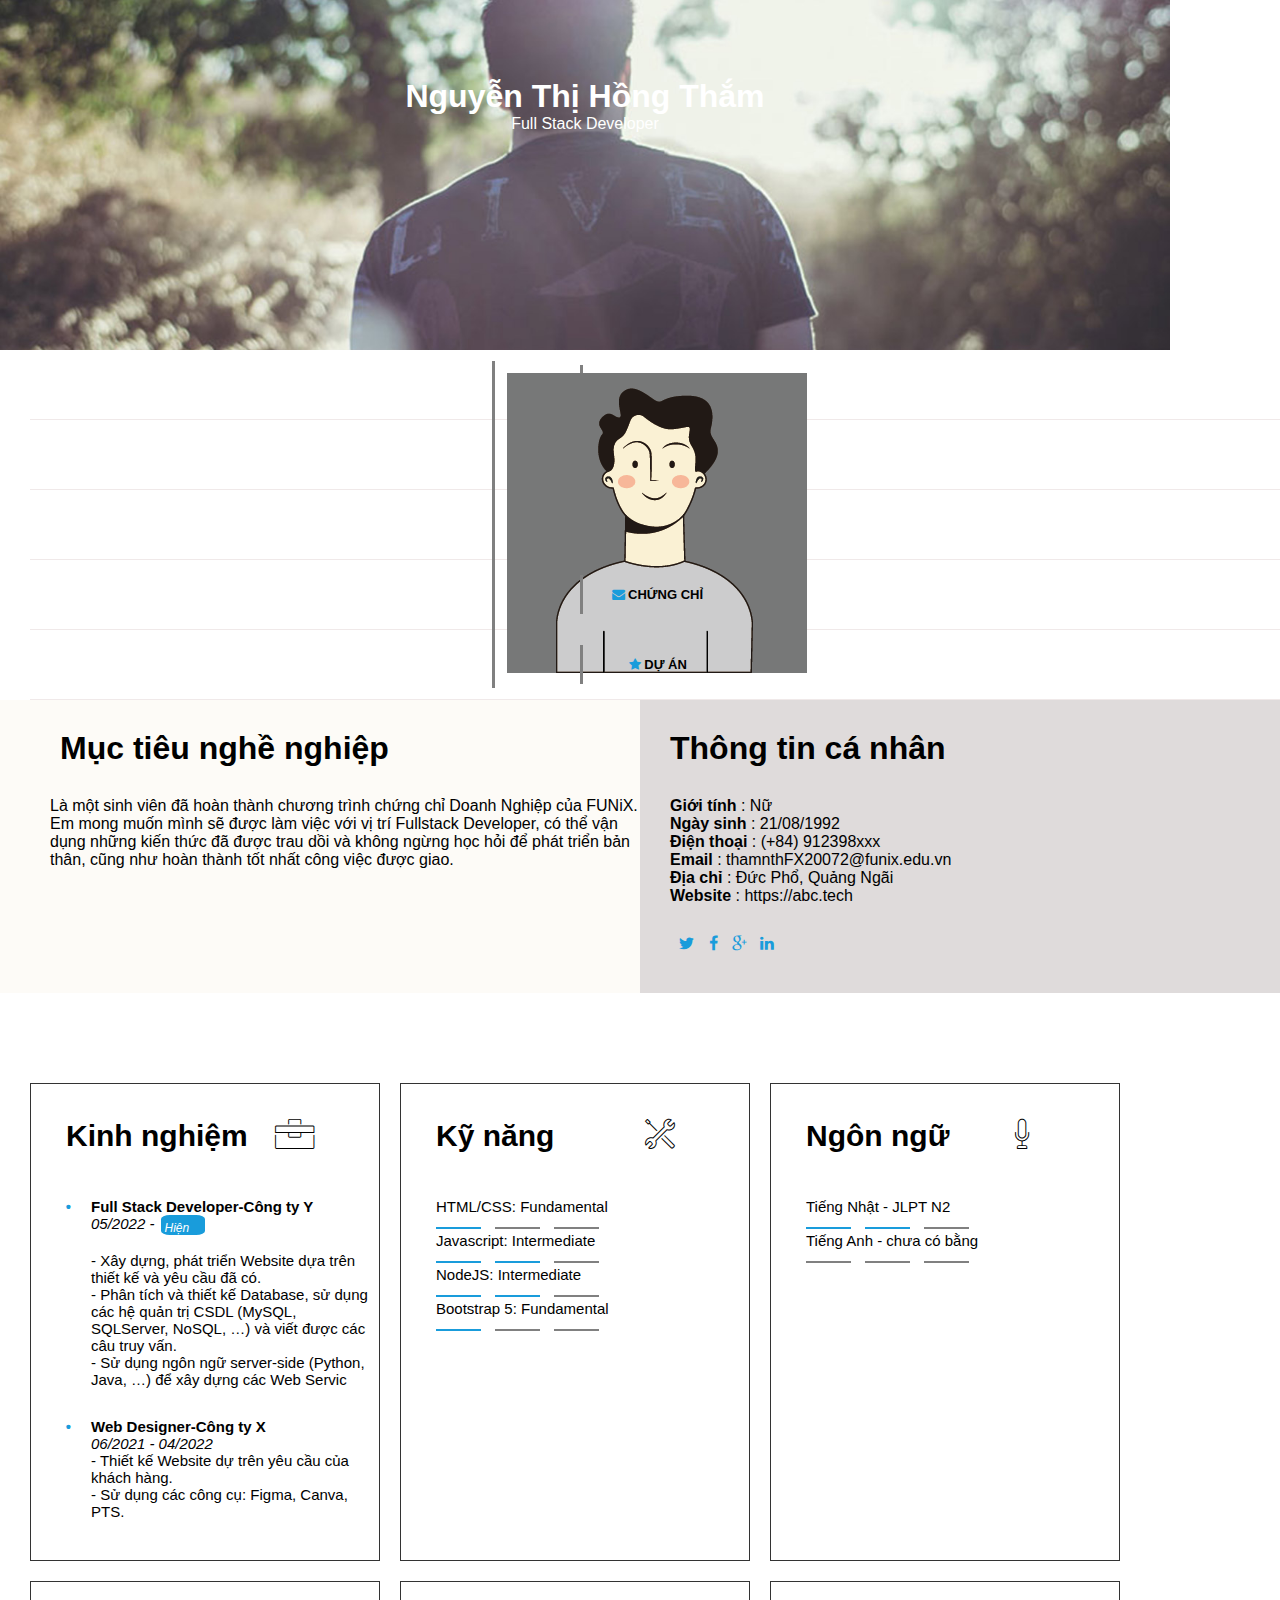
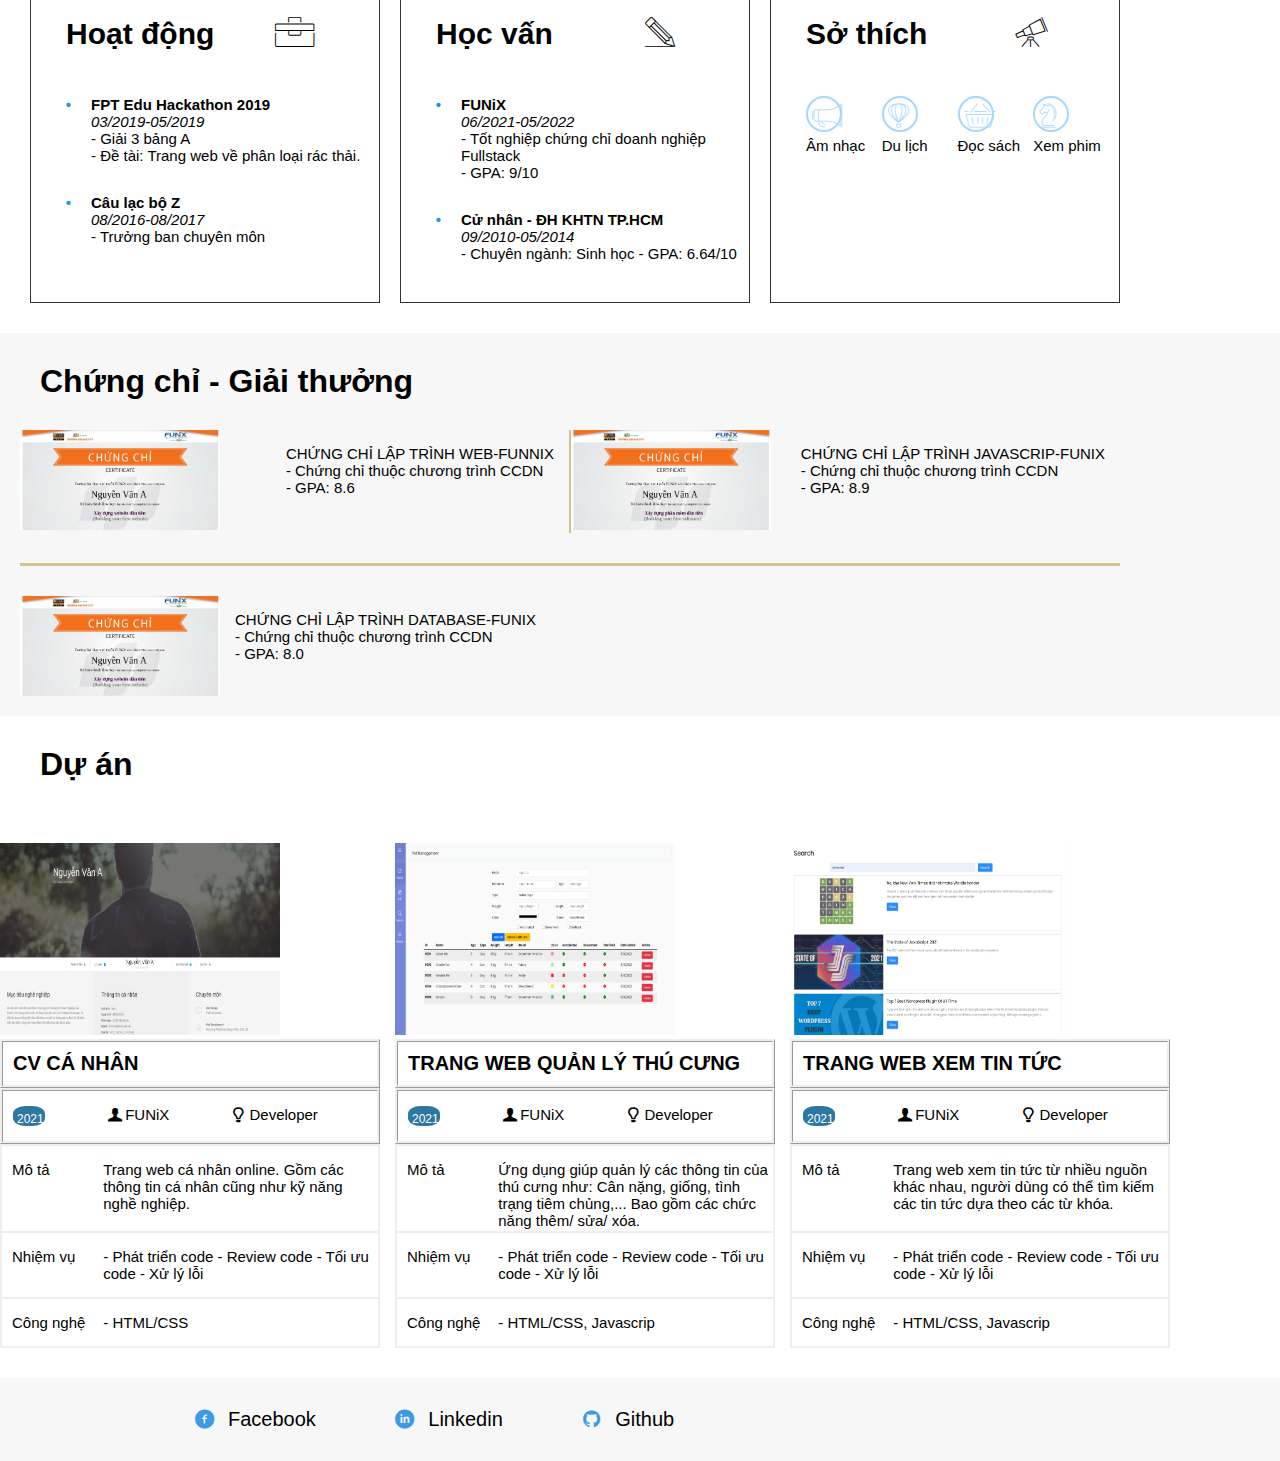
<file: index.html>
<!DOCTYPE html>
<html lang="en">
<head>
	<meta charset="UTF-8">
	<meta http-equiv="X-UA-Compatible" content="IE=edge">
	<meta name="viewport" content="width=device-width, initial-scale=1.0">
	<link rel="stylesheet" href="./css/laptop.css">
	<link rel="stylesheet" href="./css/font.css">
	<link rel="stylesheet" href="./css/mobile.css">
	<link rel="stylesheet" href="./css/tablet.css">


	<link rel="stylesheet" href="https://cdn.jsdelivr.net/npm/bootstrap@5.0.2/dist/css/bootstrap.min.css" 
	integrity="sha384-EVSTQN3/azprG1Anm3QDgpJLIm9Nao0Yz1ztcQTwFspd3yD65VohhpuuCOmLASjC" 
	crossorigin="anonymous">

	<title>Assignment 0</title>
</head>
<body>
	<header>
	<div id="banner" style="padding: 50px">
		<div class="modau">
		<h1>Nguyễn Thị Hồng Thắm</h1>
		<span>Full Stack Developer</span>
		</div>
	</div>
    </header> 
<!-- tạo nội dung cho phần navbar-->
<!--<section id="nav-bar">
	<nav class="container">
		<nav class="navbar">
		<a href="#" class="thongtin"><i class="icon-user"></i>Thông tin</a>
		<a href="#" class="thongtin"><i class="icon-doc-text-inv" ></i>Lý lịch </a>
		<a href="#" class="nava"><img src="./images/default-avatar.webp" alt="avatar" id="img-avt" ></a>
		<a href="#" class="thongtin"> <i class="icon-mail-alt"></i>Chứng chỉ</a>
		<a href="#" class="thongtin"><i class="icon-star-1"></i>Dự Án </a>
		</nav>
	</nav> -->
	

	<nav class="navbar navbar-expand-sm bg-light text-center">
		<div class="container justify-content-center">
			<ul class="navbar-nav">
				<li class="nav-item">
					<a class="nav-link text-dark" href="digital-cv.html"><i class="icon-user"></i><b>Thông tin</b></a>	

				</li>
				<li class="nav-item">
					<a class="nav-link text-dark" href="digital-cv.html"><i class="icon-doc-text-inv" ></i><b>Lý lịch</b> </a>

				</li>
				<li class="nav-item">
					<a class="nav-link text-dark" href="digital-cv.html"><img src="./images/default-avatar.webp" alt="avatar" class="img-avt w-100 rounded-circle d-none d-sm-block" ></a>

				</li>
				<li class="nav-item">
					<a class="nav-link text-dark" href="digital-cv.html"><i class="icon-mail-alt"></i><b>Chứng chỉ</b></a>

				</li>
				<li class="nav-item">
					<a class="nav-link text-dark" href="digital-cv.html"><i class="icon-star-1"></i><b>Dự Án</b></a>

				</li>
			</ul>
		
			</div>
		
    </nav>	

	
		    
		
<!--Xay dung phan thong tin ca nhan  -->	
	

	<section id="about" class="bg-grey">
		<div class="container" id="mtnn">
			<div id="target">
				<h1 class="section-title" id="muctieu">Mục tiêu nghề nghiệp</h1>
				<p>
					Là một sinh viên đã hoàn thành chương trình chứng chỉ Doanh
					Nghiệp của FUNiX. Em mong muốn mình sẽ được làm việc với vị
					trí Fullstack Developer, có thể vận dụng những kiến
					thức đã được trau dồi và không ngừng học hỏi để phát triển
					bản thân, cũng như hoàn thành tốt nhất công việc được giao.
				</p>
			</div>
			<div id="personal-info" >   
				<h1 class="section-title" id="ttcn">Thông tin cá nhân</h1>
				<ul class="mt-40info">
					<li><span><strong>Giới tính</strong></span> : Nữ</li>
					<li><span><strong>Ngày sinh</strong></span> : 21/08/1992</li>
					<li><span><strong>Điện thoại</strong></span> : (+84) 912398xxx</li>
					<li><span><strong>Email</strong></span> : thamnthFX20072@funix.edu.vn</li>
					<li><span><strong>Địa chỉ</strong></span> : Đức Phổ, Quảng Ngãi</li>
					<li><span><strong>Website</strong></span> : https://abc.tech</li>
				</ul>
			    <div class="icon">
				<i class="icon-twitter"></i>
				<i class="icon-facebook"></i>
				<i class="icon-gplus"></i>
				<i class="icon-linkedin"></i>
				</div>
			</div>
		</div>
	</section>
<!--Xay dung phan kinh nghiệm học vấn  -->	
	<section id="job-info">
		<div class="container" id="kn-hv">
			<div class="grid-item" style="margin-top: 20px">
				<h1 class="kn">Kinh nghiệm <i class="ic-toolbox"></i></h1>
				<div >
						<ul>
							<li class="li" >
						
						<div class="kn1"><strong>Full Stack Developer-Công ty Y</strong><br>  
								<i id="thoigian">05/2022 - <p class="hientai">Hiện tại</p></i><br>
								- Xây dựng, phát triển Website dựa trên thiết kế và yêu cầu đã có.<br>
								- Phân tích và thiết kế Database, sử dụng các hệ quản trị CSDL (MySQL,<br>
								SQLServer, NoSQL, …) và viết được các câu truy vấn.<br>
							    - Sử dụng ngôn ngữ server-side (Python, Java, …) để xây dựng các Web Servic
						</div>
							
						
						     </li>
							 <li class="li">
						
							
						<div class="kn1"><strong>Web Designer-Công ty X</strong><br>
								<i>06/2021 - 04/2022</i><br>
								- Thiết kế Website dự trên yêu cầu của khách hàng.<br>
								- Sử dụng các công cụ: Figma, Canva, PTS.
						</div>
					
						     </li>
				</div>
			</div>
			<div class="grid-item" style="margin-top: 20px">
				<h1 class="kn">Kỹ năng <i class="ic-tools-2"></i></h1>
				<div class="knnn">
					<div id="kn1">HTML/CSS: Fundamental</div>
					<span class="span-xanh"></span> <span class="span-xam"></span> <span class="span-xam"></span>
				</div>
				<div class="knnn">
					<div id="kn2">Javascript: Intermediate</div>
					<span class="span-xanh"></span> <span class="span-xanh"></span> <span class="span-xam"></span>
				</div>
				<div class="knnn">
					<div id="kn3">NodeJS: Intermediate</div>
					<span class="span-xanh"></span> <span class="span-xanh"></span> <span class="span-xam"></span>
				</div>
				<div class="knnn">
					<div id="kn4">Bootstrap 5: Fundamental</div>
					<span class="span-xanh"></span> <span class="span-xam"></span> <span class="span-xam"></span>
				</div>
			</div>
			<div class="grid-item" style="margin-top: 20px">
				<h1 class="kn">Ngôn ngữ <i class="ic-mic"></i></h1>
				<div class="knnn">
				<p>Tiếng Nhật - JLPT N2</p>
				<span class="span-xanh"></span> <span class="span-xanh"></span> <span class="span-xam"></span>
				<p>Tiếng Anh - chưa có bằng</p>
				<span class="span-xam"></span> <span class="span-xam"></span> <span class="span-xam"></span>
			    </div>
			</div>
			<div class="grid-item" style="margin-top: 20px">
				<h1 class="kn">Hoạt động  <i class="ic-toolbox"></i></h1>
				<div>
					<ul>
						<li class="li">
							<div class="kn1"><strong>FPT Edu Hackathon 2019</strong><br>
							<i>03/2019-05/2019</i><br>
							- Giải 3 bảng A<br>
							- Đề tài: Trang web về phân loại rác thải.</div></li>
					    <li class="li">
							<div class="kn1"><strong>Câu lạc bộ Z</strong><br>
						    <i>08/2016-08/2017</i><br>
					         - Trưởng ban chuyên môn
							</div>
						</li>
					</ul>
				</div>
			</div>
			<div class="grid-item" style="margin-top: 20px">
				<h1 class="kn">Học vấn <i class="ic-pencil"></i></h1>
				<div>
				<ul>
					<li class="li">
					<div class="kn1"><strong>FUNiX</strong><br>
						<i>06/2021-05/2022</i><br>
						- Tốt nghiệp chứng chỉ doanh nghiệp Fullstack<br>
						- GPA: 9/10
					</div>
					</li>
					<li class="li">
					<div class="kn1"><strong>Cử nhân - ĐH KHTN TP.HCM</strong><br>
						<i>09/2010-05/2014</i><br>
						- Chuyên ngành: Sinh học
						- GPA: 6.64/10 
					</div>
				    </li>
				</ul>
				</div>
			</div>
			
			<div class="grid-item" style="margin-top: 20px">
				<h1 class="kn">Sở thích <i class="ic-telescope"></i></h1>
				
					
						<div class="sothich">
							<td><i class="ic-megaphone" id="th"></i></td>
							<td><i class="ic-hotairballoon" id="th"></i></td>
							<td><i class="ic-basket" id="th"></i></td>
							<td><i class="ic-strategy" id="th"></i></td>
						<p class="like">Âm nhạc</p>
						<p class="like">Du lịch</p>
						<p class="like">Đọc sách</p>
						<p class="like">Xem phim</p>
						</div>
					
				
			</div>
			
			
		</div>
	</section>
<!--Xay dung phan chứng chỉ giải thưởng  -->	
<section id="certificate" class="bg-grey">
	<div class="container">
			<h1 class="section-title">Chứng chỉ - Giải thưởng</h1>
			
				
	    <div class="ccgt">
		    <div id="chungchi1">
			    <div class="ccgt1" >
				    <img src="./images/Cert_DBI.png" alt="web-funix" width="200" height="100">
				    <div class="text">
				    <p class="chungchi">chứng chỉ lập trình web-funnix</p>
				    <p>- Chứng chỉ thuộc chương trình CCDN<br>
				    - GPA: 8.6</p>
			        </div>
		        </div>
		    </div>
	        <div class="gachdoc-chungchi">   </div>
	        <div id="chungchi2">
			    <div class="ccgt1">
				    <img src="./images/Cert_PRF.png" alt="javascrip"width="200" height="100">
			        <div class="text">
				    <p class="chungchi">chứng chỉ lập trình javascrip-funix</p>
				    <p>- Chứng chỉ thuộc chương trình CCDN<br>
					   - GPA: 8.9</p>
			        </div>

			    </div>
		    </div>

		    <div id="chungchi3">
		        <div class="ccgt1">
				    <img src="./images/Cert_WEB.png" alt="database-funix" class="img1" width="200" height="100">
				    <div class="text1">
					
				    <p class="chungchi">chứng chỉ lập trình database-funix</p>
					<p>- Chứng chỉ thuộc chương trình CCDN<br>
					   - GPA: 8.0</p>
					
				    </div>
			    </div>
		    </div>
	    </div>
	</div>
		
</section>
<!--Xay dung phan dự án  -->	
<section id="project">
	<div class="container">
		<div class="grid-duan">
			<h1 class="section-title">Dự án</h1>
		</div>
			
				
			
		<div class="grid-duan">
                  
			<div class="duan">
			            <img src="./images/project_1.png" alt="project1" width="280" >
		        <div>
			        <div class="canhan1">
						<h3>CV CÁ NHÂN</h3></div>
			        <div class="canhan2">
						<p class="nam">2021 </p>
						<p><td><i class="icon-user-1"></i></td>FUNiX</p>
				        <p><td><i class="icon-lamp"></i></td>Developer</p>
			        </div>
					
			        <table style="width: 100%;">
						<td class="canhan3">
							<p>Mô tả</p>
							<p>Trang web cá nhân online. Gồm các thông tin cá nhân
								cũng như kỹ năng nghề nghiệp.</p>
						</td>
						<td class="canhan4">
							<p>Nhiệm vụ</p>   
							<p>- Phát triển code - Review code - 
								Tối ưu code - Xử lý lỗi</p>
						</td>
						<td class="canhan5">
							<p>Công nghệ</p>
							<p>- HTML/CSS</p>
						</td>				    
				    </table>
				    
				</div>
			</div>
			

			
            
            
            <div class="duan">
				         <img src="./images/project_2.png" alt="project2" width="280" >
				<div>
					<div class="canhan1">
						<h3>TRANG WEB QUẢN LÝ THÚ CƯNG</h3></div>
					<div class="canhan2">
						<p class="nam">2021 </p> 
						<p><td><i class="icon-user-1"></i></td>FUNiX</p>
						<p><td><i class="icon-lamp"></i></td>Developer</p>
					</div>
					<table>
					<td class="canhan3">
						<p>Mô tả</p>
						<p>Ứng dụng giúp quản lý các thông tin của thú cưng
							như: Cân nặng, giống, tình trạng tiêm chủng,... Bao gồm các 
							chức năng thêm/ sửa/ xóa.
						</p>
					</td>
					<td class="canhan4">
						<p>Nhiệm vụ</p>
						<p>- Phát triển code - Review code - 
							Tối ưu code - Xử lý lỗi</p>
					</td>
					<td class="canhan5">
						<p>Công nghệ</p>
						<p>- HTML/CSS, Javascrip</p>
				    </td>
					</table>
				</div>
			</div>
			
            <div class="duan">
				        <img src="./images/project_3.png" alt="project3" width="280" >
				<div>
                    <div class="canhan1">
						<h3>TRANG WEB XEM TIN TỨC</h3></div>
					<div class="canhan2">
						<div class="nam">2021 </div>  
						<p><td><i class="icon-user-1"></i></td>FUNiX</p>
						<p><td><i class="icon-lamp"></i></td>Developer</p>
					</div>
					<table>
					<td class="canhan3">
						<p>Mô tả</p>
						<p>Trang web xem tin tức từ nhiều nguồn khác nhau, người dùng có thể 
							tìm kiếm các tin tức dựa theo các từ khóa.
						</p>
					</td>
					<td class="canhan4">	
						<p>Nhiệm vụ</p>
						<p>- Phát triển code - Review code - 
							Tối ưu code - Xử lý lỗi</p>
					</td>
					<td class="canhan5">
						<p>Công nghệ</p>
						<p>- HTML/CSS, Javascrip</p>
					</td>
				    </table>
				</div>
			</div>
		</div>
		</div>
</section>
<!--Xay dung phan footer  -->	
<section id="footer" class="bg-grey">
		<div class="container" id="chan">
			<ul>
				<li class="phancuoi"><td><i class="icon-facebook-circled"></i></td>Facebook</li>
				<li class="phancuoi"><td><i class="icon-linkedin-circled"></i></td>Linkedin</li>
				<li class="phancuoi"><td><i class="icon-github-circled"></i></td>Github</li>
			</ul>
		</div>
</section>
	<script src="https://cdn.jsdelivr.net/npm/bootstrap@5.0.2/dist/js/bootstrap.bundle.min.js" 
	integrity="sha384-MrcW6ZMFYlzcLA8Nl+NtUVF0sA7MsXsP1UyJoMp4YLEuNSfAP+JcXn/tWtIaxVXM" 
	crossorigin="anonymous"></script>
</body>
</html>
</file>
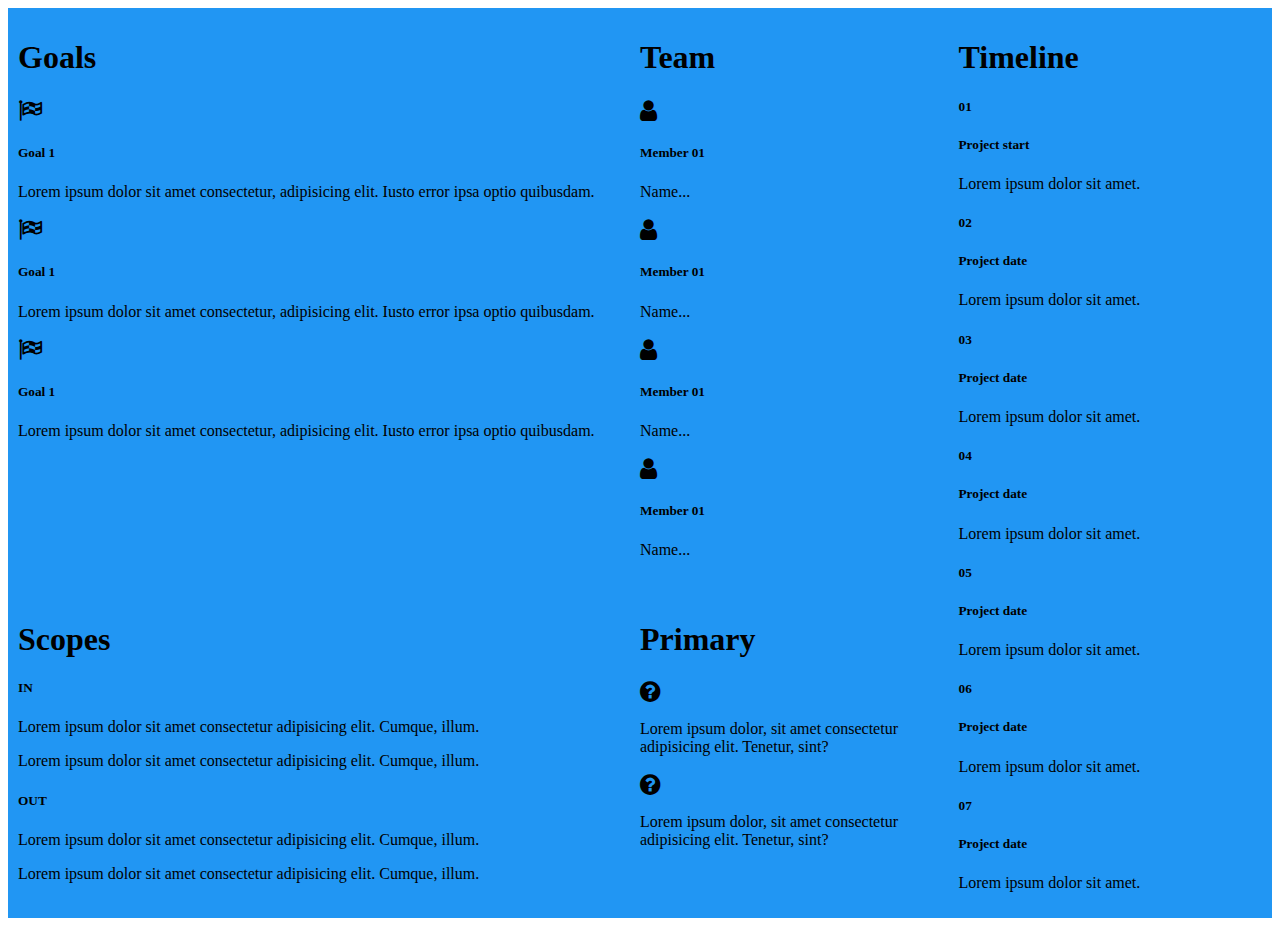
<file: digital-cv.html>
<!DOCTYPE html>
<html lang="en">
<head>
    <meta charset="UTF-8">
    <meta http-equiv="X-UA-Compatible" content="IE=edge">
    <meta name="viewport" content="width=device-width, initial-scale=1.0">
    <link rel="stylesheet" href="./css/digital-laptop.css">
	
	<link rel="stylesheet" href="./css/digital-mobile.css">
	<link rel="stylesheet" href="./css/digital-tablet.css">
    <link rel="stylesheet" href="https://cdnjs.cloudflare.com/ajax/libs/font-awesome/4.7.0/css/font-awesome.min.css">
    <link rel="stylesheet" href="https://cdn.jsdelivr.net/npm/bootstrap@5.0.2/dist/css/bootstrap.min.css" 
	integrity="sha384-EVSTQN3/azprG1Anm3QDgpJLIm9Nao0Yz1ztcQTwFspd3yD65VohhpuuCOmLASjC" 
	crossorigin="anonymous">

    <title>digital-cv</title>
</head>

    <style>
    
        

    
        
       
</style>

</head>
<body>
        
<section>     
        
    <div class="grid-container">
        <!--phan goals-->
        <div class="item1 bg-light">
            <div class="text-primary text-start border-bottom">
                <h1>Goals</h1>
            </div>
            <div class="row">
                        <div class="text-dark col-md-2 text-center pt-2">

                            <i class="fa fa-flag-checkered" style="font-size:24px"></i>
                        </div>
                        <div class="col-md-10 text-dark border-bottom">
                            <h5 class="py-1 m-0 fw-bolder">Goal 1</h5>
                            <p>Lorem ipsum dolor sit amet consectetur, adipisicing elit. Iusto error ipsa optio
                             quibusdam.</p>
                        </div>
                    
                    
                        <div class="text-dark col-md-2 text-center pt-2">

                            <i class="fa fa-flag-checkered" style="font-size:24px"></i>
                        </div>
                        <div class="col-md-10 text-dark border-bottom">
                            <h5 class="py-1 m-0 fw-bolder">Goal 1</h5>
                            <p>Lorem ipsum dolor sit amet consectetur, adipisicing elit. Iusto error ipsa optio
                             quibusdam.</p>
                        </div>
                    
                        <div class="text-dark col-md-2 text-center pt-2">

                            <i class="fa fa-flag-checkered" style="font-size:24px"></i>
                        </div>
                        <div class="col-md-10 text-dark border-bottom">
                            <h5 class="py-1 m-0 fw-bolder">Goal 1</h5>
                            <p>Lorem ipsum dolor sit amet consectetur, adipisicing elit. Iusto error ipsa optio
                             quibusdam.</p>
                        </div>
                    
                    
                
                
            </div>
        </div>       
        
        <!--team-->
        <div class="item2 text-primary bg-light">
            <div class="text-primary text-start border-bottom">
                <h1>Team</h1>
            </div>
                <div class="row">
                    <div class="text-dark text-center col-md-3 pt-3">

                        <i class="fa fa-user" style="font-size:24px"></i>
                    </div>
                    <div class="col-md-9 text-dark my-2">
                        <h5>Member 01</h5>
                        <p>Name...</p>
                    </div>
                
                    <div class="text-dark text-center col-md-3 pt-3">

                        <i class="fa fa-user" style="font-size:24px"></i>
                    </div>
                    <div class="col-md-9 text-dark">
                        <h5>Member 01</h5>
                        <p>Name...</p>
                    </div>
                
                    <div class="text-dark text-center col-md-3 pt-3">

                        <i class="fa fa-user" style="font-size:24px"></i>
                    </div>
                    <div class="col-md-9 text-dark">
                        <h5>Member 01</h5>
                        <p>Name...</p>
                    </div>
              
                    <div class="text-dark text-center col-md-3 pt-3">

                        <i class="fa fa-user" style="font-size:24px"></i>
                    </div>
                    <div class="col-md-9 text-dark">
                        <h5>Member 01</h5>
                        <p>Name...</p>
                    </div>
                </div>
                
            </div>
            <!--timeline-->
            <div class="item3 text-primary bg-light">
                <div class="text-primary text-start border-bottom">
                    <h1>Timeline</h1>
                </div>
                <div class="row">
                    <div class="col-md-3 text-center pt-3">
                        <h5 class="border-dark bg-success text-white rounded-circle py-3">
                          01
                        </h5>
                    </div>
                    <div class="dotted col-md-9 text-dark">
                        <h5 class="mt-2">Project start</h5>
                        <p>Lorem ipsum dolor sit amet.</p>
                    </div>
          
                    <div class="col-md-3 text-center pt-3">
                        <h5 class="border-dark bg-success text-white rounded-circle py-3">
                          02
                        </h5>
                    </div>
          
                    <div class="dotted col-md-9 text-dark">
                        <h5 class="mt-2">Project date</h5>
                        <p>Lorem ipsum dolor sit amet.</p>
                    </div>
          
                    <div class="col-md-3 text-center pt-3">
                        <h5 class="border-dark bg-success text-white rounded-circle py-3">
                          03
                        </h5>
                    </div>
          
                    <div class="dotted col-md-9 text-dark">
                        <h5 class="mt-2">Project date</h5>
                        <p>Lorem ipsum dolor sit amet.</p>
                    </div>
          
                    <div class="col-md-3 text-center pt-3">
                        <h5 class="border-dark bg-success text-white rounded-circle py-3">
                          04
                        </h5>
                    </div>
          
                    <div class="dotted col-md-9 text-dark">
                        <h5 class="mt-2">Project date</h5>
                        <p>Lorem ipsum dolor sit amet.</p>
                    </div>
          
                    <div class="col-md-3 text-center pt-3">
                        <h5 class="border-dark bg-success text-white rounded-circle py-3">
                          05
                        </h5>
                    </div>
          
                    <div class="dotted col-md-9 text-dark">
                        <h5 class="mt-2">Project date</h5>
                        <p>Lorem ipsum dolor sit amet.</p>
                    </div>
          
                    <div class="col-md-3 text-center pt-3">
                        <h5 class="border-dark bg-success text-white rounded-circle py-3">
                          06
                        </h5>
                    </div>
          
                    <div class="dotted col-md-9 text-dark">
                        <h5 class="mt-2">Project date</h5>
                        <p>Lorem ipsum dolor sit amet.</p>
                    </div>
          
                    <div class="col-md-3 text-center pt-3">
                        <h5 class="border-dark bg-success text-white rounded-circle py-3">
                          07
                        </h5>
                    </div>
                    <div class="dotted col-md-9 text-dark">
                        <h5 class="mt-2">Project date</h5>
                        <p>Lorem ipsum dolor sit amet.</p>
                    </div>
                </div>
            </div>  
           <!--scopes-->
        
            <div class="item4 text-primary bg-light">
                <div class="text-primary text-start border-bottom">
                    <h1 class="">Scopes</h1>
                </div>
                <div class="row">
                    <div class="col-md-6 text-dark text-start">
                        <h5>IN</h5>
                        <p class="my-4">Lorem ipsum dolor sit amet consectetur adipisicing elit. Cumque, illum.</p>
                        <p>Lorem ipsum dolor sit amet consectetur adipisicing elit. Cumque, illum.</p>
                    </div>
                    <div class="col-md-6 text-dark text-start">
                        <h5>OUT</h5>
                        <p class="my-4">Lorem ipsum dolor sit amet consectetur adipisicing elit. Cumque, illum.</p>
                        <p>Lorem ipsum dolor sit amet consectetur adipisicing elit. Cumque, illum.</p>
                    </div>
                </div>
            </div>

            <!--primary-->
            <div class="item5 bg-light">
                <div class="text-primary text-start border-bottom">
                    <h1>Primary</h1>
                </div>
                <div class="row">
                    <div class="col-md-3 text-center pt-3">
                        <i class="fa fa-question-circle" style="font-size:24px"></i>                        
                    </div>
                    <div class="col-md-9 my-2 text-dark">
                        <p>Lorem ipsum dolor, sit amet consectetur adipisicing elit. Tenetur, sint?</p>                 
                    </div>
                
                    <div class="col-md-3 text-center pt-3">
                        <i class="fa fa-question-circle" style="font-size:24px"></i>                        
                    </div>
                    <div class="col-md-9 my-2 text-dark">
                        <p>Lorem ipsum dolor, sit amet consectetur adipisicing elit. Tenetur, sint?</p>       
                </div>
                
            </div>
          
        

    </div>
</section>          
        
        
    <script src="https://cdn.jsdelivr.net/npm/bootstrap@5.0.2/dist/js/bootstrap.bundle.min.js" 
    integrity="sha384-MrcW6ZMFYlzcLA8Nl+NtUVF0sA7MsXsP1UyJoMp4YLEuNSfAP+JcXn/tWtIaxVXM" 
    crossorigin="anonymous"></script>     
        
        
</body>
</html>
</file>
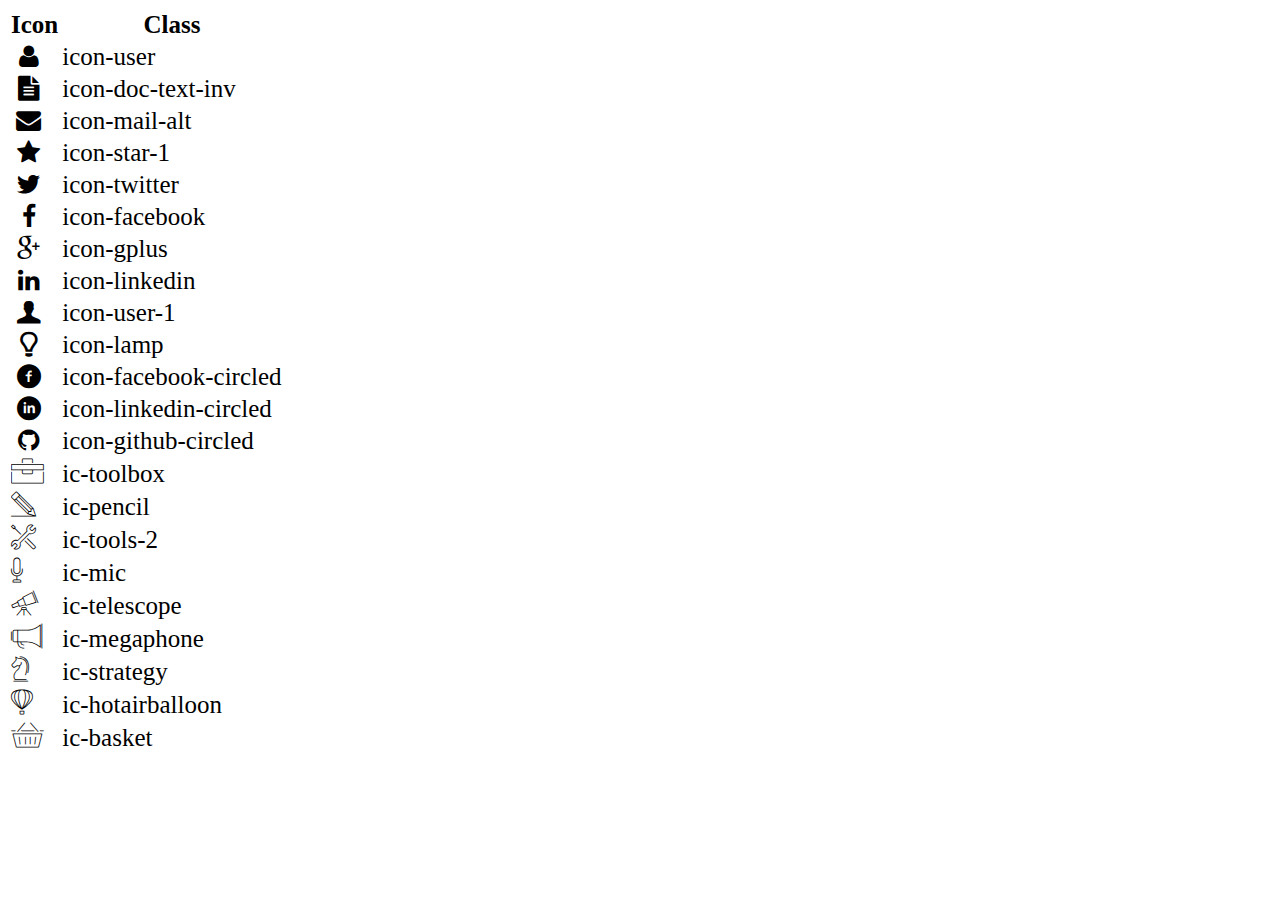
<file: icon-list.html>
<!DOCTYPE html>
<html lang="en">

<head>
    <meta charset="UTF-8">
    <meta http-equiv="X-UA-Compatible" content="IE=edge">
    <meta name="viewport" content="width=device-width, initial-scale=1.0">
    <link rel="stylesheet" href="css/font.css">
    <title>Icon List</title>
</head>

<body>
    <table style="font-size: 25px;">
        <thead>
            <tr>
                <th>Icon</th>
                <th>Class</th>
            </tr>
        </thead>
        <tbody>
            <tr>
                <td><i class="icon-user"></i></td>
                <td>icon-user</td>
            </tr>
            <tr>
                <td><i class="icon-doc-text-inv"></i></td>
                <td>icon-doc-text-inv</td>
            </tr>
            <tr>
                <td><i class="icon-mail-alt"></i></td>
                <td>icon-mail-alt</td>
            </tr>
            <tr>
                <td><i class="icon-star-1"></i></td>
                <td>icon-star-1</td>
            </tr>
            <tr>
                <td><i class="icon-twitter"></i></td>
                <td>icon-twitter</td>
            </tr>
            <tr>
                <td><i class="icon-facebook"></i></td>
                <td>icon-facebook</td>
            </tr>
            <tr>
                <td><i class="icon-gplus"></i></td>
                <td>icon-gplus</td>
            </tr>
            <tr>
                <td><i class="icon-linkedin"></i></td>
                <td>icon-linkedin</td>
            </tr>
            <tr>
                <td><i class="icon-user-1"></i></td>
                <td>icon-user-1</td>
            </tr>
            <tr>
                <td><i class="icon-lamp"></i></td>
                <td>icon-lamp</td>
            </tr>
            <tr>
                <td><i class="icon-facebook-circled"></i></td>
                <td>icon-facebook-circled</td>
            </tr>
            <tr>
                <td><i class="icon-linkedin-circled"></i></td>
                <td>icon-linkedin-circled</td>
            </tr>
            <tr>
                <td><i class="icon-github-circled"></i></td>
                <td>icon-github-circled</td>
            </tr>
            <tr>
                <td><i class="ic-toolbox"></i></td>
                <td>ic-toolbox</td>
            </tr>
            <tr>
                <td><i class="ic-pencil"></i></td>
                <td>ic-pencil</td>
            </tr>
            <tr>
                <td><i class="ic-tools-2"></i></td>
                <td>ic-tools-2</td>
            </tr>

            <tr>
                <td><i class="ic-mic"></i></td>
                <td>ic-mic</td>
            </tr>
            <tr>
                <td><i class="ic-telescope"></i></td>
                <td>ic-telescope</td>
            </tr>
            <tr>
                <td><i class="ic-megaphone"></i></td>
                <td>ic-megaphone</td>
            </tr>
            <tr>
                <td><i class="ic-strategy"></i></td>
                <td>ic-strategy</td>
            </tr>
            <tr>
                <td><i class="ic-hotairballoon"></i></td>
                <td>ic-hotairballoon</td>
            </tr>
            <tr>
                <td><i class="ic-basket"></i></td>
                <td>ic-basket</td>
            </tr>
        </tbody>
    </table>
</body>

</html>
</file>
<file: css/laptop.css>
@media screen and (min-width: 1024px){
    #navbar{
        width: 100%;
        margin-bottom: 30px;
    }    
}
/*căn chỉnh cho toàn văn bản*/
* {
    margin: 0px;
    font-family: Arial, Helvetica, sans-serif;
    box-sizing: border-box;
}

.bg-grey {
    background: #f7f7f7;
    
}

/*xây dựng bannner*/
#banner {
    position: relative;
    background-image: url(./../images/banner.jpg);
    text-align: center;
    color: #fff;
    width: 1170px;
    height: 350px;  
    align-self: center;
    background-size: cover;  
   
}


/*xây dựng phần chữ trong banner*/
.modau {
    position: absolute;
    top: 30%;
    left: 50%;
    transform: translate(-50%, -50%);
}
    
/*

section > .container{
    
    margin: auto;
    display: block;
}  
    /*padding: 30px 50px;*/



/*xây dựng phần nav-bar bài ass 2*/
/*
#nav-bar {
       
    /*text-decoration: none;
    font-size: 20px;
    text-align: center;   
    align-self: center;
    font-size: small;
    color: black;
  
}
.thongtin {
    text-decoration: none;
    display: inline-block;
    text-transform: uppercase;
    padding: 12px 12px;
    border-left: solid gray ;
    color: black;
    flex-basis: 120px;
}
.navbar {
    display: flex;
    justify-content: center;
    align-items: center;
    border-bottom: 1px solid #9e717127;
    height: 70px;     
}
.nava {
    flex-basis: 250px;
}
*/
/*Xây dựng phần navbar theo bootstrap*/
.navbar-nav {
    font-size: 20px;
    text-align: center;   
    align-self: center;
    font-size: small;
    color: black;   
}

.nav-link {
    text-decoration: none;
    display: inline-block;
    text-transform: uppercase;
    padding: 12px 12px;
    border-left: solid gray ;
    color: black;
    flex-basis: 150px;
}
.nav-item {
    display: flex;
    justify-content: center;
    align-items: center;
    border-bottom: 1px solid #9e717127;
    height: 70px;  
      
}
.img-avt {
    flex-basis: 250px;
}

#td {
    text-transform: none;
}

/*tạo màu cho icon*/
.icon-user {
    text-decoration: none;
    color: #199cdb;
}
.icon-doc-text-inv {
    color: #199cdb;
}
.icon-mail-alt {
    color: #199cdb;
}
.icon-star-1 {
    color: #199cdb;
}
/*xây dựng phần mục tiêu nghề nghiệp và thông tin cá nhân*/
#mtnn {
    display: grid;
    grid-template-columns: 50% 50%;
    margin-bottom: 40px;        
}
/*căn chỉnh icon trong phần mục tiêu nghề nghiệp*/
#target {
padding-left: 50px;
text-align: left;
background-color: rgb(253, 251, 247);
}
.section-title {
   padding: 30px;
   padding-left: 30px;  
   text-align: left;

}
#muctieu {
    padding-left: 0px;
    
}  
/*căn chỉnh phần thông tin cá nhân*/
#personal-info { 
    float: right;
    display: grid;
    background-color: rgb(223, 219, 219);
}
#ttcn {
    padding-left: 20px;
}

.mt-40info {
    margin-bottom: 20px;
    list-style-type: none;
}
/*căn chỉnh icon trong phần thông tin cá nhân*/
.icon {
    display: block;
    color: #199cdb;
    padding-top: 10px;
    padding-left: 35px;
    margin-bottom: 40px;

}
/*căn chỉnh trong phần xây dựng thông tin nghề nghiệp. chia phần này làm 3 cột 2 hàng*/

#kn-hv {
    display: grid;
  grid-template-columns: 350px 350px 350px;
  column-gap: 20px;
    padding: 30px;
    padding-left: 30px;
}
/*cho tất cả các phần mở đầu chung 1 class và căn chỉnh theo tỷ lên 75-25*/
.kn {
    padding: 25px;
    display: grid;
    grid-template-columns: 75% 25%;
    font-size: 30px;
    margin-bottom: 20px;
}
/*căn chỉnh chữ hiện trong phần thông tin*/
#thoigian {
    display: grid;
    grid-template-columns: 25% 25%;
}
.hientai{
    background-color: #199cdb;
    border-radius: 20%;
    padding-top: 6px;
    padding-left: 4px;
    width: 44px;
    height: 20px;
    font-size: 12px;
    color: white;
}
/*đổi màu cho các phần tử li */
ul {
    list-style: none;
    padding-left: 30px;
}
.li::marker {
    content: "\2022";
    color: #199cdb;
    font-weight: bold;
    
}
/*căn chỉnh các grid-item của từng phần*/
.grid-item {
    background-color: rgba(255, 255, 255, 0.8);
    border: 1px solid rgba(0, 0, 0, 0.8);
    padding: 10px;
    font-size: 15px;
    text-align: left;
  }
.section-title {
    margin-left: 10px;
}
/*căn chỉnh phần kinh nghiệm*/
.kn1 {
    margin-bottom: 30px;
    padding-left: 20px;

}
/*căn chỉnh phần kỹ năng*/
.knnn {
    padding-left: 25px;
}
/*tạo thẻ <span> cno phần kỹ năng và ngôn ngữ*/
.span-xanh {
    background: #199cdb;
    display: inline-block;
    height: 2px;
    margin-right: 10px;
    width: 45px;
}
.span-xam {
    background: gray;
    display: inline-block;
    height: 2px;
    margin-right: 10px;
    width: 45px;
}
/*xây dựng phần sở thích*/
.sothich {
    display: grid;
    grid-template-columns: 25% 25% 25% 25%;
    align-items: center;
    row-gap: 5px;
    padding-left: 25px;
}
/*căn chỉnh các icon trong phần sở thích*/
#th {
    border: 2px solid #a5d8ff;
    border-radius: 50%;
    padding-top: 6px;
    padding-left: 4px;
    width: 36px;
    height: 36px;
    font-size: 24px;
    color: #a5d8ff;
}
/*phân tích phần chứng chỉ-giải thưởng*/

.ccgt {
    display: grid;
    grid-template-columns: 549px 2px 549px;
    padding-left: 20px;
    width: 100%;
    
}
.ccgt1 {
    font-size: 15px;
    border-bottom: #d6c08d;
    
}
#chungchi1 {
    margin-bottom: 30px ;
   
}
#chungchi2 {
    margin-bottom: 30px;
   
}


#chungchi3{
    grid-column:1/4;
    border-top: solid #d6c08d;
    margin-bottom: 20px;
    padding-top: 30px;
}

/*tạo gạch dọc*/
.gachdoc-chungchi{
    background-color: #d6c08d;
    width: 2px;
    margin-bottom: 30px ;

}

.chungchi {
    text-transform: uppercase;
}


/*căn chỉnh văn bản của phần chứng chỉ giải thưởng*/
.text {
    float: right;
    font-size: 15px;
    margin: 15px;
    padding-left: 5px;
}
/*phần chứng chỉ thứ 3. cho phần hình ảnh vào vị trí bên trái và căn chỉnh văn bản*/
.text1 {
    float: left;
    font-size: 15px;
    margin: 15px;
}

.img1{
    float:left;
}

/*Xây dựng phần dự án. chia phần dự án làm 3 cột. */
.grid-duan {
    display: grid;
    grid-template-columns: 380px 380px 380px;
    column-gap: 15px;
    margin-bottom: 30px;
    padding-left: 0px;
}


.canhan1 {
    /*border-bottom: groove;*/
    font-size: 10px;
    border-style: ridge;
    padding: 10px;
}
.canhan1 h3{
    font-size: 20px;
}
.canhan2 {
    display: grid;
    grid-template-columns: auto auto auto;
    font-size: 15px;
    border-style: ridge;
    padding-left: 10px;
    padding-top: 15px;
    padding-bottom: 15px;
}
.canhan3 {
    font-size: 15px;
    display: grid;
    grid-template-columns: 25% 75%;
    padding-left: 10px;
    padding-top: 15px;
    padding-bottom: 15px;
    height: 86.8px;
    
}
.canhan4 {
    font-size: 15px;
    display: grid;
    grid-template-columns: 25% 75%;
    padding-left: 10px;
    padding-top: 15px;
    padding-bottom: 15px;
}
.canhan5 {
    font-size: 15px;
    display: grid;
    grid-template-columns: 25% 75%;
    padding-left: 10px;
    padding-top: 15px;
    padding-bottom: 15px;
}
/*chia tỉ lệ cho bảng trong phần dự án*/
table, td {
    border: 0.5px groove ;
    display: grid;
    border-collapse: collapse;
  }

.nam {
    background-color: rgb(45, 120, 163);
    border-radius: 40%;
    padding-top: 6px;
    padding-left: 4px;
    width: 32px;
    height: 20px;
    font-size: 12px;
    color: white;
}
/* căn chỉnh phần footer*/
#chan {
    padding-left: 120px;
}
.phancuoi {
    display: inline-block;  
    justify-content: center;  
    padding: 30px;
    padding-left: 30px;
    font-size: 20px;    
}
.icon-facebook-circled {
    color: #3d9be3;
    width: 50px;
    padding: 10px;
    
}
.icon-linkedin-circled {
    color: #3d9be3;
    width: 50px;
    padding: 10px;
}
.icon-github-circled {
    color: #3d9be3;
    width: 50px;
    padding: 10px;
}
/*căn chỉnh lại phần navbar*/
#img-avt {
    transform: scale(2);
    border: 2px solid #e9ecef;
    border-radius: 50%;
    width: 100px;
    z-index: 1;
}
</file>
<file: css/font.css>
@font-face {
	font-family: 'open_sanslight';
	src: url('../fonts/OpenSans-Light-webfont.eot');
	src: url('../fonts/OpenSans-Light-webfont.eot#iefix') format('embedded-opentype'),
		url('../fonts/OpenSans-Light-webfont.woff') format('woff'),
		url('../fonts/OpenSans-Light-webfont.ttf') format('truetype'),
		url('../fonts/OpenSans-Light-webfont.svg#open_sanslight') format('svg');
	font-weight: normal;
	font-style: normal;

}

@font-face {
	font-family: 'open_sansitalic';
	src: url('../fonts/OpenSans-Italic-webfont.eot');
	src: url('../fonts/OpenSans-Italic-webfont.eot#iefix') format('embedded-opentype'),
		url('../fonts/OpenSans-Italic-webfont.woff') format('woff'),
		url('../fonts/OpenSans-Italic-webfont.ttf') format('truetype'),
		url('../fonts/OpenSans-Italic-webfont.svg#open_sansitalic') format('svg');
	font-weight: normal;
	font-style: normal;

}

@font-face {
	font-family: 'open_sanssemibold';
	src: url('../fonts/OpenSans-Semibold-webfont.eot');
	src: url('../fonts/OpenSans-Semibold-webfont.eot#iefix') format('embedded-opentype'),
		url('../fonts/OpenSans-Semibold-webfont.woff') format('woff'),
		url('../fonts/OpenSans-Semibold-webfont.ttf') format('truetype'),
		url('../fonts/OpenSans-Semibold-webfont.svg#open_sanssemibold') format('svg');
	font-weight: normal;
	font-style: normal;

}


@font-face {
	font-family: 'open_sanslight_italic';
	src: url('../fonts/OpenSans-LightItalic-webfont.eot');
	src: url('../fonts/OpenSans-LightItalic-webfont.eot#iefix') format('embedded-opentype'),
		url('../fonts/OpenSans-LightItalic-webfont.woff') format('woff'),
		url('../fonts/OpenSans-LightItalic-webfont.ttf') format('truetype'),
		url('../fonts/OpenSans-LightItalic-webfont.svg#open_sanslight_italic') format('svg');
	font-weight: normal;
	font-style: normal;

}

@font-face {
	font-family: 'open_sansregular';
	src: url('../fonts/OpenSans-Regular-webfont.eot');
	src: url('../fonts/OpenSans-Regular-webfont.eot#iefix') format('embedded-opentype'),
		url('../fonts/OpenSans-Regular-webfont.woff') format('woff'),
		url('../fonts/OpenSans-Regular-webfont.ttf') format('truetype'),
		url('../fonts/OpenSans-Regular-webfont.svg#open_sansregular') format('svg');
	font-weight: normal;
	font-style: normal;

}


@font-face {
	font-family: 'fontello';
	src: url('../fonts/fontello.eot');
	src: url('../fonts/fontello.eot#iefix') format('embedded-opentype'),
		url('../fonts/fontello.woff') format('woff'),
		url('../fonts/fontello.ttf') format('truetype'),
		url('../fonts/fontello.svg#fontello') format('svg');
	font-weight: normal;
	font-style: normal;
}

[class^="icon-"]:before,
[class*=" icon-"]:before {
	font-family: "fontello";
	font-style: normal;
	font-weight: normal;
	speak: none;

	display: inline-block;
	text-decoration: inherit;
	width: 1em;
	margin-right: .2em;
	text-align: center;
	/* opacity: .8; */

	/* For safety - reset parent styles, that can break glyph codes*/
	font-variant: normal;
	text-transform: none;

	/* fix buttons height, for twitter bootstrap */
	line-height: 1em;

	/* Animation center compensation - margins should be symmetric */
	/* remove if not needed */
	margin-left: .2em;

	/* you can be more comfortable with increased icons size */
	/* font-size: 120%; */

	/* Font smoothing. That was taken from TWBS */
	-webkit-font-smoothing: antialiased;
	-moz-osx-font-smoothing: grayscale;

	/* Uncomment for 3D effect */
	/* text-shadow: 1px 1px 1px rgba(127, 127, 127, 0.3); */
}

.icon-emo-happy:before {
	content: '\e800';
}

/* '' */
.icon-emo-wink:before {
	content: '\e801';
}

/* '' */
.icon-emo-wink2:before {
	content: '\e802';
}

/* '' */
.icon-emo-unhappy:before {
	content: '\e803';
}

/* '' */
.icon-emo-sleep:before {
	content: '\e804';
}

/* '' */
.icon-emo-thumbsup:before {
	content: '\e805';
}

/* '' */
.icon-emo-devil:before {
	content: '\e806';
}

/* '' */
.icon-emo-surprised:before {
	content: '\e807';
}

/* '' */
.icon-emo-tongue:before {
	content: '\e808';
}

/* '' */
.icon-emo-coffee:before {
	content: '\e809';
}

/* '' */
.icon-emo-sunglasses:before {
	content: '\e80a';
}

/* '' */
.icon-emo-displeased:before {
	content: '\e80b';
}

/* '' */
.icon-emo-beer:before {
	content: '\e80c';
}

/* '' */
.icon-emo-grin:before {
	content: '\e80d';
}

/* '' */
.icon-emo-angry:before {
	content: '\e80e';
}

/* '' */
.icon-emo-saint:before {
	content: '\e80f';
}

/* '' */
.icon-emo-cry:before {
	content: '\e810';
}

/* '' */
.icon-emo-shoot:before {
	content: '\e811';
}

/* '' */
.icon-emo-squint:before {
	content: '\e812';
}

/* '' */
.icon-emo-laugh:before {
	content: '\e813';
}

/* '' */
.icon-spin1:before {
	content: '\e814';
}

/* '' */
.icon-spin2:before {
	content: '\e815';
}

/* '' */
.icon-spin3:before {
	content: '\e816';
}

/* '' */
.icon-spin4:before {
	content: '\e817';
}

/* '' */
.icon-spin5:before {
	content: '\e818';
}

/* '' */
.icon-spin6:before {
	content: '\e819';
}

/* '' */
.icon-firefox:before {
	content: '\e81a';
}

/* '' */
.icon-chrome:before {
	content: '\e81b';
}

/* '' */
.icon-opera:before {
	content: '\e81c';
}

/* '' */
.icon-ie:before {
	content: '\e81d';
}

/* '' */
.icon-crown:before {
	content: '\e81e';
}

/* '' */
.icon-crown-plus:before {
	content: '\e81f';
}

/* '' */
.icon-crown-minus:before {
	content: '\e820';
}

/* '' */
.icon-marquee:before {
	content: '\e821';
}

/* '' */
.icon-glass:before {
	content: '\e822';
}

/* '' */
.icon-music:before {
	content: '\e823';
}

/* '' */
.icon-search:before {
	content: '\e824';
}

/* '' */
.icon-mail:before {
	content: '\e825';
}

/* '' */
.icon-mail-alt:before {
	content: '\e826';
}

/* '' */
.icon-mail-squared:before {
	content: '\e827';
}

/* '' */
.icon-heart:before {
	content: '\e828';
}

/* '' */
.icon-heart-empty:before {
	content: '\e829';
}

/* '' */
.icon-star-1:before {
	content: '\e82a';
}

/* '' */
.icon-star-empty-1:before {
	content: '\e82b';
}

/* '' */
.icon-star-half:before {
	content: '\e82c';
}

/* '' */
.icon-star-half-alt:before {
	content: '\e82d';
}

/* '' */
.icon-user:before {
	content: '\e82e';
}

/* '' */
.icon-user-plus:before {
	content: '\e82f';
}

/* '' */
.icon-user-times:before {
	content: '\e830';
}

/* '' */
.icon-users:before {
	content: '\e831';
}

/* '' */
.icon-male:before {
	content: '\e832';
}

/* '' */
.icon-female:before {
	content: '\e833';
}

/* '' */
.icon-child:before {
	content: '\e834';
}

/* '' */
.icon-user-secret:before {
	content: '\e835';
}

/* '' */
.icon-video:before {
	content: '\e836';
}

/* '' */
.icon-videocam:before {
	content: '\e837';
}

/* '' */
.icon-picture:before {
	content: '\e838';
}

/* '' */
.icon-camera:before {
	content: '\e839';
}

/* '' */
.icon-camera-alt:before {
	content: '\e83a';
}

/* '' */
.icon-th-large:before {
	content: '\e83b';
}

/* '' */
.icon-th:before {
	content: '\e83c';
}

/* '' */
.icon-th-list:before {
	content: '\e83d';
}

/* '' */
.icon-ok:before {
	content: '\e83e';
}

/* '' */
.icon-ok-circled:before {
	content: '\e83f';
}

/* '' */
.icon-ok-circled2:before {
	content: '\e840';
}

/* '' */
.icon-ok-squared:before {
	content: '\e841';
}

/* '' */
.icon-cancel:before {
	content: '\e842';
}

/* '' */
.icon-cancel-circled:before {
	content: '\e843';
}

/* '' */
.icon-cancel-circled2:before {
	content: '\e844';
}

/* '' */
.icon-plus:before {
	content: '\e845';
}

/* '' */
.icon-plus-circled:before {
	content: '\e846';
}

/* '' */
.icon-plus-squared:before {
	content: '\e847';
}

/* '' */
.icon-plus-squared-alt:before {
	content: '\e848';
}

/* '' */
.icon-minus:before {
	content: '\e849';
}

/* '' */
.icon-minus-circled:before {
	content: '\e84a';
}

/* '' */
.icon-minus-squared:before {
	content: '\e84b';
}

/* '' */
.icon-minus-squared-alt:before {
	content: '\e84c';
}

/* '' */
.icon-help:before {
	content: '\e84d';
}

/* '' */
.icon-help-circled:before {
	content: '\e84e';
}

/* '' */
.icon-info-circled:before {
	content: '\e84f';
}

/* '' */
.icon-info:before {
	content: '\e850';
}

/* '' */
.icon-home:before {
	content: '\e851';
}

/* '' */
.icon-link:before {
	content: '\e852';
}

/* '' */
.icon-unlink:before {
	content: '\e853';
}

/* '' */
.icon-link-ext:before {
	content: '\e854';
}

/* '' */
.icon-link-ext-alt:before {
	content: '\e855';
}

/* '' */
.icon-attach:before {
	content: '\e856';
}

/* '' */
.icon-lock:before {
	content: '\e857';
}

/* '' */
.icon-lock-open:before {
	content: '\e858';
}

/* '' */
.icon-lock-open-alt:before {
	content: '\e859';
}

/* '' */
.icon-pin:before {
	content: '\e85a';
}

/* '' */
.icon-eye:before {
	content: '\e85b';
}

/* '' */
.icon-eye-off:before {
	content: '\e85c';
}

/* '' */
.icon-tag-1:before {
	content: '\e85d';
}

/* '' */
.icon-tags:before {
	content: '\e85e';
}

/* '' */
.icon-bookmark:before {
	content: '\e85f';
}

/* '' */
.icon-bookmark-empty:before {
	content: '\e860';
}

/* '' */
.icon-flag:before {
	content: '\e861';
}

/* '' */
.icon-flag-empty:before {
	content: '\e862';
}

/* '' */
.icon-flag-checkered:before {
	content: '\e863';
}

/* '' */
.icon-thumbs-up:before {
	content: '\e864';
}

/* '' */
.icon-thumbs-down:before {
	content: '\e865';
}

/* '' */
.icon-thumbs-up-alt:before {
	content: '\e866';
}

/* '' */
.icon-thumbs-down-alt:before {
	content: '\e867';
}

/* '' */
.icon-download:before {
	content: '\e868';
}

/* '' */
.icon-upload:before {
	content: '\e869';
}

/* '' */
.icon-download-cloud:before {
	content: '\e86a';
}

/* '' */
.icon-upload-cloud:before {
	content: '\e86b';
}

/* '' */
.icon-reply:before {
	content: '\e86c';
}

/* '' */
.icon-reply-all:before {
	content: '\e86d';
}

/* '' */
.icon-forward:before {
	content: '\e86e';
}

/* '' */
.icon-quote-left:before {
	content: '\e86f';
}

/* '' */
.icon-quote-right:before {
	content: '\e870';
}

/* '' */
.icon-code:before {
	content: '\e871';
}

/* '' */
.icon-export:before {
	content: '\e872';
}

/* '' */
.icon-export-alt:before {
	content: '\e873';
}

/* '' */
.icon-share:before {
	content: '\e874';
}

/* '' */
.icon-share-squared:before {
	content: '\e875';
}

/* '' */
.icon-pencil:before {
	content: '\e876';
}

/* '' */
.icon-pencil-squared:before {
	content: '\e877';
}

/* '' */
.icon-edit:before {
	content: '\e878';
}

/* '' */
.icon-print:before {
	content: '\e879';
}

/* '' */
.icon-retweet:before {
	content: '\e87a';
}

/* '' */
.icon-keyboard:before {
	content: '\e87b';
}

/* '' */
.icon-gamepad:before {
	content: '\e87c';
}

/* '' */
.icon-comment:before {
	content: '\e87d';
}

/* '' */
.icon-chat:before {
	content: '\e87e';
}

/* '' */
.icon-comment-empty:before {
	content: '\e87f';
}

/* '' */
.icon-chat-empty:before {
	content: '\e880';
}

/* '' */
.icon-bell:before {
	content: '\e881';
}

/* '' */
.icon-bell-alt:before {
	content: '\e882';
}

/* '' */
.icon-bell-off:before {
	content: '\e883';
}

/* '' */
.icon-bell-off-empty:before {
	content: '\e884';
}

/* '' */
.icon-attention-alt:before {
	content: '\e885';
}

/* '' */
.icon-attention:before {
	content: '\e886';
}

/* '' */
.icon-attention-circled:before {
	content: '\e887';
}

/* '' */
.icon-location:before {
	content: '\e888';
}

/* '' */
.icon-direction:before {
	content: '\e889';
}

/* '' */
.icon-compass:before {
	content: '\e88a';
}

/* '' */
.icon-trash:before {
	content: '\e88b';
}

/* '' */
.icon-trash-empty:before {
	content: '\e88c';
}

/* '' */
.icon-doc:before {
	content: '\e88d';
}

/* '' */
.icon-docs:before {
	content: '\e88e';
}

/* '' */
.icon-doc-text:before {
	content: '\e88f';
}

/* '' */
.icon-doc-inv:before {
	content: '\e890';
}

/* '' */
.icon-doc-text-inv:before {
	content: '\e891';
}

/* '' */
.icon-file-pdf:before {
	content: '\e892';
}

/* '' */
.icon-file-word:before {
	content: '\e893';
}

/* '' */
.icon-file-excel:before {
	content: '\e894';
}

/* '' */
.icon-file-powerpoint:before {
	content: '\e895';
}

/* '' */
.icon-file-image:before {
	content: '\e896';
}

/* '' */
.icon-file-archive:before {
	content: '\e897';
}

/* '' */
.icon-file-audio:before {
	content: '\e898';
}

/* '' */
.icon-file-video:before {
	content: '\e899';
}

/* '' */
.icon-file-code:before {
	content: '\e89a';
}

/* '' */
.icon-folder:before {
	content: '\e89b';
}

/* '' */
.icon-folder-open:before {
	content: '\e89c';
}

/* '' */
.icon-folder-empty:before {
	content: '\e89d';
}

/* '' */
.icon-folder-open-empty:before {
	content: '\e89e';
}

/* '' */
.icon-box:before {
	content: '\e89f';
}

/* '' */
.icon-rss:before {
	content: '\e8a0';
}

/* '' */
.icon-rss-squared:before {
	content: '\e8a1';
}

/* '' */
.icon-phone:before {
	content: '\e8a2';
}

/* '' */
.icon-phone-squared:before {
	content: '\e8a3';
}

/* '' */
.icon-fax:before {
	content: '\e8a4';
}

/* '' */
.icon-menu:before {
	content: '\e8a5';
}

/* '' */
.icon-cog:before {
	content: '\e8a6';
}

/* '' */
.icon-cog-alt:before {
	content: '\e8a7';
}

/* '' */
.icon-wrench:before {
	content: '\e8a8';
}

/* '' */
.icon-sliders:before {
	content: '\e8a9';
}

/* '' */
.icon-basket:before {
	content: '\e8aa';
}

/* '' */
.icon-cart-plus:before {
	content: '\e8ab';
}

/* '' */
.icon-cart-arrow-down:before {
	content: '\e8ac';
}

/* '' */
.icon-calendar:before {
	content: '\e8ad';
}

/* '' */
.icon-calendar-empty:before {
	content: '\e8ae';
}

/* '' */
.icon-login:before {
	content: '\e8af';
}

/* '' */
.icon-logout:before {
	content: '\e8b0';
}

/* '' */
.icon-mic:before {
	content: '\e8b1';
}

/* '' */
.icon-mute:before {
	content: '\e8b2';
}

/* '' */
.icon-volume-off:before {
	content: '\e8b3';
}

/* '' */
.icon-volume-down:before {
	content: '\e8b4';
}

/* '' */
.icon-volume-up:before {
	content: '\e8b5';
}

/* '' */
.icon-headphones:before {
	content: '\e8b6';
}

/* '' */
.icon-clock:before {
	content: '\e8b7';
}

/* '' */
.icon-lightbulb:before {
	content: '\e8b8';
}

/* '' */
.icon-block:before {
	content: '\e8b9';
}

/* '' */
.icon-resize-full:before {
	content: '\e8ba';
}

/* '' */
.icon-resize-full-alt:before {
	content: '\e8bb';
}

/* '' */
.icon-resize-small:before {
	content: '\e8bc';
}

/* '' */
.icon-resize-vertical:before {
	content: '\e8bd';
}

/* '' */
.icon-resize-horizontal:before {
	content: '\e8be';
}

/* '' */
.icon-move:before {
	content: '\e8bf';
}

/* '' */
.icon-zoom-in:before {
	content: '\e8c0';
}

/* '' */
.icon-zoom-out:before {
	content: '\e8c1';
}

/* '' */
.icon-down-circled2:before {
	content: '\e8c2';
}

/* '' */
.icon-up-circled2:before {
	content: '\e8c3';
}

/* '' */
.icon-left-circled2:before {
	content: '\e8c4';
}

/* '' */
.icon-right-circled2:before {
	content: '\e8c5';
}

/* '' */
.icon-down-dir:before {
	content: '\e8c6';
}

/* '' */
.icon-up-dir:before {
	content: '\e8c7';
}

/* '' */
.icon-left-dir:before {
	content: '\e8c8';
}

/* '' */
.icon-right-dir:before {
	content: '\e8c9';
}

/* '' */
.icon-down-open:before {
	content: '\e8ca';
}

/* '' */
.icon-left-open:before {
	content: '\e8cb';
}

/* '' */
.icon-right-open:before {
	content: '\e8cc';
}

/* '' */
.icon-up-open:before {
	content: '\e8cd';
}

/* '' */
.icon-angle-left:before {
	content: '\e8ce';
}

/* '' */
.icon-angle-right:before {
	content: '\e8cf';
}

/* '' */
.icon-angle-up:before {
	content: '\e8d0';
}

/* '' */
.icon-angle-down:before {
	content: '\e8d1';
}

/* '' */
.icon-angle-circled-left:before {
	content: '\e8d2';
}

/* '' */
.icon-angle-circled-right:before {
	content: '\e8d3';
}

/* '' */
.icon-angle-circled-up:before {
	content: '\e8d4';
}

/* '' */
.icon-angle-circled-down:before {
	content: '\e8d5';
}

/* '' */
.icon-angle-double-left:before {
	content: '\e8d6';
}

/* '' */
.icon-angle-double-right:before {
	content: '\e8d7';
}

/* '' */
.icon-angle-double-up:before {
	content: '\e8d8';
}

/* '' */
.icon-angle-double-down:before {
	content: '\e8d9';
}

/* '' */
.icon-down:before {
	content: '\e8da';
}

/* '' */
.icon-left:before {
	content: '\e8db';
}

/* '' */
.icon-right:before {
	content: '\e8dc';
}

/* '' */
.icon-up:before {
	content: '\e8dd';
}

/* '' */
.icon-down-big:before {
	content: '\e8de';
}

/* '' */
.icon-left-big:before {
	content: '\e8df';
}

/* '' */
.icon-right-big:before {
	content: '\e8e0';
}

/* '' */
.icon-up-big:before {
	content: '\e8e1';
}

/* '' */
.icon-right-hand:before {
	content: '\e8e2';
}

/* '' */
.icon-left-hand:before {
	content: '\e8e3';
}

/* '' */
.icon-up-hand:before {
	content: '\e8e4';
}

/* '' */
.icon-down-hand:before {
	content: '\e8e5';
}

/* '' */
.icon-left-circled:before {
	content: '\e8e6';
}

/* '' */
.icon-right-circled:before {
	content: '\e8e7';
}

/* '' */
.icon-up-circled:before {
	content: '\e8e8';
}

/* '' */
.icon-down-circled:before {
	content: '\e8e9';
}

/* '' */
.icon-cw:before {
	content: '\e8ea';
}

/* '' */
.icon-ccw:before {
	content: '\e8eb';
}

/* '' */
.icon-arrows-cw:before {
	content: '\e8ec';
}

/* '' */
.icon-level-up:before {
	content: '\e8ed';
}

/* '' */
.icon-level-down:before {
	content: '\e8ee';
}

/* '' */
.icon-shuffle:before {
	content: '\e8ef';
}

/* '' */
.icon-exchange:before {
	content: '\e8f0';
}

/* '' */
.icon-history:before {
	content: '\e8f1';
}

/* '' */
.icon-expand:before {
	content: '\e8f2';
}

/* '' */
.icon-collapse:before {
	content: '\e8f3';
}

/* '' */
.icon-expand-right:before {
	content: '\e8f4';
}

/* '' */
.icon-collapse-left:before {
	content: '\e8f5';
}

/* '' */
.icon-play:before {
	content: '\e8f6';
}

/* '' */
.icon-play-circled:before {
	content: '\e8f7';
}

/* '' */
.icon-play-circled2:before {
	content: '\e8f8';
}

/* '' */
.icon-stop:before {
	content: '\e8f9';
}

/* '' */
.icon-pause:before {
	content: '\e8fa';
}

/* '' */
.icon-to-end:before {
	content: '\e8fb';
}

/* '' */
.icon-to-end-alt:before {
	content: '\e8fc';
}

/* '' */
.icon-to-start:before {
	content: '\e8fd';
}

/* '' */
.icon-to-start-alt:before {
	content: '\e8fe';
}

/* '' */
.icon-fast-fw:before {
	content: '\e8ff';
}

/* '' */
.icon-fast-bw:before {
	content: '\e900';
}

/* '' */
.icon-eject:before {
	content: '\e901';
}

/* '' */
.icon-target:before {
	content: '\e902';
}

/* '' */
.icon-signal:before {
	content: '\e903';
}

/* '' */
.icon-wifi:before {
	content: '\e904';
}

/* '' */
.icon-award:before {
	content: '\e905';
}

/* '' */
.icon-desktop:before {
	content: '\e906';
}

/* '' */
.icon-laptop:before {
	content: '\e907';
}

/* '' */
.icon-tablet:before {
	content: '\e908';
}

/* '' */
.icon-mobile:before {
	content: '\e909';
}

/* '' */
.icon-inbox:before {
	content: '\e90a';
}

/* '' */
.icon-globe:before {
	content: '\e90b';
}

/* '' */
.icon-sun:before {
	content: '\e90c';
}

/* '' */
.icon-cloud:before {
	content: '\e90d';
}

/* '' */
.icon-flash:before {
	content: '\e90e';
}

/* '' */
.icon-moon:before {
	content: '\e90f';
}

/* '' */
.icon-umbrella-1:before {
	content: '\e910';
}

/* '' */
.icon-flight:before {
	content: '\e911';
}

/* '' */
.icon-fighter-jet:before {
	content: '\e912';
}

/* '' */
.icon-paper-plane:before {
	content: '\e913';
}

/* '' */
.icon-paper-plane-empty:before {
	content: '\e914';
}

/* '' */
.icon-space-shuttle:before {
	content: '\e915';
}

/* '' */
.icon-leaf:before {
	content: '\e916';
}

/* '' */
.icon-font:before {
	content: '\e917';
}

/* '' */
.icon-bold:before {
	content: '\e918';
}

/* '' */
.icon-medium:before {
	content: '\e919';
}

/* '' */
.icon-italic:before {
	content: '\e91a';
}

/* '' */
.icon-header:before {
	content: '\e91b';
}

/* '' */
.icon-paragraph:before {
	content: '\e91c';
}

/* '' */
.icon-text-height:before {
	content: '\e91d';
}

/* '' */
.icon-text-width:before {
	content: '\e91e';
}

/* '' */
.icon-align-left:before {
	content: '\e91f';
}

/* '' */
.icon-align-center:before {
	content: '\e920';
}

/* '' */
.icon-align-right:before {
	content: '\e921';
}

/* '' */
.icon-align-justify:before {
	content: '\e922';
}

/* '' */
.icon-list:before {
	content: '\e923';
}

/* '' */
.icon-indent-left:before {
	content: '\e924';
}

/* '' */
.icon-indent-right:before {
	content: '\e925';
}

/* '' */
.icon-list-bullet:before {
	content: '\e926';
}

/* '' */
.icon-list-numbered:before {
	content: '\e927';
}

/* '' */
.icon-strike:before {
	content: '\e928';
}

/* '' */
.icon-underline:before {
	content: '\e929';
}

/* '' */
.icon-superscript:before {
	content: '\e92a';
}

/* '' */
.icon-subscript:before {
	content: '\e92b';
}

/* '' */
.icon-table:before {
	content: '\e92c';
}

/* '' */
.icon-columns:before {
	content: '\e92d';
}

/* '' */
.icon-crop:before {
	content: '\e92e';
}

/* '' */
.icon-scissors:before {
	content: '\e92f';
}

/* '' */
.icon-paste:before {
	content: '\e930';
}

/* '' */
.icon-briefcase:before {
	content: '\e931';
}

/* '' */
.icon-suitcase:before {
	content: '\e932';
}

/* '' */
.icon-ellipsis:before {
	content: '\e933';
}

/* '' */
.icon-ellipsis-vert:before {
	content: '\e934';
}

/* '' */
.icon-off:before {
	content: '\e935';
}

/* '' */
.icon-road:before {
	content: '\e936';
}

/* '' */
.icon-list-alt:before {
	content: '\e937';
}

/* '' */
.icon-qrcode:before {
	content: '\e938';
}

/* '' */
.icon-barcode:before {
	content: '\e939';
}

/* '' */
.icon-book:before {
	content: '\e93a';
}

/* '' */
.icon-ajust:before {
	content: '\e93b';
}

/* '' */
.icon-tint:before {
	content: '\e93c';
}

/* '' */
.icon-toggle-off:before {
	content: '\e93d';
}

/* '' */
.icon-toggle-on:before {
	content: '\e93e';
}

/* '' */
.icon-check:before {
	content: '\e93f';
}

/* '' */
.icon-check-empty:before {
	content: '\e940';
}

/* '' */
.icon-circle:before {
	content: '\e941';
}

/* '' */
.icon-circle-empty:before {
	content: '\e942';
}

/* '' */
.icon-circle-thin:before {
	content: '\e943';
}

/* '' */
.icon-circle-notch:before {
	content: '\e944';
}

/* '' */
.icon-dot-circled:before {
	content: '\e945';
}

/* '' */
.icon-asterisk:before {
	content: '\e946';
}

/* '' */
.icon-gift:before {
	content: '\e947';
}

/* '' */
.icon-fire:before {
	content: '\e948';
}

/* '' */
.icon-magnet:before {
	content: '\e949';
}

/* '' */
.icon-chart-bar:before {
	content: '\e94a';
}

/* '' */
.icon-chart-area:before {
	content: '\e94b';
}

/* '' */
.icon-chart-pie:before {
	content: '\e94c';
}

/* '' */
.icon-chart-line:before {
	content: '\e94d';
}

/* '' */
.icon-ticket:before {
	content: '\e94e';
}

/* '' */
.icon-credit-card:before {
	content: '\e94f';
}

/* '' */
.icon-floppy:before {
	content: '\e950';
}

/* '' */
.icon-megaphone:before {
	content: '\e951';
}

/* '' */
.icon-hdd:before {
	content: '\e952';
}

/* '' */
.icon-key:before {
	content: '\e953';
}

/* '' */
.icon-fork:before {
	content: '\e954';
}

/* '' */
.icon-rocket:before {
	content: '\e955';
}

/* '' */
.icon-bug:before {
	content: '\e956';
}

/* '' */
.icon-certificate:before {
	content: '\e957';
}

/* '' */
.icon-tasks:before {
	content: '\e958';
}

/* '' */
.icon-filter:before {
	content: '\e959';
}

/* '' */
.icon-beaker:before {
	content: '\e95a';
}

/* '' */
.icon-magic:before {
	content: '\e95b';
}

/* '' */
.icon-cab:before {
	content: '\e95c';
}

/* '' */
.icon-taxi:before {
	content: '\e95d';
}

/* '' */
.icon-truck:before {
	content: '\e95e';
}

/* '' */
.icon-bus:before {
	content: '\e95f';
}

/* '' */
.icon-bicycle:before {
	content: '\e960';
}

/* '' */
.icon-motorcycle:before {
	content: '\e961';
}

/* '' */
.icon-train:before {
	content: '\e962';
}

/* '' */
.icon-subway:before {
	content: '\e963';
}

/* '' */
.icon-ship:before {
	content: '\e964';
}

/* '' */
.icon-money:before {
	content: '\e965';
}

/* '' */
.icon-euro:before {
	content: '\e966';
}

/* '' */
.icon-pound:before {
	content: '\e967';
}

/* '' */
.icon-dollar:before {
	content: '\e968';
}

/* '' */
.icon-rupee:before {
	content: '\e969';
}

/* '' */
.icon-yen:before {
	content: '\e96a';
}

/* '' */
.icon-rouble:before {
	content: '\e96b';
}

/* '' */
.icon-shekel:before {
	content: '\e96c';
}

/* '' */
.icon-try:before {
	content: '\e96d';
}

/* '' */
.icon-won:before {
	content: '\e96e';
}

/* '' */
.icon-bitcoin:before {
	content: '\e96f';
}

/* '' */
.icon-viacoin:before {
	content: '\e970';
}

/* '' */
.icon-sort:before {
	content: '\e971';
}

/* '' */
.icon-sort-down:before {
	content: '\e972';
}

/* '' */
.icon-sort-up:before {
	content: '\e973';
}

/* '' */
.icon-sort-alt-up:before {
	content: '\e974';
}

/* '' */
.icon-sort-alt-down:before {
	content: '\e975';
}

/* '' */
.icon-sort-name-up:before {
	content: '\e976';
}

/* '' */
.icon-sort-name-down:before {
	content: '\e977';
}

/* '' */
.icon-sort-number-up:before {
	content: '\e978';
}

/* '' */
.icon-sort-number-down:before {
	content: '\e979';
}

/* '' */
.icon-hammer:before {
	content: '\e97a';
}

/* '' */
.icon-gauge:before {
	content: '\e97b';
}

/* '' */
.icon-sitemap:before {
	content: '\e97c';
}

/* '' */
.icon-spinner:before {
	content: '\e97d';
}

/* '' */
.icon-coffee:before {
	content: '\e97e';
}

/* '' */
.icon-food:before {
	content: '\e97f';
}

/* '' */
.icon-beer:before {
	content: '\e980';
}

/* '' */
.icon-user-md:before {
	content: '\e981';
}

/* '' */
.icon-stethoscope:before {
	content: '\e982';
}

/* '' */
.icon-heartbeat:before {
	content: '\e983';
}

/* '' */
.icon-ambulance:before {
	content: '\e984';
}

/* '' */
.icon-medkit:before {
	content: '\e985';
}

/* '' */
.icon-h-sigh:before {
	content: '\e986';
}

/* '' */
.icon-bed:before {
	content: '\e987';
}

/* '' */
.icon-hospital:before {
	content: '\e988';
}

/* '' */
.icon-building:before {
	content: '\e989';
}

/* '' */
.icon-building-filled:before {
	content: '\e98a';
}

/* '' */
.icon-bank:before {
	content: '\e98b';
}

/* '' */
.icon-smile:before {
	content: '\e98c';
}

/* '' */
.icon-frown:before {
	content: '\e98d';
}

/* '' */
.icon-meh:before {
	content: '\e98e';
}

/* '' */
.icon-anchor:before {
	content: '\e98f';
}

/* '' */
.icon-terminal:before {
	content: '\e990';
}

/* '' */
.icon-eraser:before {
	content: '\e991';
}

/* '' */
.icon-puzzle:before {
	content: '\e992';
}

/* '' */
.icon-shield:before {
	content: '\e993';
}

/* '' */
.icon-extinguisher:before {
	content: '\e994';
}

/* '' */
.icon-bullseye:before {
	content: '\e995';
}

/* '' */
.icon-wheelchair:before {
	content: '\e996';
}

/* '' */
.icon-language:before {
	content: '\e997';
}

/* '' */
.icon-graduation-cap:before {
	content: '\e998';
}

/* '' */
.icon-paw:before {
	content: '\e999';
}

/* '' */
.icon-spoon:before {
	content: '\e99a';
}

/* '' */
.icon-cube:before {
	content: '\e99b';
}

/* '' */
.icon-cubes:before {
	content: '\e99c';
}

/* '' */
.icon-recycle:before {
	content: '\e99d';
}

/* '' */
.icon-tree:before {
	content: '\e99e';
}

/* '' */
.icon-database:before {
	content: '\e99f';
}

/* '' */
.icon-server:before {
	content: '\e9a0';
}

/* '' */
.icon-lifebuoy:before {
	content: '\e9a1';
}

/* '' */
.icon-rebel:before {
	content: '\e9a2';
}

/* '' */
.icon-empire:before {
	content: '\e9a3';
}

/* '' */
.icon-bomb:before {
	content: '\e9a4';
}

/* '' */
.icon-soccer-ball:before {
	content: '\e9a5';
}

/* '' */
.icon-tty:before {
	content: '\e9a6';
}

/* '' */
.icon-binoculars:before {
	content: '\e9a7';
}

/* '' */
.icon-plug:before {
	content: '\e9a8';
}

/* '' */
.icon-newspaper:before {
	content: '\e9a9';
}

/* '' */
.icon-calc:before {
	content: '\e9aa';
}

/* '' */
.icon-copyright:before {
	content: '\e9ab';
}

/* '' */
.icon-at:before {
	content: '\e9ac';
}

/* '' */
.icon-eyedropper:before {
	content: '\e9ad';
}

/* '' */
.icon-brush:before {
	content: '\e9ae';
}

/* '' */
.icon-birthday:before {
	content: '\e9af';
}

/* '' */
.icon-diamond:before {
	content: '\e9b0';
}

/* '' */
.icon-street-view:before {
	content: '\e9b1';
}

/* '' */
.icon-venus:before {
	content: '\e9b2';
}

/* '' */
.icon-mars:before {
	content: '\e9b3';
}

/* '' */
.icon-mercury:before {
	content: '\e9b4';
}

/* '' */
.icon-transgender:before {
	content: '\e9b5';
}

/* '' */
.icon-transgender-alt:before {
	content: '\e9b6';
}

/* '' */
.icon-venus-double:before {
	content: '\e9b7';
}

/* '' */
.icon-mars-double:before {
	content: '\e9b8';
}

/* '' */
.icon-venus-mars:before {
	content: '\e9b9';
}

/* '' */
.icon-mars-stroke:before {
	content: '\e9ba';
}

/* '' */
.icon-mars-stroke-v:before {
	content: '\e9bb';
}

/* '' */
.icon-mars-stroke-h:before {
	content: '\e9bc';
}

/* '' */
.icon-neuter:before {
	content: '\e9bd';
}

/* '' */
.icon-cc-visa:before {
	content: '\e9be';
}

/* '' */
.icon-cc-mastercard:before {
	content: '\e9bf';
}

/* '' */
.icon-cc-discover:before {
	content: '\e9c0';
}

/* '' */
.icon-cc-amex:before {
	content: '\e9c1';
}

/* '' */
.icon-cc-paypal:before {
	content: '\e9c2';
}

/* '' */
.icon-cc-stripe:before {
	content: '\e9c3';
}

/* '' */
.icon-adn:before {
	content: '\e9c4';
}

/* '' */
.icon-android:before {
	content: '\e9c5';
}

/* '' */
.icon-angellist:before {
	content: '\e9c6';
}

/* '' */
.icon-apple:before {
	content: '\e9c7';
}

/* '' */
.icon-behance:before {
	content: '\e9c8';
}

/* '' */
.icon-behance-squared:before {
	content: '\e9c9';
}

/* '' */
.icon-bitbucket:before {
	content: '\e9ca';
}

/* '' */
.icon-bitbucket-squared:before {
	content: '\e9cb';
}

/* '' */
.icon-buysellads:before {
	content: '\e9cc';
}

/* '' */
.icon-cc:before {
	content: '\e9cd';
}

/* '' */
.icon-codeopen:before {
	content: '\e9ce';
}

/* '' */
.icon-connectdevelop:before {
	content: '\e9cf';
}

/* '' */
.icon-css3:before {
	content: '\e9d0';
}

/* '' */
.icon-dashcube:before {
	content: '\e9d1';
}

/* '' */
.icon-delicious:before {
	content: '\e9d2';
}

/* '' */
.icon-deviantart:before {
	content: '\e9d3';
}

/* '' */
.icon-digg:before {
	content: '\e9d4';
}

/* '' */
.icon-dribbble:before {
	content: '\e9d5';
}

/* '' */
.icon-dropbox:before {
	content: '\e9d6';
}

/* '' */
.icon-drupal:before {
	content: '\e9d7';
}

/* '' */
.icon-facebook:before {
	content: '\e9d8';
}

/* '' */
.icon-facebook-squared:before {
	content: '\e9d9';
}

/* '' */
.icon-facebook-official:before {
	content: '\e9da';
}

/* '' */
.icon-flickr:before {
	content: '\e9db';
}

/* '' */
.icon-forumbee:before {
	content: '\e9dc';
}

/* '' */
.icon-foursquare:before {
	content: '\e9dd';
}

/* '' */
.icon-git-squared:before {
	content: '\e9de';
}

/* '' */
.icon-git:before {
	content: '\e9df';
}

/* '' */
.icon-github:before {
	content: '\e9e0';
}

/* '' */
.icon-github-squared:before {
	content: '\e9e1';
}

/* '' */
.icon-github-circled:before {
	content: '\e9e2';
}

/* '' */
.icon-gittip:before {
	content: '\e9e3';
}

/* '' */
.icon-google:before {
	content: '\e9e4';
}

/* '' */
.icon-gplus:before {
	content: '\e9e5';
}

/* '' */
.icon-gplus-squared:before {
	content: '\e9e6';
}

/* '' */
.icon-gwallet:before {
	content: '\e9e7';
}

/* '' */
.icon-hacker-news:before {
	content: '\e9e8';
}

/* '' */
.icon-html5:before {
	content: '\e9e9';
}

/* '' */
.icon-instagram:before {
	content: '\e9ea';
}

/* '' */
.icon-ioxhost:before {
	content: '\e9eb';
}

/* '' */
.icon-joomla:before {
	content: '\e9ec';
}

/* '' */
.icon-jsfiddle:before {
	content: '\e9ed';
}

/* '' */
.icon-lastfm:before {
	content: '\e9ee';
}

/* '' */
.icon-lastfm-squared:before {
	content: '\e9ef';
}

/* '' */
.icon-leanpub:before {
	content: '\e9f0';
}

/* '' */
.icon-linkedin-squared:before {
	content: '\e9f1';
}

/* '' */
.icon-linux:before {
	content: '\e9f2';
}

/* '' */
.icon-linkedin:before {
	content: '\e9f3';
}

/* '' */
.icon-maxcdn:before {
	content: '\e9f4';
}

/* '' */
.icon-meanpath:before {
	content: '\e9f5';
}

/* '' */
.icon-openid:before {
	content: '\e9f6';
}

/* '' */
.icon-pagelines:before {
	content: '\e9f7';
}

/* '' */
.icon-paypal:before {
	content: '\e9f8';
}

/* '' */
.icon-pied-piper-squared:before {
	content: '\e9f9';
}

/* '' */
.icon-pied-piper-alt:before {
	content: '\e9fa';
}

/* '' */
.icon-pinterest:before {
	content: '\e9fb';
}

/* '' */
.icon-pinterest-circled:before {
	content: '\e9fc';
}

/* '' */
.icon-pinterest-squared:before {
	content: '\e9fd';
}

/* '' */
.icon-qq:before {
	content: '\e9fe';
}

/* '' */
.icon-reddit:before {
	content: '\e9ff';
}

/* '' */
.icon-reddit-squared:before {
	content: '\ea00';
}

/* '' */
.icon-renren:before {
	content: '\ea01';
}

/* '' */
.icon-sellsy:before {
	content: '\ea02';
}

/* '' */
.icon-shirtsinbulk:before {
	content: '\ea03';
}

/* '' */
.icon-simplybuilt:before {
	content: '\ea04';
}

/* '' */
.icon-skyatlas:before {
	content: '\ea05';
}

/* '' */
.icon-skype:before {
	content: '\ea06';
}

/* '' */
.icon-slack:before {
	content: '\ea07';
}

/* '' */
.icon-slideshare:before {
	content: '\ea08';
}

/* '' */
.icon-soundcloud:before {
	content: '\ea09';
}

/* '' */
.icon-spotify:before {
	content: '\ea0a';
}

/* '' */
.icon-stackexchange:before {
	content: '\ea0b';
}

/* '' */
.icon-stackoverflow:before {
	content: '\ea0c';
}

/* '' */
.icon-steam:before {
	content: '\ea0d';
}

/* '' */
.icon-steam-squared:before {
	content: '\ea0e';
}

/* '' */
.icon-stumbleupon:before {
	content: '\ea0f';
}

/* '' */
.icon-stumbleupon-circled:before {
	content: '\ea10';
}

/* '' */
.icon-tencent-weibo:before {
	content: '\ea11';
}

/* '' */
.icon-trello:before {
	content: '\ea12';
}

/* '' */
.icon-tumblr:before {
	content: '\ea13';
}

/* '' */
.icon-tumblr-squared:before {
	content: '\ea14';
}

/* '' */
.icon-twitch:before {
	content: '\ea15';
}

/* '' */
.icon-note:before {
	content: '\ea16';
}

/* '' */
.icon-note-beamed:before {
	content: '\ea17';
}

/* '' */
.icon-music-1:before {
	content: '\ea18';
}

/* '' */
.icon-search-1:before {
	content: '\ea19';
}

/* '' */
.icon-flashlight:before {
	content: '\ea1a';
}

/* '' */
.icon-mail-1:before {
	content: '\ea1b';
}

/* '' */
.icon-heart-1:before {
	content: '\ea1c';
}

/* '' */
.icon-heart-empty-1:before {
	content: '\ea1d';
}

/* '' */
.icon-star:before {
	content: '\ea1e';
}

/* '' */
.icon-star-empty:before {
	content: '\ea1f';
}

/* '' */
.icon-user-1:before {
	content: '\ea20';
}

/* '' */
.icon-users-1:before {
	content: '\ea21';
}

/* '' */
.icon-user-add:before {
	content: '\ea22';
}

/* '' */
.icon-video-1:before {
	content: '\ea23';
}

/* '' */
.icon-picture-1:before {
	content: '\ea24';
}

/* '' */
.icon-camera-1:before {
	content: '\ea25';
}

/* '' */
.icon-layout:before {
	content: '\ea26';
}

/* '' */
.icon-menu-1:before {
	content: '\ea27';
}

/* '' */
.icon-check-1:before {
	content: '\ea28';
}

/* '' */
.icon-cancel-1:before {
	content: '\ea29';
}

/* '' */
.icon-cancel-circled-1:before {
	content: '\ea2a';
}

/* '' */
.icon-cancel-squared:before {
	content: '\ea2b';
}

/* '' */
.icon-plus-1:before {
	content: '\ea2c';
}

/* '' */
.icon-plus-circled-1:before {
	content: '\ea2d';
}

/* '' */
.icon-plus-squared-1:before {
	content: '\ea2e';
}

/* '' */
.icon-minus-1:before {
	content: '\ea2f';
}

/* '' */
.icon-minus-circled-1:before {
	content: '\ea30';
}

/* '' */
.icon-minus-squared-1:before {
	content: '\ea31';
}

/* '' */
.icon-help-1:before {
	content: '\ea32';
}

/* '' */
.icon-help-circled-1:before {
	content: '\ea33';
}

/* '' */
.icon-info-1:before {
	content: '\ea34';
}

/* '' */
.icon-info-circled-1:before {
	content: '\ea35';
}

/* '' */
.icon-back:before {
	content: '\ea36';
}

/* '' */
.icon-home-1:before {
	content: '\ea37';
}

/* '' */
.icon-link-1:before {
	content: '\ea38';
}

/* '' */
.icon-attach-1:before {
	content: '\ea39';
}

/* '' */
.icon-lock-1:before {
	content: '\ea3a';
}

/* '' */
.icon-lock-open-1:before {
	content: '\ea3b';
}

/* '' */
.icon-eye-1:before {
	content: '\ea3c';
}

/* '' */
.icon-tag:before {
	content: '\ea3d';
}

/* '' */
.icon-bookmark-1:before {
	content: '\ea3e';
}

/* '' */
.icon-bookmarks:before {
	content: '\ea3f';
}

/* '' */
.icon-flag-1:before {
	content: '\ea40';
}

/* '' */
.icon-thumbs-up-1:before {
	content: '\ea41';
}

/* '' */
.icon-thumbs-down-1:before {
	content: '\ea42';
}

/* '' */
.icon-download-1:before {
	content: '\ea43';
}

/* '' */
.icon-upload-1:before {
	content: '\ea44';
}

/* '' */
.icon-upload-cloud-1:before {
	content: '\ea45';
}

/* '' */
.icon-reply-1:before {
	content: '\ea46';
}

/* '' */
.icon-reply-all-1:before {
	content: '\ea47';
}

/* '' */
.icon-forward-1:before {
	content: '\ea48';
}

/* '' */
.icon-quote:before {
	content: '\ea49';
}

/* '' */
.icon-code-1:before {
	content: '\ea4a';
}

/* '' */
.icon-export-1:before {
	content: '\ea4b';
}

/* '' */
.icon-pencil-1:before {
	content: '\ea4c';
}

/* '' */
.icon-feather:before {
	content: '\ea4d';
}

/* '' */
.icon-print-1:before {
	content: '\ea4e';
}

/* '' */
.icon-retweet-1:before {
	content: '\ea4f';
}

/* '' */
.icon-keyboard-1:before {
	content: '\ea50';
}

/* '' */
.icon-comment-1:before {
	content: '\ea51';
}

/* '' */
.icon-chat-1:before {
	content: '\ea52';
}

/* '' */
.icon-bell-1:before {
	content: '\ea53';
}

/* '' */
.icon-attention-1:before {
	content: '\ea54';
}

/* '' */
.icon-alert:before {
	content: '\ea55';
}

/* '' */
.icon-vcard:before {
	content: '\ea56';
}

/* '' */
.icon-address:before {
	content: '\ea57';
}

/* '' */
.icon-location-1:before {
	content: '\ea58';
}

/* '' */
.icon-map:before {
	content: '\ea59';
}

/* '' */
.icon-direction-1:before {
	content: '\ea5a';
}

/* '' */
.icon-compass-1:before {
	content: '\ea5b';
}

/* '' */
.icon-cup:before {
	content: '\ea5c';
}

/* '' */
.icon-trash-1:before {
	content: '\ea5d';
}

/* '' */
.icon-doc-1:before {
	content: '\ea5e';
}

/* '' */
.icon-docs-1:before {
	content: '\ea5f';
}

/* '' */
.icon-doc-landscape:before {
	content: '\ea60';
}

/* '' */
.icon-doc-text-1:before {
	content: '\ea61';
}

/* '' */
.icon-doc-text-inv-1:before {
	content: '\ea62';
}

/* '' */
.icon-newspaper-1:before {
	content: '\ea63';
}

/* '' */
.icon-book-open:before {
	content: '\ea64';
}

/* '' */
.icon-book-1:before {
	content: '\ea65';
}

/* '' */
.icon-folder-1:before {
	content: '\ea66';
}

/* '' */
.icon-archive:before {
	content: '\ea67';
}

/* '' */
.icon-box-1:before {
	content: '\ea68';
}

/* '' */
.icon-rss-1:before {
	content: '\ea69';
}

/* '' */
.icon-phone-1:before {
	content: '\ea6a';
}

/* '' */
.icon-cog-1:before {
	content: '\ea6b';
}

/* '' */
.icon-tools:before {
	content: '\ea6c';
}

/* '' */
.icon-share-1:before {
	content: '\ea6d';
}

/* '' */
.icon-shareable:before {
	content: '\ea6e';
}

/* '' */
.icon-basket-1:before {
	content: '\ea6f';
}

/* '' */
.icon-bag:before {
	content: '\ea70';
}

/* '' */
.icon-calendar-1:before {
	content: '\ea71';
}

/* '' */
.icon-login-1:before {
	content: '\ea72';
}

/* '' */
.icon-logout-1:before {
	content: '\ea73';
}

/* '' */
.icon-mic-1:before {
	content: '\ea74';
}

/* '' */
.icon-mute-1:before {
	content: '\ea75';
}

/* '' */
.icon-sound:before {
	content: '\ea76';
}

/* '' */
.icon-volume:before {
	content: '\ea77';
}

/* '' */
.icon-clock-1:before {
	content: '\ea78';
}

/* '' */
.icon-hourglass:before {
	content: '\ea79';
}

/* '' */
.icon-lamp:before {
	content: '\ea7a';
}

/* '' */
.icon-light-down:before {
	content: '\ea7b';
}

/* '' */
.icon-light-up:before {
	content: '\ea7c';
}

/* '' */
.icon-adjust:before {
	content: '\ea7d';
}

/* '' */
.icon-block-1:before {
	content: '\ea7e';
}

/* '' */
.icon-resize-full-1:before {
	content: '\ea7f';
}

/* '' */
.icon-resize-small-1:before {
	content: '\ea80';
}

/* '' */
.icon-popup:before {
	content: '\ea81';
}

/* '' */
.icon-publish:before {
	content: '\ea82';
}

/* '' */
.icon-window:before {
	content: '\ea83';
}

/* '' */
.icon-arrow-combo:before {
	content: '\ea84';
}

/* '' */
.icon-down-circled-1:before {
	content: '\ea85';
}

/* '' */
.icon-left-circled-1:before {
	content: '\ea86';
}

/* '' */
.icon-right-circled-1:before {
	content: '\ea87';
}

/* '' */
.icon-up-circled-1:before {
	content: '\ea88';
}

/* '' */
.icon-down-open-1:before {
	content: '\ea89';
}

/* '' */
.icon-left-open-1:before {
	content: '\ea8a';
}

/* '' */
.icon-right-open-1:before {
	content: '\ea8b';
}

/* '' */
.icon-up-open-1:before {
	content: '\ea8c';
}

/* '' */
.icon-down-open-mini:before {
	content: '\ea8d';
}

/* '' */
.icon-left-open-mini:before {
	content: '\ea8e';
}

/* '' */
.icon-right-open-mini:before {
	content: '\ea8f';
}

/* '' */
.icon-up-open-mini:before {
	content: '\ea90';
}

/* '' */
.icon-down-open-big:before {
	content: '\ea91';
}

/* '' */
.icon-left-open-big:before {
	content: '\ea92';
}

/* '' */
.icon-right-open-big:before {
	content: '\ea93';
}

/* '' */
.icon-up-open-big:before {
	content: '\ea94';
}

/* '' */
.icon-down-1:before {
	content: '\ea95';
}

/* '' */
.icon-left-1:before {
	content: '\ea96';
}

/* '' */
.icon-right-1:before {
	content: '\ea97';
}

/* '' */
.icon-up-1:before {
	content: '\ea98';
}

/* '' */
.icon-down-dir-1:before {
	content: '\ea99';
}

/* '' */
.icon-left-dir-1:before {
	content: '\ea9a';
}

/* '' */
.icon-right-dir-1:before {
	content: '\ea9b';
}

/* '' */
.icon-up-dir-1:before {
	content: '\ea9c';
}

/* '' */
.icon-down-bold:before {
	content: '\ea9d';
}

/* '' */
.icon-left-bold:before {
	content: '\ea9e';
}

/* '' */
.icon-right-bold:before {
	content: '\ea9f';
}

/* '' */
.icon-up-bold:before {
	content: '\eaa0';
}

/* '' */
.icon-down-thin:before {
	content: '\eaa1';
}

/* '' */
.icon-left-thin:before {
	content: '\eaa2';
}

/* '' */
.icon-right-thin:before {
	content: '\eaa3';
}

/* '' */
.icon-up-thin:before {
	content: '\eaa4';
}

/* '' */
.icon-ccw-1:before {
	content: '\eaa5';
}

/* '' */
.icon-cw-1:before {
	content: '\eaa6';
}

/* '' */
.icon-arrows-ccw:before {
	content: '\eaa7';
}

/* '' */
.icon-level-down-1:before {
	content: '\eaa8';
}

/* '' */
.icon-level-up-1:before {
	content: '\eaa9';
}

/* '' */
.icon-shuffle-1:before {
	content: '\eaaa';
}

/* '' */
.icon-loop:before {
	content: '\eaab';
}

/* '' */
.icon-switch:before {
	content: '\eaac';
}

/* '' */
.icon-play-1:before {
	content: '\eaad';
}

/* '' */
.icon-stop-1:before {
	content: '\eaae';
}

/* '' */
.icon-pause-1:before {
	content: '\eaaf';
}

/* '' */
.icon-record:before {
	content: '\eab0';
}

/* '' */
.icon-to-end-1:before {
	content: '\eab1';
}

/* '' */
.icon-to-start-1:before {
	content: '\eab2';
}

/* '' */
.icon-fast-forward:before {
	content: '\eab3';
}

/* '' */
.icon-fast-backward:before {
	content: '\eab4';
}

/* '' */
.icon-progress-0:before {
	content: '\eab5';
}

/* '' */
.icon-progress-1:before {
	content: '\eab6';
}

/* '' */
.icon-progress-2:before {
	content: '\eab7';
}

/* '' */
.icon-progress-3:before {
	content: '\eab8';
}

/* '' */
.icon-target-1:before {
	content: '\eab9';
}

/* '' */
.icon-palette:before {
	content: '\eaba';
}

/* '' */
.icon-list-1:before {
	content: '\eabb';
}

/* '' */
.icon-list-add:before {
	content: '\eabc';
}

/* '' */
.icon-signal-1:before {
	content: '\eabd';
}

/* '' */
.icon-trophy:before {
	content: '\eabe';
}

/* '' */
.icon-battery:before {
	content: '\eabf';
}

/* '' */
.icon-back-in-time:before {
	content: '\eac0';
}

/* '' */
.icon-monitor:before {
	content: '\eac1';
}

/* '' */
.icon-mobile-1:before {
	content: '\eac2';
}

/* '' */
.icon-network:before {
	content: '\eac3';
}

/* '' */
.icon-cd:before {
	content: '\eac4';
}

/* '' */
.icon-inbox-1:before {
	content: '\eac5';
}

/* '' */
.icon-install:before {
	content: '\eac6';
}

/* '' */
.icon-globe-1:before {
	content: '\eac7';
}

/* '' */
.icon-cloud-1:before {
	content: '\eac8';
}

/* '' */
.icon-cloud-thunder:before {
	content: '\eac9';
}

/* '' */
.icon-flash-1:before {
	content: '\eaca';
}

/* '' */
.icon-moon-1:before {
	content: '\eacb';
}

/* '' */
.icon-flight-1:before {
	content: '\eacc';
}

/* '' */
.icon-paper-plane-1:before {
	content: '\eacd';
}

/* '' */
.icon-leaf-1:before {
	content: '\eace';
}

/* '' */
.icon-lifebuoy-1:before {
	content: '\eacf';
}

/* '' */
.icon-mouse:before {
	content: '\ead0';
}

/* '' */
.icon-briefcase-1:before {
	content: '\ead1';
}

/* '' */
.icon-suitcase-1:before {
	content: '\ead2';
}

/* '' */
.icon-dot:before {
	content: '\ead3';
}

/* '' */
.icon-dot-2:before {
	content: '\ead4';
}

/* '' */
.icon-dot-3:before {
	content: '\ead5';
}

/* '' */
.icon-brush-1:before {
	content: '\ead6';
}

/* '' */
.icon-magnet-1:before {
	content: '\ead7';
}

/* '' */
.icon-infinity:before {
	content: '\ead8';
}

/* '' */
.icon-erase:before {
	content: '\ead9';
}

/* '' */
.icon-chart-pie-1:before {
	content: '\eada';
}

/* '' */
.icon-chart-line-1:before {
	content: '\eadb';
}

/* '' */
.icon-chart-bar-1:before {
	content: '\eadc';
}

/* '' */
.icon-chart-area-1:before {
	content: '\eadd';
}

/* '' */
.icon-tape:before {
	content: '\eade';
}

/* '' */
.icon-graduation-cap-1:before {
	content: '\eadf';
}

/* '' */
.icon-language-1:before {
	content: '\eae0';
}

/* '' */
.icon-ticket-1:before {
	content: '\eae1';
}

/* '' */
.icon-water:before {
	content: '\eae2';
}

/* '' */
.icon-droplet:before {
	content: '\eae3';
}

/* '' */
.icon-air:before {
	content: '\eae4';
}

/* '' */
.icon-credit-card-1:before {
	content: '\eae5';
}

/* '' */
.icon-floppy-1:before {
	content: '\eae6';
}

/* '' */
.icon-clipboard:before {
	content: '\eae7';
}

/* '' */
.icon-megaphone-1:before {
	content: '\eae8';
}

/* '' */
.icon-database-1:before {
	content: '\eae9';
}

/* '' */
.icon-drive:before {
	content: '\eaea';
}

/* '' */
.icon-bucket:before {
	content: '\eaeb';
}

/* '' */
.icon-thermometer:before {
	content: '\eaec';
}

/* '' */
.icon-key-1:before {
	content: '\eaed';
}

/* '' */
.icon-flow-cascade:before {
	content: '\eaee';
}

/* '' */
.icon-flow-branch:before {
	content: '\eaef';
}

/* '' */
.icon-flow-tree:before {
	content: '\eaf0';
}

/* '' */
.icon-flow-line:before {
	content: '\eaf1';
}

/* '' */
.icon-flow-parallel:before {
	content: '\eaf2';
}

/* '' */
.icon-rocket-1:before {
	content: '\eaf3';
}

/* '' */
.icon-gauge-1:before {
	content: '\eaf4';
}

/* '' */
.icon-traffic-cone:before {
	content: '\eaf5';
}

/* '' */
.icon-cc-1:before {
	content: '\eaf6';
}

/* '' */
.icon-cc-by:before {
	content: '\eaf7';
}

/* '' */
.icon-cc-nc:before {
	content: '\eaf8';
}

/* '' */
.icon-cc-nc-eu:before {
	content: '\eaf9';
}

/* '' */
.icon-cc-nc-jp:before {
	content: '\eafa';
}

/* '' */
.icon-cc-sa:before {
	content: '\eafb';
}

/* '' */
.icon-cc-nd:before {
	content: '\eafc';
}

/* '' */
.icon-cc-pd:before {
	content: '\eafd';
}

/* '' */
.icon-cc-zero:before {
	content: '\eafe';
}

/* '' */
.icon-cc-share:before {
	content: '\eaff';
}

/* '' */
.icon-cc-remix:before {
	content: '\eb00';
}

/* '' */
.icon-github-1:before {
	content: '\eb01';
}

/* '' */
.icon-github-circled-1:before {
	content: '\eb02';
}

/* '' */
.icon-flickr-1:before {
	content: '\eb03';
}

/* '' */
.icon-flickr-circled:before {
	content: '\eb04';
}

/* '' */
.icon-vimeo:before {
	content: '\eb05';
}

/* '' */
.icon-vimeo-circled:before {
	content: '\eb06';
}

/* '' */
.icon-twitter:before {
	content: '\eb07';
}

/* '' */
.icon-twitter-circled:before {
	content: '\eb08';
}

/* '' */
.icon-facebook-1:before {
	content: '\eb09';
}

/* '' */
.icon-facebook-circled:before {
	content: '\eb0a';
}

/* '' */
.icon-facebook-squared-1:before {
	content: '\eb0b';
}

/* '' */
.icon-gplus-1:before {
	content: '\eb0c';
}

/* '' */
.icon-gplus-circled:before {
	content: '\eb0d';
}

/* '' */
.icon-pinterest-1:before {
	content: '\eb0e';
}

/* '' */
.icon-pinterest-circled-1:before {
	content: '\eb0f';
}

/* '' */
.icon-tumblr-1:before {
	content: '\eb10';
}

/* '' */
.icon-tumblr-circled:before {
	content: '\eb11';
}

/* '' */
.icon-linkedin-1:before {
	content: '\eb12';
}

/* '' */
.icon-linkedin-circled:before {
	content: '\eb13';
}

/* '' */
.icon-dribbble-1:before {
	content: '\eb14';
}

/* '' */
.icon-dribbble-circled:before {
	content: '\eb15';
}

/* '' */
.icon-stumbleupon-1:before {
	content: '\eb16';
}

/* '' */
.icon-stumbleupon-circled-1:before {
	content: '\eb17';
}

/* '' */
.icon-lastfm-1:before {
	content: '\eb18';
}

/* '' */
.icon-lastfm-circled:before {
	content: '\eb19';
}

/* '' */
.icon-rdio:before {
	content: '\eb1a';
}

/* '' */
.icon-rdio-circled:before {
	content: '\eb1b';
}

/* '' */
.icon-spotify-1:before {
	content: '\eb1c';
}

/* '' */
.icon-spotify-circled:before {
	content: '\eb1d';
}

/* '' */
.icon-qq-1:before {
	content: '\eb1e';
}

/* '' */
.icon-instagram-1:before {
	content: '\eb1f';
}

/* '' */
.icon-dropbox-1:before {
	content: '\eb20';
}

/* '' */
.icon-evernote:before {
	content: '\eb21';
}

/* '' */
.icon-flattr:before {
	content: '\eb22';
}

/* '' */
.icon-skype-1:before {
	content: '\eb23';
}

/* '' */
.icon-skype-circled:before {
	content: '\eb24';
}

/* '' */
.icon-renren-1:before {
	content: '\eb25';
}

/* '' */
.icon-sina-weibo:before {
	content: '\eb26';
}

/* '' */
.icon-paypal-1:before {
	content: '\eb27';
}

/* '' */
.icon-picasa:before {
	content: '\eb28';
}

/* '' */
.icon-soundcloud-1:before {
	content: '\eb29';
}

/* '' */
.icon-mixi:before {
	content: '\eb2a';
}

/* '' */
.icon-behance-1:before {
	content: '\eb2b';
}

/* '' */
.icon-google-circles:before {
	content: '\eb2c';
}

/* '' */
.icon-vkontakte:before {
	content: '\eb2d';
}

/* '' */
.icon-music-outline:before {
	content: '\eb2e';
}

/* '' */
.icon-music-2:before {
	content: '\eb2f';
}

/* '' */
.icon-search-outline:before {
	content: '\eb30';
}

/* '' */
.icon-search-2:before {
	content: '\eb31';
}

/* '' */
.icon-mail-2:before {
	content: '\eb32';
}

/* '' */
.icon-heart-2:before {
	content: '\eb33';
}

/* '' */
.icon-heart-filled:before {
	content: '\eb34';
}

/* '' */
.icon-star-2:before {
	content: '\eb35';
}

/* '' */
.icon-star-filled:before {
	content: '\eb36';
}

/* '' */
.icon-user-outline:before {
	content: '\eb37';
}

/* '' */
.icon-user-2:before {
	content: '\eb38';
}

/* '' */
.icon-users-outline:before {
	content: '\eb39';
}

/* '' */
.icon-users-2:before {
	content: '\eb3a';
}

/* '' */
.icon-user-add-outline:before {
	content: '\eb3b';
}

/* '' */
.icon-user-add-1:before {
	content: '\eb3c';
}

/* '' */
.icon-user-delete-outline:before {
	content: '\eb3d';
}

/* '' */
.icon-user-delete:before {
	content: '\eb3e';
}

/* '' */
.icon-video-2:before {
	content: '\eb3f';
}

/* '' */
.icon-videocam-outline:before {
	content: '\eb40';
}

/* '' */
.icon-videocam-1:before {
	content: '\eb41';
}

/* '' */
.icon-picture-outline:before {
	content: '\eb42';
}

/* '' */
.icon-picture-2:before {
	content: '\eb43';
}

/* '' */
.icon-camera-outline:before {
	content: '\eb44';
}

/* '' */
.icon-camera-2:before {
	content: '\eb45';
}

/* '' */
.icon-th-outline:before {
	content: '\eb46';
}

/* '' */
.icon-th-1:before {
	content: '\eb47';
}

/* '' */
.icon-th-large-outline:before {
	content: '\eb48';
}

/* '' */
.icon-th-large-1:before {
	content: '\eb49';
}

/* '' */
.icon-th-list-outline:before {
	content: '\eb4a';
}

/* '' */
.icon-th-list-1:before {
	content: '\eb4b';
}

/* '' */
.icon-ok-outline:before {
	content: '\eb4c';
}

/* '' */
.icon-ok-1:before {
	content: '\eb4d';
}

/* '' */
.icon-cancel-outline:before {
	content: '\eb4e';
}

/* '' */
.icon-cancel-2:before {
	content: '\eb4f';
}

/* '' */
.icon-cancel-alt:before {
	content: '\eb50';
}

/* '' */
.icon-cancel-alt-filled:before {
	content: '\eb51';
}

/* '' */
.icon-cancel-circled-outline:before {
	content: '\eb52';
}

/* '' */
.icon-cancel-circled-2:before {
	content: '\eb53';
}

/* '' */
.icon-plus-outline:before {
	content: '\eb54';
}

/* '' */
.icon-plus-2:before {
	content: '\eb55';
}

/* '' */
.icon-minus-outline:before {
	content: '\eb56';
}

/* '' */
.icon-minus-2:before {
	content: '\eb57';
}

/* '' */
.icon-divide-outline:before {
	content: '\eb58';
}

/* '' */
.icon-divide:before {
	content: '\eb59';
}

/* '' */
.icon-eq-outline:before {
	content: '\eb5a';
}

/* '' */
.icon-eq:before {
	content: '\eb5b';
}

/* '' */
.icon-info-outline:before {
	content: '\eb5c';
}

/* '' */
.icon-info-2:before {
	content: '\eb5d';
}

/* '' */
.icon-home-outline:before {
	content: '\eb5e';
}

/* '' */
.icon-home-2:before {
	content: '\eb5f';
}

/* '' */
.icon-link-outline:before {
	content: '\eb60';
}

/* '' */
.icon-link-2:before {
	content: '\eb61';
}

/* '' */
.icon-attach-outline:before {
	content: '\eb62';
}

/* '' */
.icon-attach-2:before {
	content: '\eb63';
}

/* '' */
.icon-lock-2:before {
	content: '\eb64';
}

/* '' */
.icon-lock-filled:before {
	content: '\eb65';
}

/* '' */
.icon-lock-open-2:before {
	content: '\eb66';
}

/* '' */
.icon-lock-open-filled:before {
	content: '\eb67';
}

/* '' */
.icon-pin-outline:before {
	content: '\eb68';
}

/* '' */
.icon-pin-1:before {
	content: '\eb69';
}

/* '' */
.icon-eye-outline:before {
	content: '\eb6a';
}

/* '' */
.icon-eye-2:before {
	content: '\eb6b';
}

/* '' */
.icon-tag-2:before {
	content: '\eb6c';
}

/* '' */
.icon-tags-1:before {
	content: '\eb6d';
}

/* '' */
.icon-bookmark-2:before {
	content: '\eb6e';
}

/* '' */
.icon-flag-2:before {
	content: '\eb6f';
}

/* '' */
.icon-flag-filled:before {
	content: '\eb70';
}

/* '' */
.icon-thumbs-up-2:before {
	content: '\eb71';
}

/* '' */
.icon-thumbs-down-2:before {
	content: '\eb72';
}

/* '' */
.icon-download-outline:before {
	content: '\eb73';
}

/* '' */
.icon-download-2:before {
	content: '\eb74';
}

/* '' */
.icon-upload-outline:before {
	content: '\eb75';
}

/* '' */
.icon-upload-2:before {
	content: '\eb76';
}

/* '' */
.icon-upload-cloud-outline:before {
	content: '\eb77';
}

/* '' */
.icon-upload-cloud-2:before {
	content: '\eb78';
}

/* '' */
.icon-reply-outline:before {
	content: '\eb79';
}

/* '' */
.icon-reply-2:before {
	content: '\eb7a';
}

/* '' */
.icon-forward-outline:before {
	content: '\eb7b';
}

/* '' */
.icon-forward-2:before {
	content: '\eb7c';
}

/* '' */
.icon-code-outline:before {
	content: '\eb7d';
}

/* '' */
.icon-code-2:before {
	content: '\eb7e';
}

/* '' */
.icon-export-outline:before {
	content: '\eb7f';
}

/* '' */
.icon-export-2:before {
	content: '\eb80';
}

/* '' */
.icon-pencil-2:before {
	content: '\eb81';
}

/* '' */
.icon-pen:before {
	content: '\eb82';
}

/* '' */
.icon-feather-1:before {
	content: '\eb83';
}

/* '' */
.icon-edit-1:before {
	content: '\eb84';
}

/* '' */
.icon-print-2:before {
	content: '\eb85';
}

/* '' */
.icon-comment-2:before {
	content: '\eb86';
}

/* '' */
.icon-chat-2:before {
	content: '\eb87';
}

/* '' */
.icon-chat-alt:before {
	content: '\eb88';
}

/* '' */
.icon-bell-2:before {
	content: '\eb89';
}

/* '' */
.icon-attention-2:before {
	content: '\eb8a';
}

/* '' */
.icon-attention-filled:before {
	content: '\eb8b';
}

/* '' */
.icon-warning-empty:before {
	content: '\eb8c';
}

/* '' */
.icon-warning:before {
	content: '\eb8d';
}

/* '' */
.icon-contacts:before {
	content: '\eb8e';
}

/* '' */
.icon-vcard-1:before {
	content: '\eb8f';
}

/* '' */
.icon-address-1:before {
	content: '\eb90';
}

/* '' */
.icon-location-outline:before {
	content: '\eb91';
}

/* '' */
.icon-location-2:before {
	content: '\eb92';
}

/* '' */
.icon-map-1:before {
	content: '\eb93';
}

/* '' */
.icon-direction-outline:before {
	content: '\eb94';
}

/* '' */
.icon-direction-2:before {
	content: '\eb95';
}

/* '' */
.icon-compass-2:before {
	content: '\eb96';
}

/* '' */
.icon-trash-2:before {
	content: '\eb97';
}

/* '' */
.icon-doc-2:before {
	content: '\eb98';
}

/* '' */
.icon-doc-text-2:before {
	content: '\eb99';
}

/* '' */
.icon-doc-add:before {
	content: '\eb9a';
}

/* '' */
.icon-doc-remove:before {
	content: '\eb9b';
}

/* '' */
.icon-news:before {
	content: '\eb9c';
}

/* '' */
.icon-folder-2:before {
	content: '\eb9d';
}

/* '' */
.icon-folder-add:before {
	content: '\eb9e';
}

/* '' */
.icon-folder-delete:before {
	content: '\eb9f';
}

/* '' */
.icon-archive-1:before {
	content: '\eba0';
}

/* '' */
.icon-box-2:before {
	content: '\eba1';
}

/* '' */
.icon-rss-outline:before {
	content: '\eba2';
}

/* '' */
.icon-rss-2:before {
	content: '\eba3';
}

/* '' */
.icon-phone-outline:before {
	content: '\eba4';
}

/* '' */
.icon-phone-2:before {
	content: '\eba5';
}

/* '' */
.icon-menu-outline:before {
	content: '\eba6';
}

/* '' */
.icon-menu-2:before {
	content: '\eba7';
}

/* '' */
.icon-cog-outline:before {
	content: '\eba8';
}

/* '' */
.icon-cog-2:before {
	content: '\eba9';
}

/* '' */
.icon-wrench-outline:before {
	content: '\ebaa';
}

/* '' */
.icon-wrench-1:before {
	content: '\ebab';
}

/* '' */
.icon-basket-2:before {
	content: '\ebac';
}

/* '' */
.icon-calendar-outlilne:before {
	content: '\ebad';
}

/* '' */
.icon-calendar-2:before {
	content: '\ebae';
}

/* '' */
.icon-mic-outline:before {
	content: '\ebaf';
}

/* '' */
.icon-mic-2:before {
	content: '\ebb0';
}

/* '' */
.icon-volume-off-1:before {
	content: '\ebb1';
}

/* '' */
.icon-volume-low:before {
	content: '\ebb2';
}

/* '' */
.icon-volume-middle:before {
	content: '\ebb3';
}

/* '' */
.icon-volume-high:before {
	content: '\ebb4';
}

/* '' */
.icon-headphones-1:before {
	content: '\ebb5';
}

/* '' */
.icon-clock-2:before {
	content: '\ebb6';
}

/* '' */
.icon-wristwatch:before {
	content: '\ebb7';
}

/* '' */
.icon-stopwatch:before {
	content: '\ebb8';
}

/* '' */
.icon-lightbulb-1:before {
	content: '\ebb9';
}

/* '' */
.icon-block-outline:before {
	content: '\ebba';
}

/* '' */
.icon-block-2:before {
	content: '\ebbb';
}

/* '' */
.icon-resize-full-outline:before {
	content: '\ebbc';
}

/* '' */
.icon-resize-full-2:before {
	content: '\ebbd';
}

/* '' */
.icon-resize-normal-outline:before {
	content: '\ebbe';
}

/* '' */
.icon-resize-normal:before {
	content: '\ebbf';
}

/* '' */
.icon-move-outline:before {
	content: '\ebc0';
}

/* '' */
.icon-move-1:before {
	content: '\ebc1';
}

/* '' */
.icon-popup-1:before {
	content: '\ebc2';
}

/* '' */
.icon-zoom-in-outline:before {
	content: '\ebc3';
}

/* '' */
.icon-zoom-in-1:before {
	content: '\ebc4';
}

/* '' */
.icon-zoom-out-outline:before {
	content: '\ebc5';
}

/* '' */
.icon-zoom-out-1:before {
	content: '\ebc6';
}

/* '' */
.icon-popup-2:before {
	content: '\ebc7';
}

/* '' */
.icon-left-open-outline:before {
	content: '\ebc8';
}

/* '' */
.icon-left-open-2:before {
	content: '\ebc9';
}

/* '' */
.icon-right-open-outline:before {
	content: '\ebca';
}

/* '' */
.icon-right-open-2:before {
	content: '\ebcb';
}

/* '' */
.icon-down-2:before {
	content: '\ebcc';
}

/* '' */
.icon-left-2:before {
	content: '\ebcd';
}

/* '' */
.icon-right-2:before {
	content: '\ebce';
}

/* '' */
.icon-up-2:before {
	content: '\ebcf';
}

/* '' */
.icon-down-outline:before {
	content: '\ebd0';
}

/* '' */
.icon-left-outline:before {
	content: '\ebd1';
}

/* '' */
.icon-right-outline:before {
	content: '\ebd2';
}

/* '' */
.icon-up-outline:before {
	content: '\ebd3';
}

/* '' */
.icon-down-small:before {
	content: '\ebd4';
}

/* '' */
.icon-left-small:before {
	content: '\ebd5';
}

/* '' */
.icon-right-small:before {
	content: '\ebd6';
}

/* '' */
.icon-up-small:before {
	content: '\ebd7';
}

/* '' */
.icon-cw-outline:before {
	content: '\ebd8';
}

/* '' */
.icon-cw-2:before {
	content: '\ebd9';
}

/* '' */
.icon-arrows-cw-outline:before {
	content: '\ebda';
}

/* '' */
.icon-arrows-cw-1:before {
	content: '\ebdb';
}

/* '' */
.icon-loop-outline:before {
	content: '\ebdc';
}

/* '' */
.icon-loop-1:before {
	content: '\ebdd';
}

/* '' */
.icon-loop-alt-outline:before {
	content: '\ebde';
}

/* '' */
.icon-loop-alt:before {
	content: '\ebdf';
}

/* '' */
.icon-shuffle-2:before {
	content: '\ebe0';
}

/* '' */
.icon-play-outline:before {
	content: '\ebe1';
}

/* '' */
.icon-play-2:before {
	content: '\ebe2';
}

/* '' */
.icon-stop-outline:before {
	content: '\ebe3';
}

/* '' */
.icon-stop-2:before {
	content: '\ebe4';
}

/* '' */
.icon-pause-outline:before {
	content: '\ebe5';
}

/* '' */
.icon-pause-2:before {
	content: '\ebe6';
}

/* '' */
.icon-fast-fw-outline:before {
	content: '\ebe7';
}

/* '' */
.icon-fast-fw-1:before {
	content: '\ebe8';
}

/* '' */
.icon-rewind-outline:before {
	content: '\ebe9';
}

/* '' */
.icon-rewind:before {
	content: '\ebea';
}

/* '' */
.icon-record-outline:before {
	content: '\ebeb';
}

/* '' */
.icon-record-1:before {
	content: '\ebec';
}

/* '' */
.icon-eject-outline:before {
	content: '\ebed';
}

/* '' */
.icon-eject-1:before {
	content: '\ebee';
}

/* '' */
.icon-eject-alt-outline:before {
	content: '\ebef';
}

/* '' */
.icon-eject-alt:before {
	content: '\ebf0';
}

/* '' */
.icon-bat1:before {
	content: '\ebf1';
}

/* '' */
.icon-bat2:before {
	content: '\ebf2';
}

/* '' */
.icon-bat3:before {
	content: '\ebf3';
}

/* '' */
.icon-bat4:before {
	content: '\ebf4';
}

/* '' */
.icon-bat-charge:before {
	content: '\ebf5';
}

/* '' */
.icon-plug-1:before {
	content: '\ebf6';
}

/* '' */
.icon-target-outline:before {
	content: '\ebf7';
}

/* '' */
.icon-target-2:before {
	content: '\ebf8';
}

/* '' */
.icon-wifi-outline:before {
	content: '\ebf9';
}

/* '' */
.icon-wifi-1:before {
	content: '\ebfa';
}

/* '' */
.icon-desktop-1:before {
	content: '\ebfb';
}

/* '' */
.icon-laptop-1:before {
	content: '\ebfc';
}

/* '' */
.icon-tablet-1:before {
	content: '\ebfd';
}

/* '' */
.icon-mobile-2:before {
	content: '\ebfe';
}

/* '' */
.icon-contrast:before {
	content: '\ebff';
}

/* '' */
.icon-globe-outline:before {
	content: '\ec00';
}

/* '' */
.icon-globe-2:before {
	content: '\ec01';
}

/* '' */
.icon-globe-alt-outline:before {
	content: '\ec02';
}

/* '' */
.icon-globe-alt:before {
	content: '\ec03';
}

/* '' */
.icon-sun-1:before {
	content: '\ec04';
}

/* '' */
.icon-sun-filled:before {
	content: '\ec05';
}

/* '' */
.icon-cloud-2:before {
	content: '\ec06';
}

/* '' */
.icon-flash-outline:before {
	content: '\ec07';
}

/* '' */
.icon-flash-2:before {
	content: '\ec08';
}

/* '' */
.icon-moon-2:before {
	content: '\ec09';
}

/* '' */
.icon-waves-outline:before {
	content: '\ec0a';
}

/* '' */
.icon-waves:before {
	content: '\ec0b';
}

/* '' */
.icon-rain:before {
	content: '\ec0c';
}

/* '' */
.icon-cloud-sun:before {
	content: '\ec0d';
}

/* '' */
.icon-drizzle:before {
	content: '\ec0e';
}

/* '' */
.icon-snow:before {
	content: '\ec0f';
}

/* '' */
.icon-cloud-flash:before {
	content: '\ec10';
}

/* '' */
.icon-cloud-wind:before {
	content: '\ec11';
}

/* '' */
.icon-wind:before {
	content: '\ec12';
}

/* '' */
.icon-plane-outline:before {
	content: '\ec13';
}

/* '' */
.icon-plane:before {
	content: '\ec14';
}

/* '' */
.icon-leaf-2:before {
	content: '\ec15';
}

/* '' */
.icon-lifebuoy-2:before {
	content: '\ec16';
}

/* '' */
.icon-briefcase-2:before {
	content: '\ec17';
}

/* '' */
.icon-brush-2:before {
	content: '\ec18';
}

/* '' */
.icon-pipette:before {
	content: '\ec19';
}

/* '' */
.icon-power-outline:before {
	content: '\ec1a';
}

/* '' */
.icon-power:before {
	content: '\ec1b';
}

/* '' */
.icon-check-outline:before {
	content: '\ec1c';
}

/* '' */
.icon-check-2:before {
	content: '\ec1d';
}

/* '' */
.icon-gift-1:before {
	content: '\ec1e';
}

/* '' */
.icon-temperatire:before {
	content: '\ec1f';
}

/* '' */
.icon-chart-outline:before {
	content: '\ec20';
}

/* '' */
.icon-chart:before {
	content: '\ec21';
}

/* '' */
.icon-chart-alt-outline:before {
	content: '\ec22';
}

/* '' */
.icon-chart-alt:before {
	content: '\ec23';
}

/* '' */
.icon-chart-bar-outline:before {
	content: '\ec24';
}

/* '' */
.icon-chart-bar-2:before {
	content: '\ec25';
}

/* '' */
.icon-chart-pie-outline:before {
	content: '\ec26';
}

/* '' */
.icon-chart-pie-2:before {
	content: '\ec27';
}

/* '' */
.icon-ticket-2:before {
	content: '\ec28';
}

/* '' */
.icon-credit-card-2:before {
	content: '\ec29';
}

/* '' */
.icon-clipboard-1:before {
	content: '\ec2a';
}

/* '' */
.icon-database-2:before {
	content: '\ec2b';
}

/* '' */
.icon-key-outline:before {
	content: '\ec2c';
}

/* '' */
.icon-key-2:before {
	content: '\ec2d';
}

/* '' */
.icon-flow-split:before {
	content: '\ec2e';
}

/* '' */
.icon-flow-merge:before {
	content: '\ec2f';
}

/* '' */
.icon-flow-parallel-1:before {
	content: '\ec30';
}

/* '' */
.icon-flow-cross:before {
	content: '\ec31';
}

/* '' */
.icon-certificate-outline:before {
	content: '\ec32';
}

/* '' */
.icon-certificate-1:before {
	content: '\ec33';
}

/* '' */
.icon-scissors-outline:before {
	content: '\ec34';
}

/* '' */
.icon-scissors-1:before {
	content: '\ec35';
}

/* '' */
.icon-flask:before {
	content: '\ec36';
}

/* '' */
.icon-wine:before {
	content: '\ec37';
}

/* '' */
.icon-coffee-1:before {
	content: '\ec38';
}

/* '' */
.icon-beer-1:before {
	content: '\ec39';
}

/* '' */
.icon-anchor-outline:before {
	content: '\ec3a';
}

/* '' */
.icon-anchor-1:before {
	content: '\ec3b';
}

/* '' */
.icon-puzzle-outline:before {
	content: '\ec3c';
}

/* '' */
.icon-puzzle-1:before {
	content: '\ec3d';
}

/* '' */
.icon-tree-1:before {
	content: '\ec3e';
}

/* '' */
.icon-calculator:before {
	content: '\ec3f';
}

/* '' */
.icon-infinity-outline:before {
	content: '\ec40';
}

/* '' */
.icon-infinity-1:before {
	content: '\ec41';
}

/* '' */
.icon-pi-outline:before {
	content: '\ec42';
}

/* '' */
.icon-pi:before {
	content: '\ec43';
}

/* '' */
.icon-at-1:before {
	content: '\ec44';
}

/* '' */
.icon-at-circled:before {
	content: '\ec45';
}

/* '' */
.icon-looped-square-outline:before {
	content: '\ec46';
}

/* '' */
.icon-looped-square-interest:before {
	content: '\ec47';
}

/* '' */
.icon-sort-alphabet-outline:before {
	content: '\ec48';
}

/* '' */
.icon-sort-alphabet:before {
	content: '\ec49';
}

/* '' */
.icon-sort-numeric-outline:before {
	content: '\ec4a';
}

/* '' */
.icon-sort-numeric:before {
	content: '\ec4b';
}

/* '' */
.icon-dribbble-circled-1:before {
	content: '\ec4c';
}

/* '' */
.icon-dribbble-2:before {
	content: '\ec4d';
}

/* '' */
.icon-facebook-circled-1:before {
	content: '\ec4e';
}

/* '' */
.icon-facebook-2:before {
	content: '\ec4f';
}

/* '' */
.icon-flickr-circled-1:before {
	content: '\ec50';
}

/* '' */
.icon-flickr-2:before {
	content: '\ec51';
}

/* '' */
.icon-github-circled-2:before {
	content: '\ec52';
}

/* '' */
.icon-github-2:before {
	content: '\ec53';
}

/* '' */
.icon-lastfm-circled-1:before {
	content: '\ec54';
}

/* '' */
.icon-lastfm-2:before {
	content: '\ec55';
}

/* '' */
.icon-linkedin-circled-1:before {
	content: '\ec56';
}

/* '' */
.icon-linkedin-2:before {
	content: '\ec57';
}

/* '' */
.icon-pinterest-circled-2:before {
	content: '\ec58';
}

/* '' */
.icon-pinterest-2:before {
	content: '\ec59';
}

/* '' */
.icon-skype-outline:before {
	content: '\ec5a';
}

/* '' */
.icon-skype-2:before {
	content: '\ec5b';
}

/* '' */
.icon-tumbler-circled:before {
	content: '\ec5c';
}

/* '' */
.icon-tumbler:before {
	content: '\ec5d';
}

/* '' */
.icon-twitter-circled-1:before {
	content: '\ec5e';
}

/* '' */
.icon-twitter-1:before {
	content: '\ec5f';
}

/* '' */
.icon-vimeo-circled-1:before {
	content: '\ec60';
}

/* '' */
.icon-vimeo-1:before {
	content: '\ec61';
}

/* '' */
.icon-search-3:before {
	content: '\ec62';
}

/* '' */
.icon-mail-3:before {
	content: '\ec63';
}

/* '' */
.icon-heart-3:before {
	content: '\ec64';
}

/* '' */
.icon-heart-empty-2:before {
	content: '\ec65';
}

/* '' */
.icon-star-3:before {
	content: '\ec66';
}

/* '' */
.icon-user-3:before {
	content: '\ec67';
}

/* '' */
.icon-video-3:before {
	content: '\ec68';
}

/* '' */
.icon-picture-3:before {
	content: '\ec69';
}

/* '' */
.icon-camera-3:before {
	content: '\ec6a';
}

/* '' */
.icon-ok-2:before {
	content: '\ec6b';
}

/* '' */
.icon-ok-circle:before {
	content: '\ec6c';
}

/* '' */
.icon-cancel-3:before {
	content: '\ec6d';
}

/* '' */
.icon-cancel-circle:before {
	content: '\ec6e';
}

/* '' */
.icon-plus-3:before {
	content: '\ec6f';
}

/* '' */
.icon-plus-circle:before {
	content: '\ec70';
}

/* '' */
.icon-minus-3:before {
	content: '\ec71';
}

/* '' */
.icon-minus-circle:before {
	content: '\ec72';
}

/* '' */
.icon-help-2:before {
	content: '\ec73';
}

/* '' */
.icon-info-3:before {
	content: '\ec74';
}

/* '' */
.icon-home-3:before {
	content: '\ec75';
}

/* '' */
.icon-link-3:before {
	content: '\ec76';
}

/* '' */
.icon-attach-3:before {
	content: '\ec77';
}

/* '' */
.icon-lock-3:before {
	content: '\ec78';
}

/* '' */
.icon-lock-empty:before {
	content: '\ec79';
}

/* '' */
.icon-lock-open-3:before {
	content: '\ec7a';
}

/* '' */
.icon-lock-open-empty:before {
	content: '\ec7b';
}

/* '' */
.icon-pin-2:before {
	content: '\ec7c';
}

/* '' */
.icon-eye-3:before {
	content: '\ec7d';
}

/* '' */
.icon-tag-3:before {
	content: '\ec7e';
}

/* '' */
.icon-tag-empty:before {
	content: '\ec7f';
}

/* '' */
.icon-download-3:before {
	content: '\ec80';
}

/* '' */
.icon-upload-3:before {
	content: '\ec81';
}

/* '' */
.icon-download-cloud-1:before {
	content: '\ec82';
}

/* '' */
.icon-upload-cloud-3:before {
	content: '\ec83';
}

/* '' */
.icon-quote-left-1:before {
	content: '\ec84';
}

/* '' */
.icon-quote-right-1:before {
	content: '\ec85';
}

/* '' */
.icon-quote-left-alt:before {
	content: '\ec86';
}

/* '' */
.icon-quote-right-alt:before {
	content: '\ec87';
}

/* '' */
.icon-pencil-3:before {
	content: '\ec88';
}

/* '' */
.icon-pencil-neg:before {
	content: '\ec89';
}

/* '' */
.icon-pencil-alt:before {
	content: '\ec8a';
}

/* '' */
.icon-undo:before {
	content: '\ec8b';
}

/* '' */
.icon-comment-3:before {
	content: '\ec8c';
}

/* '' */
.icon-comment-inv:before {
	content: '\ec8d';
}

/* '' */
.icon-comment-alt:before {
	content: '\ec8e';
}

/* '' */
.icon-comment-inv-alt:before {
	content: '\ec8f';
}

/* '' */
.icon-comment-alt2:before {
	content: '\ec90';
}

/* '' */
.icon-comment-inv-alt2:before {
	content: '\ec91';
}

/* '' */
.icon-chat-3:before {
	content: '\ec92';
}

/* '' */
.icon-chat-inv:before {
	content: '\ec93';
}

/* '' */
.icon-location-3:before {
	content: '\ec94';
}

/* '' */
.icon-location-inv:before {
	content: '\ec95';
}

/* '' */
.icon-location-alt:before {
	content: '\ec96';
}

/* '' */
.icon-compass-3:before {
	content: '\ec97';
}

/* '' */
.icon-trash-3:before {
	content: '\ec98';
}

/* '' */
.icon-trash-empty-1:before {
	content: '\ec99';
}

/* '' */
.icon-doc-3:before {
	content: '\ec9a';
}

/* '' */
.icon-doc-inv-1:before {
	content: '\ec9b';
}

/* '' */
.icon-doc-alt:before {
	content: '\ec9c';
}

/* '' */
.icon-doc-inv-alt:before {
	content: '\ec9d';
}

/* '' */
.icon-article:before {
	content: '\ec9e';
}

/* '' */
.icon-article-alt:before {
	content: '\ec9f';
}

/* '' */
.icon-book-open-1:before {
	content: '\eca0';
}

/* '' */
.icon-folder-3:before {
	content: '\eca1';
}

/* '' */
.icon-folder-empty-1:before {
	content: '\eca2';
}

/* '' */
.icon-box-3:before {
	content: '\eca3';
}

/* '' */
.icon-rss-3:before {
	content: '\eca4';
}

/* '' */
.icon-rss-alt:before {
	content: '\eca5';
}

/* '' */
.icon-cog-3:before {
	content: '\eca6';
}

/* '' */
.icon-wrench-2:before {
	content: '\eca7';
}

/* '' */
.icon-share-2:before {
	content: '\eca8';
}

/* '' */
.icon-calendar-3:before {
	content: '\eca9';
}

/* '' */
.icon-calendar-inv:before {
	content: '\ecaa';
}

/* '' */
.icon-calendar-alt:before {
	content: '\ecab';
}

/* '' */
.icon-mic-3:before {
	content: '\ecac';
}

/* '' */
.icon-volume-off-2:before {
	content: '\ecad';
}

/* '' */
.icon-volume-up-1:before {
	content: '\ecae';
}

/* '' */
.icon-headphones-2:before {
	content: '\ecaf';
}

/* '' */
.icon-clock-3:before {
	content: '\ecb0';
}

/* '' */
.icon-lamp-1:before {
	content: '\ecb1';
}

/* '' */
.icon-block-3:before {
	content: '\ecb2';
}

/* '' */
.icon-resize-full-3:before {
	content: '\ecb3';
}

/* '' */
.icon-resize-full-alt-1:before {
	content: '\ecb4';
}

/* '' */
.icon-resize-small-2:before {
	content: '\ecb5';
}

/* '' */
.icon-resize-small-alt:before {
	content: '\ecb6';
}

/* '' */
.icon-resize-vertical-1:before {
	content: '\ecb7';
}

/* '' */
.icon-resize-horizontal-1:before {
	content: '\ecb8';
}

/* '' */
.icon-move-2:before {
	content: '\ecb9';
}

/* '' */
.icon-popup-3:before {
	content: '\ecba';
}

/* '' */
.icon-down-3:before {
	content: '\ecbb';
}

/* '' */
.icon-left-3:before {
	content: '\ecbc';
}

/* '' */
.icon-right-3:before {
	content: '\ecbd';
}

/* '' */
.icon-up-3:before {
	content: '\ecbe';
}

/* '' */
.icon-down-circle:before {
	content: '\ecbf';
}

/* '' */
.icon-left-circle:before {
	content: '\ecc0';
}

/* '' */
.icon-right-circle:before {
	content: '\ecc1';
}

/* '' */
.icon-up-circle:before {
	content: '\ecc2';
}

/* '' */
.icon-cw-3:before {
	content: '\ecc3';
}

/* '' */
.icon-loop-2:before {
	content: '\ecc4';
}

/* '' */
.icon-loop-alt-1:before {
	content: '\ecc5';
}

/* '' */
.icon-exchange-1:before {
	content: '\ecc6';
}

/* '' */
.icon-split:before {
	content: '\ecc7';
}

/* '' */
.icon-arrow-curved:before {
	content: '\ecc8';
}

/* '' */
.icon-play-3:before {
	content: '\ecc9';
}

/* '' */
.icon-play-circle2:before {
	content: '\ecca';
}

/* '' */
.icon-stop-3:before {
	content: '\eccb';
}

/* '' */
.icon-pause-3:before {
	content: '\eccc';
}

/* '' */
.icon-to-start-2:before {
	content: '\eccd';
}

/* '' */
.icon-to-end-2:before {
	content: '\ecce';
}

/* '' */
.icon-eject-2:before {
	content: '\eccf';
}

/* '' */
.icon-target-3:before {
	content: '\ecd0';
}

/* '' */
.icon-signal-2:before {
	content: '\ecd1';
}

/* '' */
.icon-award-1:before {
	content: '\ecd2';
}

/* '' */
.icon-award-empty:before {
	content: '\ecd3';
}

/* '' */
.icon-list-2:before {
	content: '\ecd4';
}

/* '' */
.icon-list-nested:before {
	content: '\ecd5';
}

/* '' */
.icon-bat-empty:before {
	content: '\ecd6';
}

/* '' */
.icon-bat-half:before {
	content: '\ecd7';
}

/* '' */
.icon-bat-full:before {
	content: '\ecd8';
}

/* '' */
.icon-bat-charge-1:before {
	content: '\ecd9';
}

/* '' */
.icon-mobile-3:before {
	content: '\ecda';
}

/* '' */
.icon-cd-1:before {
	content: '\ecdb';
}

/* '' */
.icon-equalizer:before {
	content: '\ecdc';
}

/* '' */
.icon-cursor:before {
	content: '\ecdd';
}

/* '' */
.icon-aperture:before {
	content: '\ecde';
}

/* '' */
.icon-aperture-alt:before {
	content: '\ecdf';
}

/* '' */
.icon-steering-wheel:before {
	content: '\ece0';
}

/* '' */
.icon-book-2:before {
	content: '\ece1';
}

/* '' */
.icon-book-alt:before {
	content: '\ece2';
}

/* '' */
.icon-brush-3:before {
	content: '\ece3';
}

/* '' */
.icon-brush-alt:before {
	content: '\ece4';
}

/* '' */
.icon-eyedropper-1:before {
	content: '\ece5';
}

/* '' */
.icon-layers:before {
	content: '\ece6';
}

/* '' */
.icon-layers-alt:before {
	content: '\ece7';
}

/* '' */
.icon-sun-2:before {
	content: '\ece8';
}

/* '' */
.icon-sun-inv:before {
	content: '\ece9';
}

/* '' */
.icon-cloud-3:before {
	content: '\ecea';
}

/* '' */
.icon-rain-1:before {
	content: '\eceb';
}

/* '' */
.icon-flash-3:before {
	content: '\ecec';
}

/* '' */
.icon-moon-3:before {
	content: '\eced';
}

/* '' */
.icon-moon-inv:before {
	content: '\ecee';
}

/* '' */
.icon-umbrella:before {
	content: '\ecef';
}

/* '' */
.icon-chart-bar-3:before {
	content: '\ecf0';
}

/* '' */
.icon-chart-pie-3:before {
	content: '\ecf1';
}

/* '' */
.icon-chart-pie-alt:before {
	content: '\ecf2';
}

/* '' */
.icon-key-3:before {
	content: '\ecf3';
}

/* '' */
.icon-key-inv:before {
	content: '\ecf4';
}

/* '' */
.icon-hash:before {
	content: '\ecf5';
}

/* '' */
.icon-at-2:before {
	content: '\ecf6';
}

/* '' */
.icon-pilcrow:before {
	content: '\ecf7';
}

/* '' */
.icon-dial:before {
	content: '\ecf8';
}

/* '' */
.icon-search-4:before {
	content: '\ecf9';
}

/* '' */
.icon-mail-4:before {
	content: '\ecfa';
}

/* '' */
.icon-heart-4:before {
	content: '\ecfb';
}

/* '' */
.icon-star-4:before {
	content: '\ecfc';
}

/* '' */
.icon-user-4:before {
	content: '\ecfd';
}

/* '' */
.icon-user-woman:before {
	content: '\ecfe';
}

/* '' */
.icon-user-pair:before {
	content: '\ecff';
}

/* '' */
.icon-video-alt:before {
	content: '\ed00';
}

/* '' */
.icon-videocam-2:before {
	content: '\ed01';
}

/* '' */
.icon-videocam-alt:before {
	content: '\ed02';
}

/* '' */
.icon-camera-4:before {
	content: '\ed03';
}

/* '' */
.icon-th-2:before {
	content: '\ed04';
}

/* '' */
.icon-th-list-2:before {
	content: '\ed05';
}

/* '' */
.icon-ok-3:before {
	content: '\ed06';
}

/* '' */
.icon-cancel-4:before {
	content: '\ed07';
}

/* '' */
.icon-cancel-circle-1:before {
	content: '\ed08';
}

/* '' */
.icon-plus-4:before {
	content: '\ed09';
}

/* '' */
.icon-home-4:before {
	content: '\ed0a';
}

/* '' */
.icon-lock-4:before {
	content: '\ed0b';
}

/* '' */
.icon-lock-open-4:before {
	content: '\ed0c';
}

/* '' */
.icon-eye-4:before {
	content: '\ed0d';
}

/* '' */
.icon-tag-4:before {
	content: '\ed0e';
}

/* '' */
.icon-thumbs-up-3:before {
	content: '\ed0f';
}

/* '' */
.icon-thumbs-down-3:before {
	content: '\ed10';
}

/* '' */
.icon-download-4:before {
	content: '\ed11';
}

/* '' */
.icon-export-3:before {
	content: '\ed12';
}

/* '' */
.icon-pencil-4:before {
	content: '\ed13';
}

/* '' */
.icon-pencil-alt-1:before {
	content: '\ed14';
}

/* '' */
.icon-edit-2:before {
	content: '\ed15';
}

/* '' */
.icon-chat-4:before {
	content: '\ed16';
}

/* '' */
.icon-print-3:before {
	content: '\ed17';
}

/* '' */
.icon-bell-3:before {
	content: '\ed18';
}

/* '' */
.icon-attention-3:before {
	content: '\ed19';
}

/* '' */
.icon-info-4:before {
	content: '\ed1a';
}

/* '' */
.icon-question:before {
	content: '\ed1b';
}

/* '' */
.icon-location-4:before {
	content: '\ed1c';
}

/* '' */
.icon-trash-4:before {
	content: '\ed1d';
}

/* '' */
.icon-doc-4:before {
	content: '\ed1e';
}

/* '' */
.icon-article-1:before {
	content: '\ed1f';
}

/* '' */
.icon-article-alt-1:before {
	content: '\ed20';
}

/* '' */
.icon-rss-4:before {
	content: '\ed21';
}

/* '' */
.icon-wrench-3:before {
	content: '\ed22';
}

/* '' */
.icon-basket-3:before {
	content: '\ed23';
}

/* '' */
.icon-basket-alt:before {
	content: '\ed24';
}

/* '' */
.icon-calendar-4:before {
	content: '\ed25';
}

/* '' */
.icon-calendar-alt-1:before {
	content: '\ed26';
}

/* '' */
.icon-volume-off-3:before {
	content: '\ed27';
}

/* '' */
.icon-volume-down-1:before {
	content: '\ed28';
}

/* '' */
.icon-volume-up-2:before {
	content: '\ed29';
}

/* '' */
.icon-bullhorn:before {
	content: '\ed2a';
}

/* '' */
.icon-clock-4:before {
	content: '\ed2b';
}

/* '' */
.icon-clock-alt:before {
	content: '\ed2c';
}

/* '' */
.icon-stop-4:before {
	content: '\ed2d';
}

/* '' */
.icon-resize-full-4:before {
	content: '\ed2e';
}

/* '' */
.icon-resize-small-3:before {
	content: '\ed2f';
}

/* '' */
.icon-zoom-in-2:before {
	content: '\ed30';
}

/* '' */
.icon-zoom-out-2:before {
	content: '\ed31';
}

/* '' */
.icon-popup-4:before {
	content: '\ed32';
}

/* '' */
.icon-down-dir-2:before {
	content: '\ed33';
}

/* '' */
.icon-left-dir-2:before {
	content: '\ed34';
}

/* '' */
.icon-right-dir-2:before {
	content: '\ed35';
}

/* '' */
.icon-up-dir-2:before {
	content: '\ed36';
}

/* '' */
.icon-down-4:before {
	content: '\ed37';
}

/* '' */
.icon-up-4:before {
	content: '\ed38';
}

/* '' */
.icon-cw-4:before {
	content: '\ed39';
}

/* '' */
.icon-signal-3:before {
	content: '\ed3a';
}

/* '' */
.icon-award-2:before {
	content: '\ed3b';
}

/* '' */
.icon-mobile-4:before {
	content: '\ed3c';
}

/* '' */
.icon-mobile-alt:before {
	content: '\ed3d';
}

/* '' */
.icon-tablet-2:before {
	content: '\ed3e';
}

/* '' */
.icon-ipod:before {
	content: '\ed3f';
}

/* '' */
.icon-cd-2:before {
	content: '\ed40';
}

/* '' */
.icon-grid:before {
	content: '\ed41';
}

/* '' */
.icon-book-3:before {
	content: '\ed42';
}

/* '' */
.icon-easel:before {
	content: '\ed43';
}

/* '' */
.icon-globe-3:before {
	content: '\ed44';
}

/* '' */
.icon-chart-1:before {
	content: '\ed45';
}

/* '' */
.icon-chart-bar-4:before {
	content: '\ed46';
}

/* '' */
.icon-chart-pie-4:before {
	content: '\ed47';
}

/* '' */
.icon-dollar-1:before {
	content: '\ed48';
}

/* '' */
.icon-at-3:before {
	content: '\ed49';
}

/* '' */
.icon-colon:before {
	content: '\ed4a';
}

/* '' */
.icon-semicolon:before {
	content: '\ed4b';
}

/* '' */
.icon-squares:before {
	content: '\ed4c';
}

/* '' */
.icon-money-1:before {
	content: '\ed4d';
}

/* '' */
.icon-facebook-3:before {
	content: '\ed4e';
}

/* '' */
.icon-facebook-rect:before {
	content: '\ed4f';
}

/* '' */
.icon-twitter-2:before {
	content: '\ed50';
}

/* '' */
.icon-twitter-bird:before {
	content: '\ed51';
}

/* '' */
.icon-twitter-rect:before {
	content: '\ed52';
}

/* '' */
.icon-youtube:before {
	content: '\ed53';
}

/* '' */
.icon-windy-rain-inv:before {
	content: '\ed54';
}

/* '' */
.icon-snow-inv:before {
	content: '\ed55';
}

/* '' */
.icon-snow-heavy-inv:before {
	content: '\ed56';
}

/* '' */
.icon-hail-inv:before {
	content: '\ed57';
}

/* '' */
.icon-clouds-inv:before {
	content: '\ed58';
}

/* '' */
.icon-clouds-flash-inv:before {
	content: '\ed59';
}

/* '' */
.icon-temperature:before {
	content: '\ed5a';
}

/* '' */
.icon-compass-4:before {
	content: '\ed5b';
}

/* '' */
.icon-na:before {
	content: '\ed5c';
}

/* '' */
.icon-celcius:before {
	content: '\ed5d';
}

/* '' */
.icon-fahrenheit:before {
	content: '\ed5e';
}

/* '' */
.icon-clouds-flash-alt:before {
	content: '\ed5f';
}

/* '' */
.icon-sun-inv-1:before {
	content: '\ed60';
}

/* '' */
.icon-moon-inv-1:before {
	content: '\ed61';
}

/* '' */
.icon-cloud-sun-inv:before {
	content: '\ed62';
}

/* '' */
.icon-cloud-moon-inv:before {
	content: '\ed63';
}

/* '' */
.icon-cloud-inv:before {
	content: '\ed64';
}

/* '' */
.icon-cloud-flash-inv:before {
	content: '\ed65';
}

/* '' */
.icon-drizzle-inv:before {
	content: '\ed66';
}

/* '' */
.icon-rain-inv:before {
	content: '\ed67';
}

/* '' */
.icon-windy-inv:before {
	content: '\ed68';
}

/* '' */
.icon-sunrise:before {
	content: '\ed69';
}

/* '' */
.icon-sun-3:before {
	content: '\ed6a';
}

/* '' */
.icon-moon-4:before {
	content: '\ed6b';
}

/* '' */
.icon-eclipse:before {
	content: '\ed6c';
}

/* '' */
.icon-mist:before {
	content: '\ed6d';
}

/* '' */
.icon-wind-1:before {
	content: '\ed6e';
}

/* '' */
.icon-snowflake:before {
	content: '\ed6f';
}

/* '' */
.icon-cloud-sun-1:before {
	content: '\ed70';
}

/* '' */
.icon-cloud-moon:before {
	content: '\ed71';
}

/* '' */
.icon-fog-sun:before {
	content: '\ed72';
}

/* '' */
.icon-fog-moon:before {
	content: '\ed73';
}

/* '' */
.icon-fog-cloud:before {
	content: '\ed74';
}

/* '' */
.icon-fog:before {
	content: '\ed75';
}

/* '' */
.icon-cloud-4:before {
	content: '\ed76';
}

/* '' */
.icon-cloud-flash-1:before {
	content: '\ed77';
}

/* '' */
.icon-cloud-flash-alt:before {
	content: '\ed78';
}

/* '' */
.icon-drizzle-1:before {
	content: '\ed79';
}

/* '' */
.icon-rain-2:before {
	content: '\ed7a';
}

/* '' */
.icon-windy:before {
	content: '\ed7b';
}

/* '' */
.icon-windy-rain:before {
	content: '\ed7c';
}

/* '' */
.icon-snow-1:before {
	content: '\ed7d';
}

/* '' */
.icon-snow-alt:before {
	content: '\ed7e';
}

/* '' */
.icon-snow-heavy:before {
	content: '\ed7f';
}

/* '' */
.icon-hail:before {
	content: '\ed80';
}

/* '' */
.icon-clouds:before {
	content: '\ed81';
}

/* '' */
.icon-clouds-flash:before {
	content: '\ed82';
}

/* '' */
.icon-search-5:before {
	content: '\ed83';
}

/* '' */
.icon-mail-5:before {
	content: '\ed84';
}

/* '' */
.icon-heart-5:before {
	content: '\ed85';
}

/* '' */
.icon-heart-broken:before {
	content: '\ed86';
}

/* '' */
.icon-star-5:before {
	content: '\ed87';
}

/* '' */
.icon-star-empty-2:before {
	content: '\ed88';
}

/* '' */
.icon-star-half-1:before {
	content: '\ed89';
}

/* '' */
.icon-star-half_empty:before {
	content: '\ed8a';
}

/* '' */
.icon-user-5:before {
	content: '\ed8b';
}

/* '' */
.icon-user-male:before {
	content: '\ed8c';
}

/* '' */
.icon-user-female:before {
	content: '\ed8d';
}

/* '' */
.icon-users-3:before {
	content: '\ed8e';
}

/* '' */
.icon-movie:before {
	content: '\ed8f';
}

/* '' */
.icon-videocam-3:before {
	content: '\ed90';
}

/* '' */
.icon-isight:before {
	content: '\ed91';
}

/* '' */
.icon-camera-5:before {
	content: '\ed92';
}

/* '' */
.icon-menu-3:before {
	content: '\ed93';
}

/* '' */
.icon-th-thumb:before {
	content: '\ed94';
}

/* '' */
.icon-th-thumb-empty:before {
	content: '\ed95';
}

/* '' */
.icon-th-list-3:before {
	content: '\ed96';
}

/* '' */
.icon-ok-4:before {
	content: '\ed97';
}

/* '' */
.icon-ok-circled-1:before {
	content: '\ed98';
}

/* '' */
.icon-cancel-5:before {
	content: '\ed99';
}

/* '' */
.icon-cancel-circled-3:before {
	content: '\ed9a';
}

/* '' */
.icon-plus-5:before {
	content: '\ed9b';
}

/* '' */
.icon-help-circled-2:before {
	content: '\ed9c';
}

/* '' */
.icon-help-circled-alt:before {
	content: '\ed9d';
}

/* '' */
.icon-info-circled-2:before {
	content: '\ed9e';
}

/* '' */
.icon-info-circled-alt:before {
	content: '\ed9f';
}

/* '' */
.icon-home-5:before {
	content: '\eda0';
}

/* '' */
.icon-link-4:before {
	content: '\eda1';
}

/* '' */
.icon-attach-4:before {
	content: '\eda2';
}

/* '' */
.icon-lock-5:before {
	content: '\eda3';
}

/* '' */
.icon-lock-alt:before {
	content: '\eda4';
}

/* '' */
.icon-lock-open-5:before {
	content: '\eda5';
}

/* '' */
.icon-lock-open-alt-1:before {
	content: '\eda6';
}

/* '' */
.icon-eye-5:before {
	content: '\eda7';
}

/* '' */
.icon-download-5:before {
	content: '\eda8';
}

/* '' */
.icon-upload-4:before {
	content: '\eda9';
}

/* '' */
.icon-download-cloud-2:before {
	content: '\edaa';
}

/* '' */
.icon-upload-cloud-4:before {
	content: '\edab';
}

/* '' */
.icon-reply-3:before {
	content: '\edac';
}

/* '' */
.icon-pencil-5:before {
	content: '\edad';
}

/* '' */
.icon-export-4:before {
	content: '\edae';
}

/* '' */
.icon-print-4:before {
	content: '\edaf';
}

/* '' */
.icon-retweet-2:before {
	content: '\edb0';
}

/* '' */
.icon-comment-4:before {
	content: '\edb1';
}

/* '' */
.icon-chat-5:before {
	content: '\edb2';
}

/* '' */
.icon-bell-4:before {
	content: '\edb3';
}

/* '' */
.icon-attention-4:before {
	content: '\edb4';
}

/* '' */
.icon-attention-alt-1:before {
	content: '\edb5';
}

/* '' */
.icon-location-5:before {
	content: '\edb6';
}

/* '' */
.icon-trash-5:before {
	content: '\edb7';
}

/* '' */
.icon-doc-5:before {
	content: '\edb8';
}

/* '' */
.icon-newspaper-2:before {
	content: '\edb9';
}

/* '' */
.icon-folder-4:before {
	content: '\edba';
}

/* '' */
.icon-folder-open-1:before {
	content: '\edbb';
}

/* '' */
.icon-folder-empty-2:before {
	content: '\edbc';
}

/* '' */
.icon-folder-open-empty-1:before {
	content: '\edbd';
}

/* '' */
.icon-cog-4:before {
	content: '\edbe';
}

/* '' */
.icon-calendar-5:before {
	content: '\edbf';
}

/* '' */
.icon-login-2:before {
	content: '\edc0';
}

/* '' */
.icon-logout-2:before {
	content: '\edc1';
}

/* '' */
.icon-mic-4:before {
	content: '\edc2';
}

/* '' */
.icon-mic-off:before {
	content: '\edc3';
}

/* '' */
.icon-clock-5:before {
	content: '\edc4';
}

/* '' */
.icon-stopwatch-1:before {
	content: '\edc5';
}

/* '' */
.icon-hourglass-1:before {
	content: '\edc6';
}

/* '' */
.icon-zoom-in-3:before {
	content: '\edc7';
}

/* '' */
.icon-zoom-out-3:before {
	content: '\edc8';
}

/* '' */
.icon-down-open-2:before {
	content: '\edc9';
}

/* '' */
.icon-left-open-3:before {
	content: '\edca';
}

/* '' */
.icon-right-open-3:before {
	content: '\edcb';
}

/* '' */
.icon-up-open-2:before {
	content: '\edcc';
}

/* '' */
.icon-down-5:before {
	content: '\edcd';
}

/* '' */
.icon-left-4:before {
	content: '\edce';
}

/* '' */
.icon-right-4:before {
	content: '\edcf';
}

/* '' */
.icon-up-5:before {
	content: '\edd0';
}

/* '' */
.icon-down-bold-1:before {
	content: '\edd1';
}

/* '' */
.icon-left-bold-1:before {
	content: '\edd2';
}

/* '' */
.icon-right-bold-1:before {
	content: '\edd3';
}

/* '' */
.icon-up-bold-1:before {
	content: '\edd4';
}

/* '' */
.icon-down-fat:before {
	content: '\edd5';
}

/* '' */
.icon-left-fat:before {
	content: '\edd6';
}

/* '' */
.icon-right-fat:before {
	content: '\edd7';
}

/* '' */
.icon-up-fat:before {
	content: '\edd8';
}

/* '' */
.icon-ccw-2:before {
	content: '\edd9';
}

/* '' */
.icon-shuffle-3:before {
	content: '\edda';
}

/* '' */
.icon-play-4:before {
	content: '\eddb';
}

/* '' */
.icon-pause-4:before {
	content: '\eddc';
}

/* '' */
.icon-stop-5:before {
	content: '\eddd';
}

/* '' */
.icon-to-end-3:before {
	content: '\edde';
}

/* '' */
.icon-to-start-3:before {
	content: '\eddf';
}

/* '' */
.icon-fast-forward-1:before {
	content: '\ede0';
}

/* '' */
.icon-fast-backward-1:before {
	content: '\ede1';
}

/* '' */
.icon-trophy-1:before {
	content: '\ede2';
}

/* '' */
.icon-monitor-1:before {
	content: '\ede3';
}

/* '' */
.icon-tablet-3:before {
	content: '\ede4';
}

/* '' */
.icon-mobile-5:before {
	content: '\ede5';
}

/* '' */
.icon-data-science:before {
	content: '\ede6';
}

/* '' */
.icon-data-science-inv:before {
	content: '\ede7';
}

/* '' */
.icon-inbox-2:before {
	content: '\ede8';
}

/* '' */
.icon-globe-4:before {
	content: '\ede9';
}

/* '' */
.icon-globe-inv:before {
	content: '\edea';
}

/* '' */
.icon-flash-4:before {
	content: '\edeb';
}

/* '' */
.icon-cloud-5:before {
	content: '\edec';
}

/* '' */
.icon-coverflow:before {
	content: '\eded';
}

/* '' */
.icon-coverflow-empty:before {
	content: '\edee';
}

/* '' */
.icon-math:before {
	content: '\edef';
}

/* '' */
.icon-math-circled:before {
	content: '\edf0';
}

/* '' */
.icon-math-circled-empty:before {
	content: '\edf1';
}

/* '' */
.icon-paper-plane-2:before {
	content: '\edf2';
}

/* '' */
.icon-paper-plane-alt:before {
	content: '\edf3';
}

/* '' */
.icon-paper-plane-alt2:before {
	content: '\edf4';
}

/* '' */
.icon-fontsize:before {
	content: '\edf5';
}

/* '' */
.icon-color-adjust:before {
	content: '\edf6';
}

/* '' */
.icon-fire-1:before {
	content: '\edf7';
}

/* '' */
.icon-chart-bar-5:before {
	content: '\edf8';
}

/* '' */
.icon-hdd-1:before {
	content: '\edf9';
}

/* '' */
.icon-connected-object:before {
	content: '\edfa';
}

/* '' */
.icon-ruler:before {
	content: '\edfb';
}

/* '' */
.icon-vector:before {
	content: '\edfc';
}

/* '' */
.icon-vector-pencil:before {
	content: '\edfd';
}

/* '' */
.icon-at-4:before {
	content: '\edfe';
}

/* '' */
.icon-hash-1:before {
	content: '\edff';
}

/* '' */
.icon-female-1:before {
	content: '\ee00';
}

/* '' */
.icon-male-1:before {
	content: '\ee01';
}

/* '' */
.icon-spread:before {
	content: '\ee02';
}

/* '' */
.icon-king:before {
	content: '\ee03';
}

/* '' */
.icon-anchor-2:before {
	content: '\ee04';
}

/* '' */
.icon-joystick:before {
	content: '\ee05';
}

/* '' */
.icon-spinner1:before {
	content: '\ee06';
}

/* '' */
.icon-spinner2:before {
	content: '\ee07';
}

/* '' */
.icon-github-3:before {
	content: '\ee08';
}

/* '' */
.icon-github-circled-3:before {
	content: '\ee09';
}

/* '' */
.icon-github-circled-alt:before {
	content: '\ee0a';
}

/* '' */
.icon-github-circled-alt2:before {
	content: '\ee0b';
}

/* '' */
.icon-twitter-3:before {
	content: '\ee0c';
}

/* '' */
.icon-twitter-circled-2:before {
	content: '\ee0d';
}

/* '' */
.icon-facebook-4:before {
	content: '\ee0e';
}

/* '' */
.icon-facebook-circled-2:before {
	content: '\ee0f';
}

/* '' */
.icon-gplus-2:before {
	content: '\ee10';
}

/* '' */
.icon-gplus-circled-1:before {
	content: '\ee11';
}

/* '' */
.icon-linkedin-3:before {
	content: '\ee12';
}

/* '' */
.icon-linkedin-circled-2:before {
	content: '\ee13';
}

/* '' */
.icon-dribbble-3:before {
	content: '\ee14';
}

/* '' */
.icon-dribbble-circled-2:before {
	content: '\ee15';
}

/* '' */
.icon-instagram-2:before {
	content: '\ee16';
}

/* '' */
.icon-instagram-circled:before {
	content: '\ee17';
}

/* '' */
.icon-soundcloud-2:before {
	content: '\ee18';
}

/* '' */
.icon-soundcloud-circled:before {
	content: '\ee19';
}

/* '' */
.icon-mfg-logo:before {
	content: '\ee1a';
}

/* '' */
.icon-mfg-logo-circled:before {
	content: '\ee1b';
}

/* '' */
.icon-aboveground-rail:before {
	content: '\ee1c';
}

/* '' */
.icon-airfield:before {
	content: '\ee1d';
}

/* '' */
.icon-airport:before {
	content: '\ee1e';
}

/* '' */
.icon-art-gallery:before {
	content: '\ee1f';
}

/* '' */
.icon-bar:before {
	content: '\ee20';
}

/* '' */
.icon-baseball:before {
	content: '\ee21';
}

/* '' */
.icon-basketball:before {
	content: '\ee22';
}

/* '' */
.icon-beer-2:before {
	content: '\ee23';
}

/* '' */
.icon-belowground-rail:before {
	content: '\ee24';
}

/* '' */
.icon-bicycle-1:before {
	content: '\ee25';
}

/* '' */
.icon-bus-1:before {
	content: '\ee26';
}

/* '' */
.icon-cafe:before {
	content: '\ee27';
}

/* '' */
.icon-campsite:before {
	content: '\ee28';
}

/* '' */
.icon-cemetery:before {
	content: '\ee29';
}

/* '' */
.icon-cinema:before {
	content: '\ee2a';
}

/* '' */
.icon-college:before {
	content: '\ee2b';
}

/* '' */
.icon-commerical-building:before {
	content: '\ee2c';
}

/* '' */
.icon-credit-card-3:before {
	content: '\ee2d';
}

/* '' */
.icon-cricket:before {
	content: '\ee2e';
}

/* '' */
.icon-embassy:before {
	content: '\ee2f';
}

/* '' */
.icon-fast-food:before {
	content: '\ee30';
}

/* '' */
.icon-ferry:before {
	content: '\ee31';
}

/* '' */
.icon-fire-station:before {
	content: '\ee32';
}

/* '' */
.icon-football:before {
	content: '\ee33';
}

/* '' */
.icon-fuel:before {
	content: '\ee34';
}

/* '' */
.icon-garden:before {
	content: '\ee35';
}

/* '' */
.icon-giraffe:before {
	content: '\ee36';
}

/* '' */
.icon-golf:before {
	content: '\ee37';
}

/* '' */
.icon-grocery-store:before {
	content: '\ee38';
}

/* '' */
.icon-harbor:before {
	content: '\ee39';
}

/* '' */
.icon-heliport:before {
	content: '\ee3a';
}

/* '' */
.icon-hospital-1:before {
	content: '\ee3b';
}

/* '' */
.icon-industrial-building:before {
	content: '\ee3c';
}

/* '' */
.icon-library:before {
	content: '\ee3d';
}

/* '' */
.icon-lodging:before {
	content: '\ee3e';
}

/* '' */
.icon-london-underground:before {
	content: '\ee3f';
}

/* '' */
.icon-minefield:before {
	content: '\ee40';
}

/* '' */
.icon-monument:before {
	content: '\ee41';
}

/* '' */
.icon-museum:before {
	content: '\ee42';
}

/* '' */
.icon-pharmacy:before {
	content: '\ee43';
}

/* '' */
.icon-pitch:before {
	content: '\ee44';
}

/* '' */
.icon-police:before {
	content: '\ee45';
}

/* '' */
.icon-post:before {
	content: '\ee46';
}

/* '' */
.icon-prison:before {
	content: '\ee47';
}

/* '' */
.icon-rail:before {
	content: '\ee48';
}

/* '' */
.icon-religious-christian:before {
	content: '\ee49';
}

/* '' */
.icon-religious-islam:before {
	content: '\ee4a';
}

/* '' */
.icon-religious-jewish:before {
	content: '\ee4b';
}

/* '' */
.icon-restaurant:before {
	content: '\ee4c';
}

/* '' */
.icon-roadblock:before {
	content: '\ee4d';
}

/* '' */
.icon-school:before {
	content: '\ee4e';
}

/* '' */
.icon-shop:before {
	content: '\ee4f';
}

/* '' */
.icon-skiing:before {
	content: '\ee50';
}

/* '' */
.icon-soccer:before {
	content: '\ee51';
}

/* '' */
.icon-swimming:before {
	content: '\ee52';
}

/* '' */
.icon-tennis:before {
	content: '\ee53';
}

/* '' */
.icon-theatre:before {
	content: '\ee54';
}

/* '' */
.icon-toilet:before {
	content: '\ee55';
}

/* '' */
.icon-town-hall:before {
	content: '\ee56';
}

/* '' */
.icon-trash-6:before {
	content: '\ee57';
}

/* '' */
.icon-tree-2:before {
	content: '\ee58';
}

/* '' */
.icon-tree-3:before {
	content: '\ee59';
}

/* '' */
.icon-warehouse:before {
	content: '\ee5a';
}

/* '' */
.icon-duckduckgo:before {
	content: '\ee5b';
}

/* '' */
.icon-aim:before {
	content: '\ee5c';
}

/* '' */
.icon-delicious-1:before {
	content: '\ee5d';
}

/* '' */
.icon-paypal-2:before {
	content: '\ee5e';
}

/* '' */
.icon-flattr-1:before {
	content: '\ee5f';
}

/* '' */
.icon-android-1:before {
	content: '\ee60';
}

/* '' */
.icon-eventful:before {
	content: '\ee61';
}

/* '' */
.icon-smashmag:before {
	content: '\ee62';
}

/* '' */
.icon-gplus-3:before {
	content: '\ee63';
}

/* '' */
.icon-wikipedia:before {
	content: '\ee64';
}

/* '' */
.icon-lanyrd:before {
	content: '\ee65';
}

/* '' */
.icon-calendar-6:before {
	content: '\ee66';
}

/* '' */
.icon-stumbleupon-2:before {
	content: '\ee67';
}

/* '' */
.icon-fivehundredpx:before {
	content: '\ee68';
}

/* '' */
.icon-pinterest-3:before {
	content: '\ee69';
}

/* '' */
.icon-bitcoin-1:before {
	content: '\ee6a';
}

/* '' */
.icon-w3c:before {
	content: '\ee6b';
}

/* '' */
.icon-foursquare-1:before {
	content: '\ee6c';
}

/* '' */
.icon-html5-1:before {
	content: '\ee6d';
}

/* '' */
.icon-ie-1:before {
	content: '\ee6e';
}

/* '' */
.icon-call:before {
	content: '\ee6f';
}

/* '' */
.icon-grooveshark:before {
	content: '\ee70';
}

/* '' */
.icon-ninetyninedesigns:before {
	content: '\ee71';
}

/* '' */
.icon-forrst:before {
	content: '\ee72';
}

/* '' */
.icon-digg-1:before {
	content: '\ee73';
}

/* '' */
.icon-spotify-2:before {
	content: '\ee74';
}

/* '' */
.icon-reddit-1:before {
	content: '\ee75';
}

/* '' */
.icon-guest:before {
	content: '\ee76';
}

/* '' */
.icon-gowalla:before {
	content: '\ee77';
}

/* '' */
.icon-appstore:before {
	content: '\ee78';
}

/* '' */
.icon-blogger:before {
	content: '\ee79';
}

/* '' */
.icon-cc-2:before {
	content: '\ee7a';
}

/* '' */
.icon-dribbble-4:before {
	content: '\ee7b';
}

/* '' */
.icon-evernote-1:before {
	content: '\ee7c';
}

/* '' */
.icon-flickr-3:before {
	content: '\ee7d';
}

/* '' */
.icon-google-1:before {
	content: '\ee7e';
}

/* '' */
.icon-viadeo:before {
	content: '\ee7f';
}

/* '' */
.icon-instapaper:before {
	content: '\ee80';
}

/* '' */
.icon-weibo:before {
	content: '\ee81';
}

/* '' */
.icon-klout:before {
	content: '\ee82';
}

/* '' */
.icon-linkedin-4:before {
	content: '\ee83';
}

/* '' */
.icon-meetup:before {
	content: '\ee84';
}

/* '' */
.icon-vk:before {
	content: '\ee85';
}

/* '' */
.icon-plancast:before {
	content: '\ee86';
}

/* '' */
.icon-disqus:before {
	content: '\ee87';
}

/* '' */
.icon-rss-5:before {
	content: '\ee88';
}

/* '' */
.icon-skype-3:before {
	content: '\ee89';
}

/* '' */
.icon-twitter-4:before {
	content: '\ee8a';
}

/* '' */
.icon-youtube-1:before {
	content: '\ee8b';
}

/* '' */
.icon-vimeo-2:before {
	content: '\ee8c';
}

/* '' */
.icon-windows:before {
	content: '\ee8d';
}

/* '' */
.icon-xing:before {
	content: '\ee8e';
}

/* '' */
.icon-yahoo:before {
	content: '\ee8f';
}

/* '' */
.icon-chrome-1:before {
	content: '\ee90';
}

/* '' */
.icon-email:before {
	content: '\ee91';
}

/* '' */
.icon-macstore:before {
	content: '\ee92';
}

/* '' */
.icon-myspace:before {
	content: '\ee93';
}

/* '' */
.icon-podcast:before {
	content: '\ee94';
}

/* '' */
.icon-amazon:before {
	content: '\ee95';
}

/* '' */
.icon-steam-1:before {
	content: '\ee96';
}

/* '' */
.icon-cloudapp:before {
	content: '\ee97';
}

/* '' */
.icon-dropbox-2:before {
	content: '\ee98';
}

/* '' */
.icon-ebay:before {
	content: '\ee99';
}

/* '' */
.icon-facebook-5:before {
	content: '\ee9a';
}

/* '' */
.icon-github-4:before {
	content: '\ee9b';
}

/* '' */
.icon-github-circled-4:before {
	content: '\ee9c';
}

/* '' */
.icon-googleplay:before {
	content: '\ee9d';
}

/* '' */
.icon-itunes:before {
	content: '\ee9e';
}

/* '' */
.icon-plurk:before {
	content: '\ee9f';
}

/* '' */
.icon-songkick:before {
	content: '\eea0';
}

/* '' */
.icon-lastfm-3:before {
	content: '\eea1';
}

/* '' */
.icon-gmail:before {
	content: '\eea2';
}

/* '' */
.icon-pinboard:before {
	content: '\eea3';
}

/* '' */
.icon-openid-1:before {
	content: '\eea4';
}

/* '' */
.icon-quora:before {
	content: '\eea5';
}

/* '' */
.icon-soundcloud-3:before {
	content: '\eea6';
}

/* '' */
.icon-tumblr-2:before {
	content: '\eea7';
}

/* '' */
.icon-eventasaurus:before {
	content: '\eea8';
}

/* '' */
.icon-wordpress:before {
	content: '\eea9';
}

/* '' */
.icon-yelp:before {
	content: '\eeaa';
}

/* '' */
.icon-intensedebate:before {
	content: '\eeab';
}

/* '' */
.icon-eventbrite:before {
	content: '\eeac';
}

/* '' */
.icon-scribd:before {
	content: '\eead';
}

/* '' */
.icon-posterous:before {
	content: '\eeae';
}

/* '' */
.icon-stripe:before {
	content: '\eeaf';
}

/* '' */
.icon-opentable:before {
	content: '\eeb0';
}

/* '' */
.icon-cart:before {
	content: '\eeb1';
}

/* '' */
.icon-print-5:before {
	content: '\eeb2';
}

/* '' */
.icon-angellist-1:before {
	content: '\eeb3';
}

/* '' */
.icon-instagram-3:before {
	content: '\eeb4';
}

/* '' */
.icon-dwolla:before {
	content: '\eeb5';
}

/* '' */
.icon-appnet:before {
	content: '\eeb6';
}

/* '' */
.icon-statusnet:before {
	content: '\eeb7';
}

/* '' */
.icon-acrobat:before {
	content: '\eeb8';
}

/* '' */
.icon-drupal-1:before {
	content: '\eeb9';
}

/* '' */
.icon-buffer:before {
	content: '\eeba';
}

/* '' */
.icon-pocket:before {
	content: '\eebb';
}

/* '' */
.icon-bitbucket-1:before {
	content: '\eebc';
}

/* '' */
.icon-lego:before {
	content: '\eebd';
}

/* '' */
.icon-login-3:before {
	content: '\eebe';
}

/* '' */
.icon-stackoverflow-1:before {
	content: '\eebf';
}

/* '' */
.icon-hackernews:before {
	content: '\eec0';
}

/* '' */
.icon-lkdto:before {
	content: '\eec1';
}

/* '' */
.icon-glass-1:before {
	content: '\eec2';
}

/* '' */
.icon-music-3:before {
	content: '\eec3';
}

/* '' */
.icon-search-6:before {
	content: '\eec4';
}

/* '' */
.icon-search-circled:before {
	content: '\eec5';
}

/* '' */
.icon-mail-6:before {
	content: '\eec6';
}

/* '' */
.icon-mail-circled:before {
	content: '\eec7';
}

/* '' */
.icon-heart-6:before {
	content: '\eec8';
}

/* '' */
.icon-heart-circled:before {
	content: '\eec9';
}

/* '' */
.icon-heart-empty-3:before {
	content: '\eeca';
}

/* '' */
.icon-star-6:before {
	content: '\eecb';
}

/* '' */
.icon-star-circled:before {
	content: '\eecc';
}

/* '' */
.icon-star-empty-3:before {
	content: '\eecd';
}

/* '' */
.icon-user-6:before {
	content: '\eece';
}

/* '' */
.icon-group:before {
	content: '\eecf';
}

/* '' */
.icon-group-circled:before {
	content: '\eed0';
}

/* '' */
.icon-torso:before {
	content: '\eed1';
}

/* '' */
.icon-video-4:before {
	content: '\eed2';
}

/* '' */
.icon-video-circled:before {
	content: '\eed3';
}

/* '' */
.icon-video-alt-1:before {
	content: '\eed4';
}

/* '' */
.icon-videocam-4:before {
	content: '\eed5';
}

/* '' */
.icon-video-chat:before {
	content: '\eed6';
}

/* '' */
.icon-picture-4:before {
	content: '\eed7';
}

/* '' */
.icon-camera-6:before {
	content: '\eed8';
}

/* '' */
.icon-photo:before {
	content: '\eed9';
}

/* '' */
.icon-photo-circled:before {
	content: '\eeda';
}

/* '' */
.icon-th-large-2:before {
	content: '\eedb';
}

/* '' */
.icon-th-3:before {
	content: '\eedc';
}

/* '' */
.icon-th-list-4:before {
	content: '\eedd';
}

/* '' */
.icon-view-mode:before {
	content: '\eede';
}

/* '' */
.icon-ok-5:before {
	content: '\eedf';
}

/* '' */
.icon-ok-circled-2:before {
	content: '\eee0';
}

/* '' */
.icon-ok-circled2-1:before {
	content: '\eee1';
}

/* '' */
.icon-cancel-6:before {
	content: '\eee2';
}

/* '' */
.icon-cancel-circled-4:before {
	content: '\eee3';
}

/* '' */
.icon-cancel-circled2-1:before {
	content: '\eee4';
}

/* '' */
.icon-plus-6:before {
	content: '\eee5';
}

/* '' */
.icon-plus-circled-2:before {
	content: '\eee6';
}

/* '' */
.icon-minus-4:before {
	content: '\eee7';
}

/* '' */
.icon-minus-circled-2:before {
	content: '\eee8';
}

/* '' */
.icon-help-3:before {
	content: '\eee9';
}

/* '' */
.icon-help-circled-3:before {
	content: '\eeea';
}

/* '' */
.icon-info-circled-3:before {
	content: '\eeeb';
}

/* '' */
.icon-home-6:before {
	content: '\eeec';
}

/* '' */
.icon-home-circled:before {
	content: '\eeed';
}

/* '' */
.icon-website:before {
	content: '\eeee';
}

/* '' */
.icon-website-circled:before {
	content: '\eeef';
}

/* '' */
.icon-attach-5:before {
	content: '\eef0';
}

/* '' */
.icon-attach-circled:before {
	content: '\eef1';
}

/* '' */
.icon-lock-6:before {
	content: '\eef2';
}

/* '' */
.icon-lock-circled:before {
	content: '\eef3';
}

/* '' */
.icon-lock-open-6:before {
	content: '\eef4';
}

/* '' */
.icon-lock-open-alt-2:before {
	content: '\eef5';
}

/* '' */
.icon-eye-6:before {
	content: '\eef6';
}

/* '' */
.icon-eye-off-1:before {
	content: '\eef7';
}

/* '' */
.icon-tag-5:before {
	content: '\eef8';
}

/* '' */
.icon-tags-2:before {
	content: '\eef9';
}

/* '' */
.icon-bookmark-3:before {
	content: '\eefa';
}

/* '' */
.icon-bookmark-empty-1:before {
	content: '\eefb';
}

/* '' */
.icon-flag-3:before {
	content: '\eefc';
}

/* '' */
.icon-flag-circled:before {
	content: '\eefd';
}

/* '' */
.icon-thumbs-up-4:before {
	content: '\eefe';
}

/* '' */
.icon-thumbs-down-4:before {
	content: '\eeff';
}

/* '' */
.icon-download-6:before {
	content: '\ef00';
}

/* '' */
.icon-download-alt:before {
	content: '\ef01';
}

/* '' */
.icon-upload-5:before {
	content: '\ef02';
}

/* '' */
.icon-share-3:before {
	content: '\ef03';
}

/* '' */
.icon-quote-1:before {
	content: '\ef04';
}

/* '' */
.icon-quote-circled:before {
	content: '\ef05';
}

/* '' */
.icon-export-5:before {
	content: '\ef06';
}

/* '' */
.icon-pencil-6:before {
	content: '\ef07';
}

/* '' */
.icon-pencil-circled:before {
	content: '\ef08';
}

/* '' */
.icon-edit-3:before {
	content: '\ef09';
}

/* '' */
.icon-edit-circled:before {
	content: '\ef0a';
}

/* '' */
.icon-edit-alt:before {
	content: '\ef0b';
}

/* '' */
.icon-print-6:before {
	content: '\ef0c';
}

/* '' */
.icon-retweet-3:before {
	content: '\ef0d';
}

/* '' */
.icon-comment-5:before {
	content: '\ef0e';
}

/* '' */
.icon-comment-alt-1:before {
	content: '\ef0f';
}

/* '' */
.icon-bell-5:before {
	content: '\ef10';
}

/* '' */
.icon-warning-1:before {
	content: '\ef11';
}

/* '' */
.icon-exclamation:before {
	content: '\ef12';
}

/* '' */
.icon-error:before {
	content: '\ef13';
}

/* '' */
.icon-error-alt:before {
	content: '\ef14';
}

/* '' */
.icon-location-6:before {
	content: '\ef15';
}

/* '' */
.icon-location-circled:before {
	content: '\ef16';
}

/* '' */
.icon-compass-5:before {
	content: '\ef17';
}

/* '' */
.icon-compass-circled:before {
	content: '\ef18';
}

/* '' */
.icon-trash-7:before {
	content: '\ef19';
}

/* '' */
.icon-trash-circled:before {
	content: '\ef1a';
}

/* '' */
.icon-doc-6:before {
	content: '\ef1b';
}

/* '' */
.icon-doc-circled:before {
	content: '\ef1c';
}

/* '' */
.icon-doc-new:before {
	content: '\ef1d';
}

/* '' */
.icon-doc-new-circled:before {
	content: '\ef1e';
}

/* '' */
.icon-folder-5:before {
	content: '\ef1f';
}

/* '' */
.icon-folder-circled:before {
	content: '\ef20';
}

/* '' */
.icon-folder-close:before {
	content: '\ef21';
}

/* '' */
.icon-folder-open-2:before {
	content: '\ef22';
}

/* '' */
.icon-rss-6:before {
	content: '\ef23';
}

/* '' */
.icon-phone-3:before {
	content: '\ef24';
}

/* '' */
.icon-phone-circled:before {
	content: '\ef25';
}

/* '' */
.icon-cog-5:before {
	content: '\ef26';
}

/* '' */
.icon-cog-circled:before {
	content: '\ef27';
}

/* '' */
.icon-cogs:before {
	content: '\ef28';
}

/* '' */
.icon-wrench-4:before {
	content: '\ef29';
}

/* '' */
.icon-wrench-circled:before {
	content: '\ef2a';
}

/* '' */
.icon-basket-4:before {
	content: '\ef2b';
}

/* '' */
.icon-basket-circled:before {
	content: '\ef2c';
}

/* '' */
.icon-calendar-7:before {
	content: '\ef2d';
}

/* '' */
.icon-calendar-circled:before {
	content: '\ef2e';
}

/* '' */
.icon-mic-5:before {
	content: '\ef2f';
}

/* '' */
.icon-mic-circled:before {
	content: '\ef30';
}

/* '' */
.icon-volume-off-4:before {
	content: '\ef31';
}

/* '' */
.icon-volume-down-2:before {
	content: '\ef32';
}

/* '' */
.icon-volume-1:before {
	content: '\ef33';
}

/* '' */
.icon-volume-up-3:before {
	content: '\ef34';
}

/* '' */
.icon-headphones-3:before {
	content: '\ef35';
}

/* '' */
.icon-clock-6:before {
	content: '\ef36';
}

/* '' */
.icon-clock-circled:before {
	content: '\ef37';
}

/* '' */
.icon-lightbulb-2:before {
	content: '\ef38';
}

/* '' */
.icon-lightbulb-alt:before {
	content: '\ef39';
}

/* '' */
.icon-block-4:before {
	content: '\ef3a';
}

/* '' */
.icon-resize-full-5:before {
	content: '\ef3b';
}

/* '' */
.icon-resize-full-alt-2:before {
	content: '\ef3c';
}

/* '' */
.icon-resize-small-4:before {
	content: '\ef3d';
}

/* '' */
.icon-resize-vertical-2:before {
	content: '\ef3e';
}

/* '' */
.icon-resize-horizontal-2:before {
	content: '\ef3f';
}

/* '' */
.icon-move-3:before {
	content: '\ef40';
}

/* '' */
.icon-zoom-in-4:before {
	content: '\ef41';
}

/* '' */
.icon-zoom-out-4:before {
	content: '\ef42';
}

/* '' */
.icon-down-open-3:before {
	content: '\ef43';
}

/* '' */
.icon-left-open-4:before {
	content: '\ef44';
}

/* '' */
.icon-right-open-4:before {
	content: '\ef45';
}

/* '' */
.icon-up-open-3:before {
	content: '\ef46';
}

/* '' */
.icon-down-6:before {
	content: '\ef47';
}

/* '' */
.icon-left-5:before {
	content: '\ef48';
}

/* '' */
.icon-right-5:before {
	content: '\ef49';
}

/* '' */
.icon-up-6:before {
	content: '\ef4a';
}

/* '' */
.icon-down-circled-2:before {
	content: '\ef4b';
}

/* '' */
.icon-left-circled-2:before {
	content: '\ef4c';
}

/* '' */
.icon-right-circled-2:before {
	content: '\ef4d';
}

/* '' */
.icon-up-circled-2:before {
	content: '\ef4e';
}

/* '' */
.icon-down-hand-1:before {
	content: '\ef4f';
}

/* '' */
.icon-left-hand-1:before {
	content: '\ef50';
}

/* '' */
.icon-right-hand-1:before {
	content: '\ef51';
}

/* '' */
.icon-up-hand-1:before {
	content: '\ef52';
}

/* '' */
.icon-cw-5:before {
	content: '\ef53';
}

/* '' */
.icon-cw-circled:before {
	content: '\ef54';
}

/* '' */
.icon-arrows-cw-2:before {
	content: '\ef55';
}

/* '' */
.icon-shuffle-4:before {
	content: '\ef56';
}

/* '' */
.icon-play-5:before {
	content: '\ef57';
}

/* '' */
.icon-play-circled-1:before {
	content: '\ef58';
}

/* '' */
.icon-play-circled2-1:before {
	content: '\ef59';
}

/* '' */
.icon-stop-6:before {
	content: '\ef5a';
}

/* '' */
.icon-stop-circled:before {
	content: '\ef5b';
}

/* '' */
.icon-pause-5:before {
	content: '\ef5c';
}

/* '' */
.icon-pause-circled:before {
	content: '\ef5d';
}

/* '' */
.icon-record-2:before {
	content: '\ef5e';
}

/* '' */
.icon-eject-3:before {
	content: '\ef5f';
}

/* '' */
.icon-backward:before {
	content: '\ef60';
}

/* '' */
.icon-backward-circled:before {
	content: '\ef61';
}

/* '' */
.icon-fast-backward-2:before {
	content: '\ef62';
}

/* '' */
.icon-fast-forward-2:before {
	content: '\ef63';
}

/* '' */
.icon-forward-3:before {
	content: '\ef64';
}

/* '' */
.icon-forward-circled:before {
	content: '\ef65';
}

/* '' */
.icon-step-backward:before {
	content: '\ef66';
}

/* '' */
.icon-step-forward:before {
	content: '\ef67';
}

/* '' */
.icon-target-4:before {
	content: '\ef68';
}

/* '' */
.icon-signal-4:before {
	content: '\ef69';
}

/* '' */
.icon-desktop-2:before {
	content: '\ef6a';
}

/* '' */
.icon-desktop-circled:before {
	content: '\ef6b';
}

/* '' */
.icon-laptop-2:before {
	content: '\ef6c';
}

/* '' */
.icon-laptop-circled:before {
	content: '\ef6d';
}

/* '' */
.icon-network-1:before {
	content: '\ef6e';
}

/* '' */
.icon-inbox-3:before {
	content: '\ef6f';
}

/* '' */
.icon-inbox-circled:before {
	content: '\ef70';
}

/* '' */
.icon-inbox-alt:before {
	content: '\ef71';
}

/* '' */
.icon-globe-5:before {
	content: '\ef72';
}

/* '' */
.icon-globe-alt-1:before {
	content: '\ef73';
}

/* '' */
.icon-cloud-6:before {
	content: '\ef74';
}

/* '' */
.icon-cloud-circled:before {
	content: '\ef75';
}

/* '' */
.icon-flight-2:before {
	content: '\ef76';
}

/* '' */
.icon-leaf-3:before {
	content: '\ef77';
}

/* '' */
.icon-font-1:before {
	content: '\ef78';
}

/* '' */
.icon-fontsize-1:before {
	content: '\ef79';
}

/* '' */
.icon-bold-1:before {
	content: '\ef7a';
}

/* '' */
.icon-italic-1:before {
	content: '\ef7b';
}

/* '' */
.icon-text-height-1:before {
	content: '\ef7c';
}

/* '' */
.icon-text-width-1:before {
	content: '\ef7d';
}

/* '' */
.icon-align-left-1:before {
	content: '\ef7e';
}

/* '' */
.icon-align-center-1:before {
	content: '\ef7f';
}

/* '' */
.icon-align-right-1:before {
	content: '\ef80';
}

/* '' */
.icon-align-justify-1:before {
	content: '\ef81';
}

/* '' */
.icon-list-3:before {
	content: '\ef82';
}

/* '' */
.icon-indent-left-1:before {
	content: '\ef83';
}

/* '' */
.icon-indent-right-1:before {
	content: '\ef84';
}

/* '' */
.icon-briefcase-3:before {
	content: '\ef85';
}

/* '' */
.icon-off-1:before {
	content: '\ef86';
}

/* '' */
.icon-road-1:before {
	content: '\ef87';
}

/* '' */
.icon-qrcode-1:before {
	content: '\ef88';
}

/* '' */
.icon-barcode-1:before {
	content: '\ef89';
}

/* '' */
.icon-braille:before {
	content: '\ef8a';
}

/* '' */
.icon-book-4:before {
	content: '\ef8b';
}

/* '' */
.icon-adjust-1:before {
	content: '\ef8c';
}

/* '' */
.icon-tint-1:before {
	content: '\ef8d';
}

/* '' */
.icon-check-3:before {
	content: '\ef8e';
}

/* '' */
.icon-check-empty-1:before {
	content: '\ef8f';
}

/* '' */
.icon-asterisk-1:before {
	content: '\ef90';
}

/* '' */
.icon-gift-2:before {
	content: '\ef91';
}

/* '' */
.icon-fire-2:before {
	content: '\ef92';
}

/* '' */
.icon-magnet-2:before {
	content: '\ef93';
}

/* '' */
.icon-chart-2:before {
	content: '\ef94';
}

/* '' */
.icon-chart-circled:before {
	content: '\ef95';
}

/* '' */
.icon-credit-card-4:before {
	content: '\ef96';
}

/* '' */
.icon-megaphone-2:before {
	content: '\ef97';
}

/* '' */
.icon-clipboard-2:before {
	content: '\ef98';
}

/* '' */
.icon-hdd-2:before {
	content: '\ef99';
}

/* '' */
.icon-key-4:before {
	content: '\ef9a';
}

/* '' */
.icon-certificate-2:before {
	content: '\ef9b';
}

/* '' */
.icon-tasks-1:before {
	content: '\ef9c';
}

/* '' */
.icon-filter-1:before {
	content: '\ef9d';
}

/* '' */
.icon-gauge-2:before {
	content: '\ef9e';
}

/* '' */
.icon-smiley:before {
	content: '\ef9f';
}

/* '' */
.icon-smiley-circled:before {
	content: '\efa0';
}

/* '' */
.icon-address-book:before {
	content: '\efa1';
}

/* '' */
.icon-address-book-alt:before {
	content: '\efa2';
}

/* '' */
.icon-asl:before {
	content: '\efa3';
}

/* '' */
.icon-glasses:before {
	content: '\efa4';
}

/* '' */
.icon-hearing-impaired:before {
	content: '\efa5';
}

/* '' */
.icon-iphone-home:before {
	content: '\efa6';
}

/* '' */
.icon-person:before {
	content: '\efa7';
}

/* '' */
.icon-adult:before {
	content: '\efa8';
}

/* '' */
.icon-child-1:before {
	content: '\efa9';
}

/* '' */
.icon-blind:before {
	content: '\efaa';
}

/* '' */
.icon-guidedog:before {
	content: '\efab';
}

/* '' */
.icon-accessibility:before {
	content: '\efac';
}

/* '' */
.icon-universal-access:before {
	content: '\efad';
}

/* '' */
.icon-male-2:before {
	content: '\efae';
}

/* '' */
.icon-female-2:before {
	content: '\efaf';
}

/* '' */
.icon-behance-2:before {
	content: '\efb0';
}

/* '' */
.icon-blogger-1:before {
	content: '\efb1';
}

/* '' */
.icon-cc-3:before {
	content: '\efb2';
}

/* '' */
.icon-css:before {
	content: '\efb3';
}

/* '' */
.icon-delicious-2:before {
	content: '\efb4';
}

/* '' */
.icon-deviantart-1:before {
	content: '\efb5';
}

/* '' */
.icon-digg-2:before {
	content: '\efb6';
}

/* '' */
.icon-dribbble-5:before {
	content: '\efb7';
}

/* '' */
.icon-facebook-6:before {
	content: '\efb8';
}

/* '' */
.icon-flickr-4:before {
	content: '\efb9';
}

/* '' */
.icon-foursquare-2:before {
	content: '\efba';
}

/* '' */
.icon-friendfeed:before {
	content: '\efbb';
}

/* '' */
.icon-friendfeed-rect:before {
	content: '\efbc';
}

/* '' */
.icon-github-5:before {
	content: '\efbd';
}

/* '' */
.icon-github-text:before {
	content: '\efbe';
}

/* '' */
.icon-googleplus:before {
	content: '\efbf';
}

/* '' */
.icon-instagram-4:before {
	content: '\efc0';
}

/* '' */
.icon-linkedin-5:before {
	content: '\efc1';
}

/* '' */
.icon-path:before {
	content: '\efc2';
}

/* '' */
.icon-picasa-1:before {
	content: '\efc3';
}

/* '' */
.icon-pinterest-4:before {
	content: '\efc4';
}

/* '' */
.icon-reddit-2:before {
	content: '\efc5';
}

/* '' */
.icon-skype-4:before {
	content: '\efc6';
}

/* '' */
.icon-slideshare-1:before {
	content: '\efc7';
}

/* '' */
.icon-stackoverflow-2:before {
	content: '\efc8';
}

/* '' */
.icon-stumbleupon-3:before {
	content: '\efc9';
}

/* '' */
.icon-twitter-5:before {
	content: '\efca';
}

/* '' */
.icon-tumblr-3:before {
	content: '\efcb';
}

/* '' */
.icon-vimeo-3:before {
	content: '\efcc';
}

/* '' */
.icon-vkontakte-1:before {
	content: '\efcd';
}

/* '' */
.icon-w3c-1:before {
	content: '\efce';
}

/* '' */
.icon-wordpress-1:before {
	content: '\efcf';
}

/* '' */
.icon-youtube-2:before {
	content: '\efd0';
}

/* '' */
.icon-music-4:before {
	content: '\efd1';
}

/* '' */
.icon-search-7:before {
	content: '\efd2';
}

/* '' */
.icon-mail-7:before {
	content: '\efd3';
}

/* '' */
.icon-heart-7:before {
	content: '\efd4';
}

/* '' */
.icon-star-7:before {
	content: '\efd5';
}

/* '' */
.icon-user-7:before {
	content: '\efd6';
}

/* '' */
.icon-videocam-5:before {
	content: '\efd7';
}

/* '' */
.icon-camera-7:before {
	content: '\efd8';
}

/* '' */
.icon-photo-1:before {
	content: '\efd9';
}

/* '' */
.icon-attach-6:before {
	content: '\efda';
}

/* '' */
.icon-lock-7:before {
	content: '\efdb';
}

/* '' */
.icon-eye-7:before {
	content: '\efdc';
}

/* '' */
.icon-tag-6:before {
	content: '\efdd';
}

/* '' */
.icon-thumbs-up-5:before {
	content: '\efde';
}

/* '' */
.icon-pencil-7:before {
	content: '\efdf';
}

/* '' */
.icon-comment-6:before {
	content: '\efe0';
}

/* '' */
.icon-location-7:before {
	content: '\efe1';
}

/* '' */
.icon-cup-1:before {
	content: '\efe2';
}

/* '' */
.icon-trash-8:before {
	content: '\efe3';
}

/* '' */
.icon-doc-7:before {
	content: '\efe4';
}

/* '' */
.icon-note-1:before {
	content: '\efe5';
}

/* '' */
.icon-cog-6:before {
	content: '\efe6';
}

/* '' */
.icon-params:before {
	content: '\efe7';
}

/* '' */
.icon-calendar-8:before {
	content: '\efe8';
}

/* '' */
.icon-sound-1:before {
	content: '\efe9';
}

/* '' */
.icon-clock-7:before {
	content: '\efea';
}

/* '' */
.icon-lightbulb-3:before {
	content: '\efeb';
}

/* '' */
.icon-tv:before {
	content: '\efec';
}

/* '' */
.icon-desktop-3:before {
	content: '\efed';
}

/* '' */
.icon-mobile-6:before {
	content: '\efee';
}

/* '' */
.icon-cd-3:before {
	content: '\efef';
}

/* '' */
.icon-inbox-4:before {
	content: '\eff0';
}

/* '' */
.icon-globe-6:before {
	content: '\eff1';
}

/* '' */
.icon-cloud-7:before {
	content: '\eff2';
}

/* '' */
.icon-paper-plane-3:before {
	content: '\eff3';
}

/* '' */
.icon-fire-3:before {
	content: '\eff4';
}

/* '' */
.icon-graduation-cap-2:before {
	content: '\eff5';
}

/* '' */
.icon-megaphone-3:before {
	content: '\eff6';
}

/* '' */
.icon-database-3:before {
	content: '\eff7';
}

/* '' */
.icon-key-5:before {
	content: '\eff8';
}

/* '' */
.icon-beaker-1:before {
	content: '\eff9';
}

/* '' */
.icon-truck-1:before {
	content: '\effa';
}

/* '' */
.icon-money-2:before {
	content: '\effb';
}

/* '' */
.icon-food-1:before {
	content: '\effc';
}

/* '' */
.icon-shop-1:before {
	content: '\effd';
}

/* '' */
.icon-diamond-1:before {
	content: '\effe';
}

/* '' */
.icon-t-shirt:before {
	content: '\efff';
}

/* '' */
.icon-wallet:before {
	content: '\f000';
}

/* '' */
.icon-search-8:before {
	content: '\f001';
}

/* '' */
.icon-mail-8:before {
	content: '\f002';
}

/* '' */
.icon-heart-8:before {
	content: '\f003';
}

/* '' */
.icon-heart-empty-4:before {
	content: '\f004';
}

/* '' */
.icon-star-8:before {
	content: '\f005';
}

/* '' */
.icon-user-8:before {
	content: '\f006';
}

/* '' */
.icon-video-5:before {
	content: '\f007';
}

/* '' */
.icon-picture-5:before {
	content: '\f008';
}

/* '' */
.icon-th-large-3:before {
	content: '\f009';
}

/* '' */
.icon-th-4:before {
	content: '\f00a';
}

/* '' */
.icon-th-list-5:before {
	content: '\f00b';
}

/* '' */
.icon-ok-6:before {
	content: '\f00c';
}

/* '' */
.icon-ok-circle-1:before {
	content: '\f00d';
}

/* '' */
.icon-cancel-7:before {
	content: '\f00e';
}

/* '' */
.icon-cancel-circle-2:before {
	content: '\f00f';
}

/* '' */
.icon-plus-circle-1:before {
	content: '\f010';
}

/* '' */
.icon-minus-circle-1:before {
	content: '\f011';
}

/* '' */
.icon-link-5:before {
	content: '\f012';
}

/* '' */
.icon-attach-7:before {
	content: '\f013';
}

/* '' */
.icon-lock-8:before {
	content: '\f014';
}

/* '' */
.icon-lock-open-7:before {
	content: '\f015';
}

/* '' */
.icon-tag-7:before {
	content: '\f016';
}

/* '' */
.icon-reply-4:before {
	content: '\f017';
}

/* '' */
.icon-reply-all-2:before {
	content: '\f018';
}

/* '' */
.icon-forward-4:before {
	content: '\f019';
}

/* '' */
.icon-code-3:before {
	content: '\f01a';
}

/* '' */
.icon-retweet-4:before {
	content: '\f01b';
}

/* '' */
.icon-comment-7:before {
	content: '\f01c';
}

/* '' */
.icon-comment-alt-2:before {
	content: '\f01d';
}

/* '' */
.icon-chat-6:before {
	content: '\f01e';
}

/* '' */
.icon-attention-5:before {
	content: '\f01f';
}

/* '' */
.icon-location-8:before {
	content: '\f020';
}

/* '' */
.icon-doc-8:before {
	content: '\f021';
}

/* '' */
.icon-docs-landscape:before {
	content: '\f022';
}

/* '' */
.icon-folder-6:before {
	content: '\f023';
}

/* '' */
.icon-archive-2:before {
	content: '\f024';
}

/* '' */
.icon-rss-7:before {
	content: '\f025';
}

/* '' */
.icon-rss-alt-1:before {
	content: '\f026';
}

/* '' */
.icon-cog-7:before {
	content: '\f027';
}

/* '' */
.icon-logout-3:before {
	content: '\f028';
}

/* '' */
.icon-clock-8:before {
	content: '\f029';
}

/* '' */
.icon-block-5:before {
	content: '\f02a';
}

/* '' */
.icon-resize-full-6:before {
	content: '\f02b';
}

/* '' */
.icon-resize-full-circle:before {
	content: '\f02c';
}

/* '' */
.icon-popup-5:before {
	content: '\f02d';
}

/* '' */
.icon-left-open-5:before {
	content: '\f02e';
}

/* '' */
.icon-right-open-5:before {
	content: '\f02f';
}

/* '' */
.icon-down-circle-1:before {
	content: '\f030';
}

/* '' */
.icon-left-circle-1:before {
	content: '\f031';
}

/* '' */
.icon-right-circle-1:before {
	content: '\f032';
}

/* '' */
.icon-up-circle-1:before {
	content: '\f033';
}

/* '' */
.icon-down-dir-3:before {
	content: '\f034';
}

/* '' */
.icon-right-dir-3:before {
	content: '\f035';
}

/* '' */
.icon-down-micro:before {
	content: '\f036';
}

/* '' */
.icon-up-micro:before {
	content: '\f037';
}

/* '' */
.icon-cw-circle:before {
	content: '\f038';
}

/* '' */
.icon-arrows-cw-3:before {
	content: '\f039';
}

/* '' */
.icon-updown-circle:before {
	content: '\f03a';
}

/* '' */
.icon-target-5:before {
	content: '\f03b';
}

/* '' */
.icon-signal-5:before {
	content: '\f03c';
}

/* '' */
.icon-progress-4:before {
	content: '\f03d';
}

/* '' */
.icon-progress-5:before {
	content: '\f03e';
}

/* '' */
.icon-progress-6:before {
	content: '\f03f';
}

/* '' */
.icon-progress-7:before {
	content: '\f040';
}

/* '' */
.icon-progress-8:before {
	content: '\f041';
}

/* '' */
.icon-progress-9:before {
	content: '\f042';
}

/* '' */
.icon-progress-10:before {
	content: '\f043';
}

/* '' */
.icon-progress-11:before {
	content: '\f044';
}

/* '' */
.icon-font-2:before {
	content: '\f045';
}

/* '' */
.icon-list-4:before {
	content: '\f046';
}

/* '' */
.icon-list-numbered-1:before {
	content: '\f047';
}

/* '' */
.icon-indent-left-2:before {
	content: '\f048';
}

/* '' */
.icon-indent-right-2:before {
	content: '\f049';
}

/* '' */
.icon-cloud-8:before {
	content: '\f04a';
}

/* '' */
.icon-terminal-1:before {
	content: '\f04b';
}

/* '' */
.icon-facebook-rect-1:before {
	content: '\f04c';
}

/* '' */
.icon-twitter-bird-1:before {
	content: '\f04d';
}

/* '' */
.icon-vimeo-rect:before {
	content: '\f04e';
}

/* '' */
.icon-tumblr-rect:before {
	content: '\f04f';
}

/* '' */
.icon-googleplus-rect:before {
	content: '\f050';
}

/* '' */
.icon-linkedin-rect:before {
	content: '\f051';
}

/* '' */
.icon-skype-5:before {
	content: '\f052';
}

/* '' */
.icon-vkontakte-rect:before {
	content: '\f053';
}

/* '' */
.icon-youtube-3:before {
	content: '\f054';
}

/* '' */
.icon-odnoklassniki-rect:before {
	content: '\f055';
}

/* '' */
.icon-facebook-7:before {
	content: '\f056';
}

/* '' */
.icon-facebook-rect-2:before {
	content: '\f057';
}

/* '' */
.icon-twitter-6:before {
	content: '\f058';
}

/* '' */
.icon-twitter-bird-2:before {
	content: '\f059';
}

/* '' */
.icon-vimeo-4:before {
	content: '\f05a';
}

/* '' */
.icon-vimeo-rect-1:before {
	content: '\f05b';
}

/* '' */
.icon-tumblr-4:before {
	content: '\f05c';
}

/* '' */
.icon-tumblr-rect-1:before {
	content: '\f05d';
}

/* '' */
.icon-googleplus-rect-1:before {
	content: '\f05e';
}

/* '' */
.icon-github-text-1:before {
	content: '\f05f';
}

/* '' */
.icon-github-6:before {
	content: '\f060';
}

/* '' */
.icon-skype-6:before {
	content: '\f061';
}

/* '' */
.icon-icq:before {
	content: '\f062';
}

/* '' */
.icon-yandex:before {
	content: '\f063';
}

/* '' */
.icon-yandex-rect:before {
	content: '\f064';
}

/* '' */
.icon-vkontakte-rect-1:before {
	content: '\f065';
}

/* '' */
.icon-odnoklassniki:before {
	content: '\f066';
}

/* '' */
.icon-odnoklassniki-rect-1:before {
	content: '\f067';
}

/* '' */
.icon-friendfeed-1:before {
	content: '\f068';
}

/* '' */
.icon-friendfeed-rect-1:before {
	content: '\f069';
}

/* '' */
.icon-blogger-2:before {
	content: '\f06a';
}

/* '' */
.icon-blogger-rect:before {
	content: '\f06b';
}

/* '' */
.icon-deviantart-2:before {
	content: '\f06c';
}

/* '' */
.icon-jabber:before {
	content: '\f06d';
}

/* '' */
.icon-lastfm-4:before {
	content: '\f06e';
}

/* '' */
.icon-lastfm-rect:before {
	content: '\f06f';
}

/* '' */
.icon-linkedin-6:before {
	content: '\f070';
}

/* '' */
.icon-linkedin-rect-1:before {
	content: '\f071';
}

/* '' */
.icon-picasa-2:before {
	content: '\f072';
}

/* '' */
.icon-wordpress-2:before {
	content: '\f073';
}

/* '' */
.icon-instagram-5:before {
	content: '\f074';
}

/* '' */
.icon-instagram-filled:before {
	content: '\f075';
}

/* '' */
.icon-diigo:before {
	content: '\f076';
}

/* '' */
.icon-box-4:before {
	content: '\f077';
}

/* '' */
.icon-box-rect:before {
	content: '\f078';
}

/* '' */
.icon-tudou:before {
	content: '\f079';
}

/* '' */
.icon-youku:before {
	content: '\f07a';
}

/* '' */
.icon-win8:before {
	content: '\f07b';
}

/* '' */
.icon-amex:before {
	content: '\f07c';
}

/* '' */
.icon-discover:before {
	content: '\f07d';
}

/* '' */
.icon-visa:before {
	content: '\f07e';
}

/* '' */
.icon-mastercard:before {
	content: '\f07f';
}

/* '' */
.icon-houzz:before {
	content: '\f080';
}

/* '' */
.icon-bandcamp:before {
	content: '\f081';
}

/* '' */
.icon-codepen:before {
	content: '\f082';
}

/* '' */


/*ETLINE*/

@font-face {
	font-family: 'et-line';
	src: url('../fonts/et-line.eot');
	src: url('../fonts/et-line.eot#iefix') format('embedded-opentype'),
		url('../fonts/et-line.woff') format('woff'),
		url('../fonts/et-line.ttf') format('truetype'),
		url('../fonts/et-line.svg#et-line') format('svg');
	font-weight: normal;
	font-style: normal;
}

/* Use the following CSS code if you want to use data attributes for inserting your icons */
[data-icon]:before {
	font-family: 'et-line';
	content: attr(data-icon);
	speak: none;
	font-weight: normal;
	font-variant: normal;
	text-transform: none;
	line-height: 1;
	-webkit-font-smoothing: antialiased;
	-moz-osx-font-smoothing: grayscale;
	display: inline-block;
}

/* Use the following CSS code if you want to have a class per icon */
/*
Instead of a list of all class selectors,
you can use the generic selector below, but it's slower:
[class*="icon-"] {
*/
.ic-mobile,
.ic-laptop,
.ic-desktop,
.ic-tablet,
.ic-phone,
.ic-document,
.ic-documents,
.ic-search,
.ic-clipboard,
.ic-newspaper,
.ic-notebook,
.ic-book-open,
.ic-browser,
.ic-calendar,
.ic-presentation,
.ic-picture,
.ic-pictures,
.ic-video,
.ic-camera,
.ic-printer,
.ic-toolbox,
.ic-briefcase,
.ic-wallet,
.ic-gift,
.ic-bargraph,
.ic-grid,
.ic-expand,
.ic-focus,
.ic-edit,
.ic-adjustments,
.ic-ribbon,
.ic-hourglass,
.ic-lock,
.ic-megaphone,
.ic-shield,
.ic-trophy,
.ic-flag,
.ic-map,
.ic-puzzle,
.ic-basket,
.ic-envelope,
.ic-streetsign,
.ic-telescope,
.ic-gears,
.ic-key,
.ic-paperclip,
.ic-attachment,
.ic-pricetags,
.ic-lightbulb,
.ic-layers,
.ic-pencil,
.ic-tools,
.ic-tools-2,
.ic-scissors,
.ic-paintbrush,
.ic-magnifying-glass,
.ic-circle-compass,
.ic-linegraph,
.ic-mic,
.ic-strategy,
.ic-beaker,
.ic-caution,
.ic-recycle,
.ic-anchor,
.ic-profile-male,
.ic-profile-female,
.ic-bike,
.ic-wine,
.ic-hotairballoon,
.ic-globe,
.ic-genius,
.ic-map-pin,
.ic-dial,
.ic-chat,
.ic-heart,
.ic-cloud,
.ic-upload,
.ic-download,
.ic-target,
.ic-hazardous,
.ic-piechart,
.ic-speedometer,
.ic-global,
.ic-compass,
.ic-lifesaver,
.ic-clock,
.ic-aperture,
.ic-quote,
.ic-scope,
.ic-alarmclock,
.ic-refresh,
.ic-happy,
.ic-sad,
.ic-facebook,
.ic-twitter,
.ic-googleplus,
.ic-rss,
.ic-tumblr,
.ic-linkedin,
.ic-dribbble {
	font-family: 'et-line';
	speak: none;
	font-style: normal;
	font-weight: normal;
	font-variant: normal;
	text-transform: none;
	line-height: 1;
	-webkit-font-smoothing: antialiased;
	-moz-osx-font-smoothing: grayscale;
	display: inline-block;
}

.ic-mobile:before {
	content: "\e000";
}

.ic-laptop:before {
	content: "\e001";
}

.ic-desktop:before {
	content: "\e002";
}

.ic-tablet:before {
	content: "\e003";
}

.ic-phone:before {
	content: "\e004";
}

.ic-document:before {
	content: "\e005";
}

.ic-documents:before {
	content: "\e006";
}

.ic-search:before {
	content: "\e007";
}

.ic-clipboard:before {
	content: "\e008";
}

.ic-newspaper:before {
	content: "\e009";
}

.ic-notebook:before {
	content: "\e00a";
}

.ic-book-open:before {
	content: "\e00b";
}

.ic-browser:before {
	content: "\e00c";
}

.ic-calendar:before {
	content: "\e00d";
}

.ic-presentation:before {
	content: "\e00e";
}

.ic-picture:before {
	content: "\e00f";
}

.ic-pictures:before {
	content: "\e010";
}

.ic-video:before {
	content: "\e011";
}

.ic-camera:before {
	content: "\e012";
}

.ic-printer:before {
	content: "\e013";
}

.ic-toolbox:before {
	content: "\e014";
}

.ic-briefcase:before {
	content: "\e015";
}

.ic-wallet:before {
	content: "\e016";
}

.ic-gift:before {
	content: "\e017";
}

.ic-bargraph:before {
	content: "\e018";
}

.ic-grid:before {
	content: "\e019";
}

.icon-expand:before {
	content: "\e01a";
}

.ic-focus:before {
	content: "\e01b";
}

.ic-edit:before {
	content: "\e01c";
}

.ic-adjustments:before {
	content: "\e01d";
}

.ic-ribbon:before {
	content: "\e01e";
}

.ic-hourglass:before {
	content: "\e01f";
}

.ic-lock:before {
	content: "\e020";
}

.ic-megaphone:before {
	content: "\e021";
}

.ic-shield:before {
	content: "\e022";
}

.ic-trophy:before {
	content: "\e023";
}

.ic-flag:before {
	content: "\e024";
}

.ic-map:before {
	content: "\e025";
}

.ic-puzzle:before {
	content: "\e026";
}

.ic-basket:before {
	content: "\e027";
}

.ic-envelope:before {
	content: "\e028";
}

.ic-streetsign:before {
	content: "\e029";
}

.ic-telescope:before {
	content: "\e02a";
}

.ic-gears:before {
	content: "\e02b";
}

.ic-key:before {
	content: "\e02c";
}

.ic-paperclip:before {
	content: "\e02d";
}

.ic-attachment:before {
	content: "\e02e";
}

.ic-pricetags:before {
	content: "\e02f";
}

.ic-lightbulb:before {
	content: "\e030";
}

.ic-layers:before {
	content: "\e031";
}

.ic-pencil:before {
	content: "\e032";
}

.ic-tools:before {
	content: "\e033";
}

.ic-tools-2:before {
	content: "\e034";
}

.ic-scissors:before {
	content: "\e035";
}

.ic-paintbrush:before {
	content: "\e036";
}

.ic-magnifying-glass:before {
	content: "\e037";
}

.ic-circle-compass:before {
	content: "\e038";
}

.ic-linegraph:before {
	content: "\e039";
}

.ic-mic:before {
	content: "\e03a";
}

.ic-strategy:before {
	content: "\e03b";
}

.ic-beaker:before {
	content: "\e03c";
}

.ic-caution:before {
	content: "\e03d";
}

.ic-recycle:before {
	content: "\e03e";
}

.ic-anchor:before {
	content: "\e03f";
}

.ic.profile-male:before {
	content: "\e040";
}

.ic-profile-female:before {
	content: "\e041";
}

.ic-bike:before {
	content: "\e042";
}

.ic-wine:before {
	content: "\e043";
}

.ic-hotairballoon:before {
	content: "\e044";
}

.ic-globe:before {
	content: "\e045";
}

.ic-genius:before {
	content: "\e046";
}

.ic-map-pin:before {
	content: "\e047";
}

.ic-dial:before {
	content: "\e048";
}

.ic-chat:before {
	content: "\e049";
}

.ic-heart:before {
	content: "\e04a";
}

.ic-cloud:before {
	content: "\e04b";
}

.ic-upload:before {
	content: "\e04c";
}

.ic-download:before {
	content: "\e04d";
}

.ic-target:before {
	content: "\e04e";
}

.ic-hazardous:before {
	content: "\e04f";
}

.ic-piechart:before {
	content: "\e050";
}

.ic-speedometer:before {
	content: "\e051";
}

.ic-global:before {
	content: "\e052";
}

.ic-compass:before {
	content: "\e053";
}

.ic-lifesaver:before {
	content: "\e054";
}

.ic-clock:before {
	content: "\e055";
}

.ic-aperture:before {
	content: "\e056";
}

.ic-scope:before {
	content: "\e058";
}

.ic-alarmclock:before {
	content: "\e059";
}

.ic-refresh:before {
	content: "\e05a";
}

.ic-presentation:before {
	content: "\e00e";
}
</file>
<file: css/mobile.css>
/*đặt @media query  phù hợp với mục đích của từng file.*/
@media screen and (max-width: 767px){
  * {
    grid-template-columns: 1fr;
  grid-template-rows: 1fr;
  }
/*căn chỉnh phần banner, chèn hình nền cho banner */
.modau {
    position: absolute;
    top: 18%;
    left: 44%;
    transform: translate(-50%, 0);
    text-align: center;
    color: #f7f7f7;
}
#banner {
  position: relative;
  background-image: url(./../images/banner.jpg);
  text-align: center;
  color: #fff;
  width:  550px;
  height: 250px;  
  align-self: center;
  background-size: cover;  
 
}
/*xây dựng phần navbar*/
.navbar {
  height: auto;
}
.container{
  
  text-decoration: none;
  color: #000;
  text-align: start;
  align-self: stretch;
  border-collapse: collapse;
}
.nav-link {
  display: block;
  text-decoration: none;
  text-transform: uppercase;
  padding: 8px;
  border-left: solid gray ;
  color: black;
  flex-basis: 150px;
}
.nav-item {

  width: 100%;
  color: black;
}
.img-item {
  display: none;
}
.container a:hover {
  cursor: pointer;
}
i {
  color: rgba(60, 182, 222, 0.938);
}
/*căn chỉnh phần mục tiêu nghề nghiệp*/
#mtnn {
  display: grid;
  grid-template-columns: repeat(auto-fit, minmax(320px, 1fr));
  grid-gap: 4rem;
  width: 100%;
  /*max-width: 1280px;*/
  margin: 0 auto;
  margin-bottom: 6rem; 

}
#personal-info {
  padding: 20px;
}
/*căn chỉnh phần kinh nghiệm học vấn*/
#kn-hv {
  display: grid;
  grid-template-columns: repeat(auto-fit, minmax(320px, 1fr));
  grid-gap: 2rem;
  width: 100%;
  max-width: 1280px;
  margin: 0 auto;
  margin-bottom: 3rem;
}
/*căn chỉnh phần chứng chỉ giải thưởng*/
.ccgt {
  display: block; 
  width: 100%;
  margin: 0;
  font-size: 10px;
  margin-bottom: 20px;
}

.ccgt1 {
  font-size: 15px;
  border-bottom: #d6c08d;
  
}
#chungchi1 {
  margin-bottom: 30px;

 
}
#chungchi2 {
  margin-bottom: 30px;
  
 
}


#chungchi3{
  grid-column:1/4;
  
  margin-bottom: 20px;
  
}
.text {
  font-size: 15px;
  width: 100%;
  padding-left: -10px;
  border-bottom: solid #d6c08d;
}
.text1 {
  font-size: 15px;
  width: 100%;
  padding-left: -10px;
}



#project {
  padding: 10px;
  margin: 10px;
}
/*căn chỉnh phần dự án*/
.grid-duan {
  display: grid;
  grid-template-columns: repeat(auto-fit, minmax(320px, 1fr));
  grid-gap: 4rem;
  width: 100%;
  margin: 0;
  margin-bottom: 3rem;
}
/*căn chỉnh phần footer*/
.phancuoi {
  margin: 0;
  padding-left: 10px;
  font-size: 15px;    
}
#chan {
  padding-left: 20px;
}


}
</file>
<file: css/tablet.css>
/*đặt @media query  phù hợp với mục đích của từng file.*/
@media screen and (min-width: 768px) and (max-width: 1023px){
    header {
        position: relative;

    }
    /*căn chỉnh phần banner, chèn hình nền cho banner */
    .modau {
        position: absolute;
        top: 18%;
        left: 50%;
        transform: translate(-50%, 0);
        text-align: center;
        color: #f7f7f7;
    }
    
    #banner {
        position: relative;
        background-image: url(./../images/banner.jpg);
        text-align: center;
        color: #fff;
        width: 900px;
        height: 350px;  
        align-self: center;
        background-size: cover;  
       
    }
    /*căn chỉnh navbar*/
    .navbar-nav {
        max-width: 100%;
    }
  
    .nav-link{
        text-decoration: none;
        display: none;
        color: black;
    }
    .container {
        width: 100%;
    }
    /*Căn chỉnh phần kinh nghiệm học vấn*/
    #kn-hv {
        display: grid;
        grid-template-columns: 300px 300px;
        grid-gap: 2rem;
        width: 100%;
        /*max-width: 1280px;*/
        margin: 0 auto;
        margin-bottom: 3rem;
    }
    /*chung chi giai thuong*/
    .ccgt {
        display: grid;
        grid-template-columns: 350px 2px 350px;
        padding-left: 20px;
        width: 100%;
        
    }
    .ccgt1 {
        font-size: 15px;
        border-bottom: #d6c08d;
        
    }
    .chungchi {
        padding-left: 10px;
    }
    #chungchi1 {
        margin-bottom: 20px ;
               
    }
    #chungchi2 {
        margin-bottom: 20px;
        
       
    }
    
    
    #chungchi3{
        display: inline;
        border-top: solid #d6c08d;
        margin-bottom: 20px;
        padding-top: 30px;
    }
    .text {
        font-size: 15px;
        margin: 10px;
        padding-left: -10px;
    }
    .text1 {
        font-size: 15px;
        margin: 15px;
    }
    
/*Căn chỉnh phần dự án*/
    .grid-duan {
        display: grid;
        grid-template-columns: 280px 280px 280px;
        column-gap: 10px;
        margin-bottom: 30px;
        padding-left: 0px;

    }
    .canhan1 {
        font-size: 10px;
        border-style: ridge;
        padding: 20px;
        padding-left: 12px;
    }
    .canhan1 h3{
        font-size: 14px;
    }
    .canhan3 {
        font-size: 15px;
        display: grid;
        grid-template-columns: 25% 75%;
        padding-left: 10px;
        padding-top: 15px;
        padding-bottom: 15px;
        height: 115px;
        
    }
    .canhan4 {
        font-size: 15px;
        display: grid;
        grid-template-columns: 25% 75%;
        padding-left: 10px;
        padding-top: 15px;
        padding-bottom: 15px;
    }
    .canhan5 {
        font-size: 15px;
        display: grid;
        grid-template-columns: 25% 75%;
        padding-left: 10px;
        padding-top: 15px;
        padding-bottom: 15px;
    }
    /*Xây dựng phần footer*/
    .phancuoi {
        display: inline-block;  
        justify-content: center;  
        padding: 20px;
        padding-left: 5px;
        font-size: 15px;    
    }
}
</file>
<file: css/digital-laptop.css>
@media screen and  (min-width: 1024px){
        .grid-container {
            display: grid;
            grid-template-columns: 2fr 1fr 1fr;
            gap: 15px;
            background-color: #2196F3;
            padding: 10px;
          }
              
         
      
          .item3 {
            grid-column: 3;
            grid-row: 1 / span 2;
          }
          
}
</file>
<file: css/digital-mobile.css>
@media screen and  (max-width: 767px) {
    .grid-container {
      display: grid ;
      grid-template-columns: 1fr;
      padding: 10px;
      background-color: #2196F3;
      gap: 15px;
    }
    
  
        
   

        

    
   
    
}
</file>
<file: css/digital-tablet.css>
@media screen and (min-width: 768px) and (max-width: 1023px){
    .grid-container {
        display: grid;
        grid-template-columns: 1fr;
        background-color: #2196F3;
        gap: 15px;
      }
}
</file>
